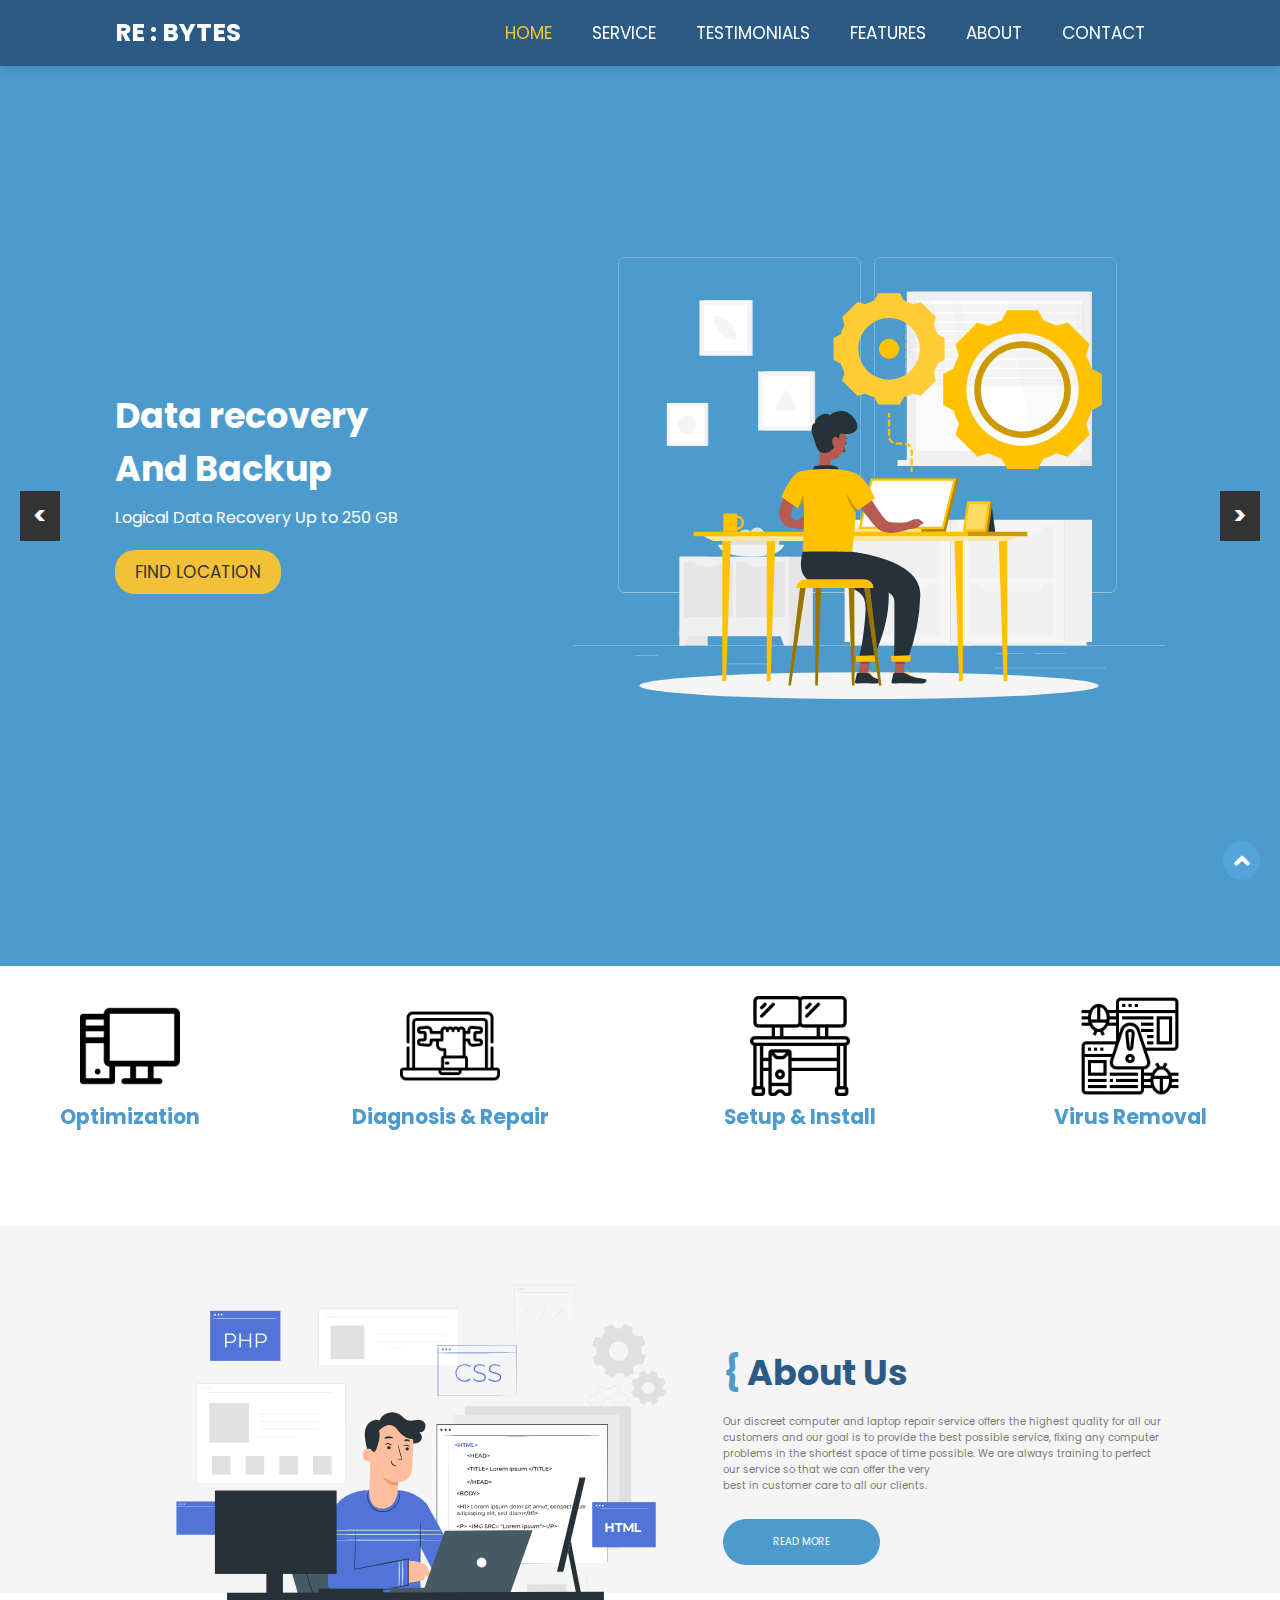
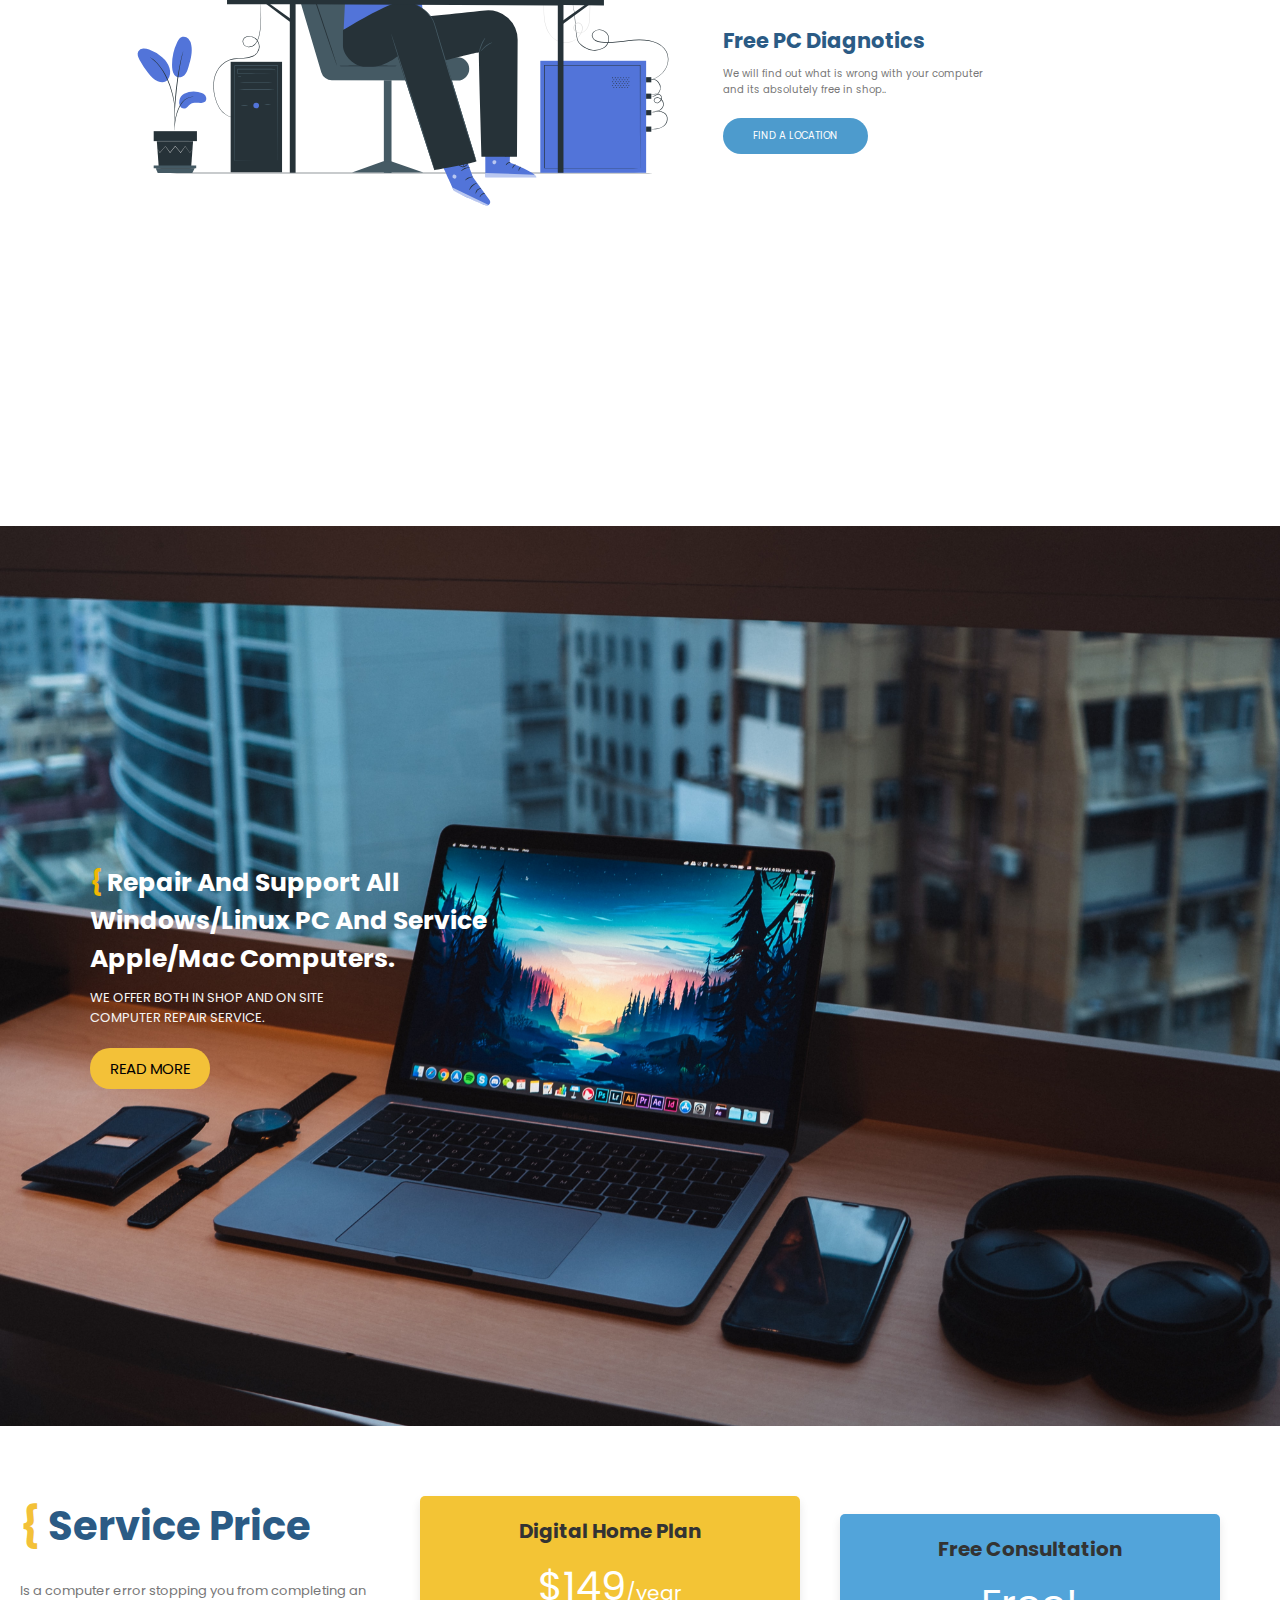
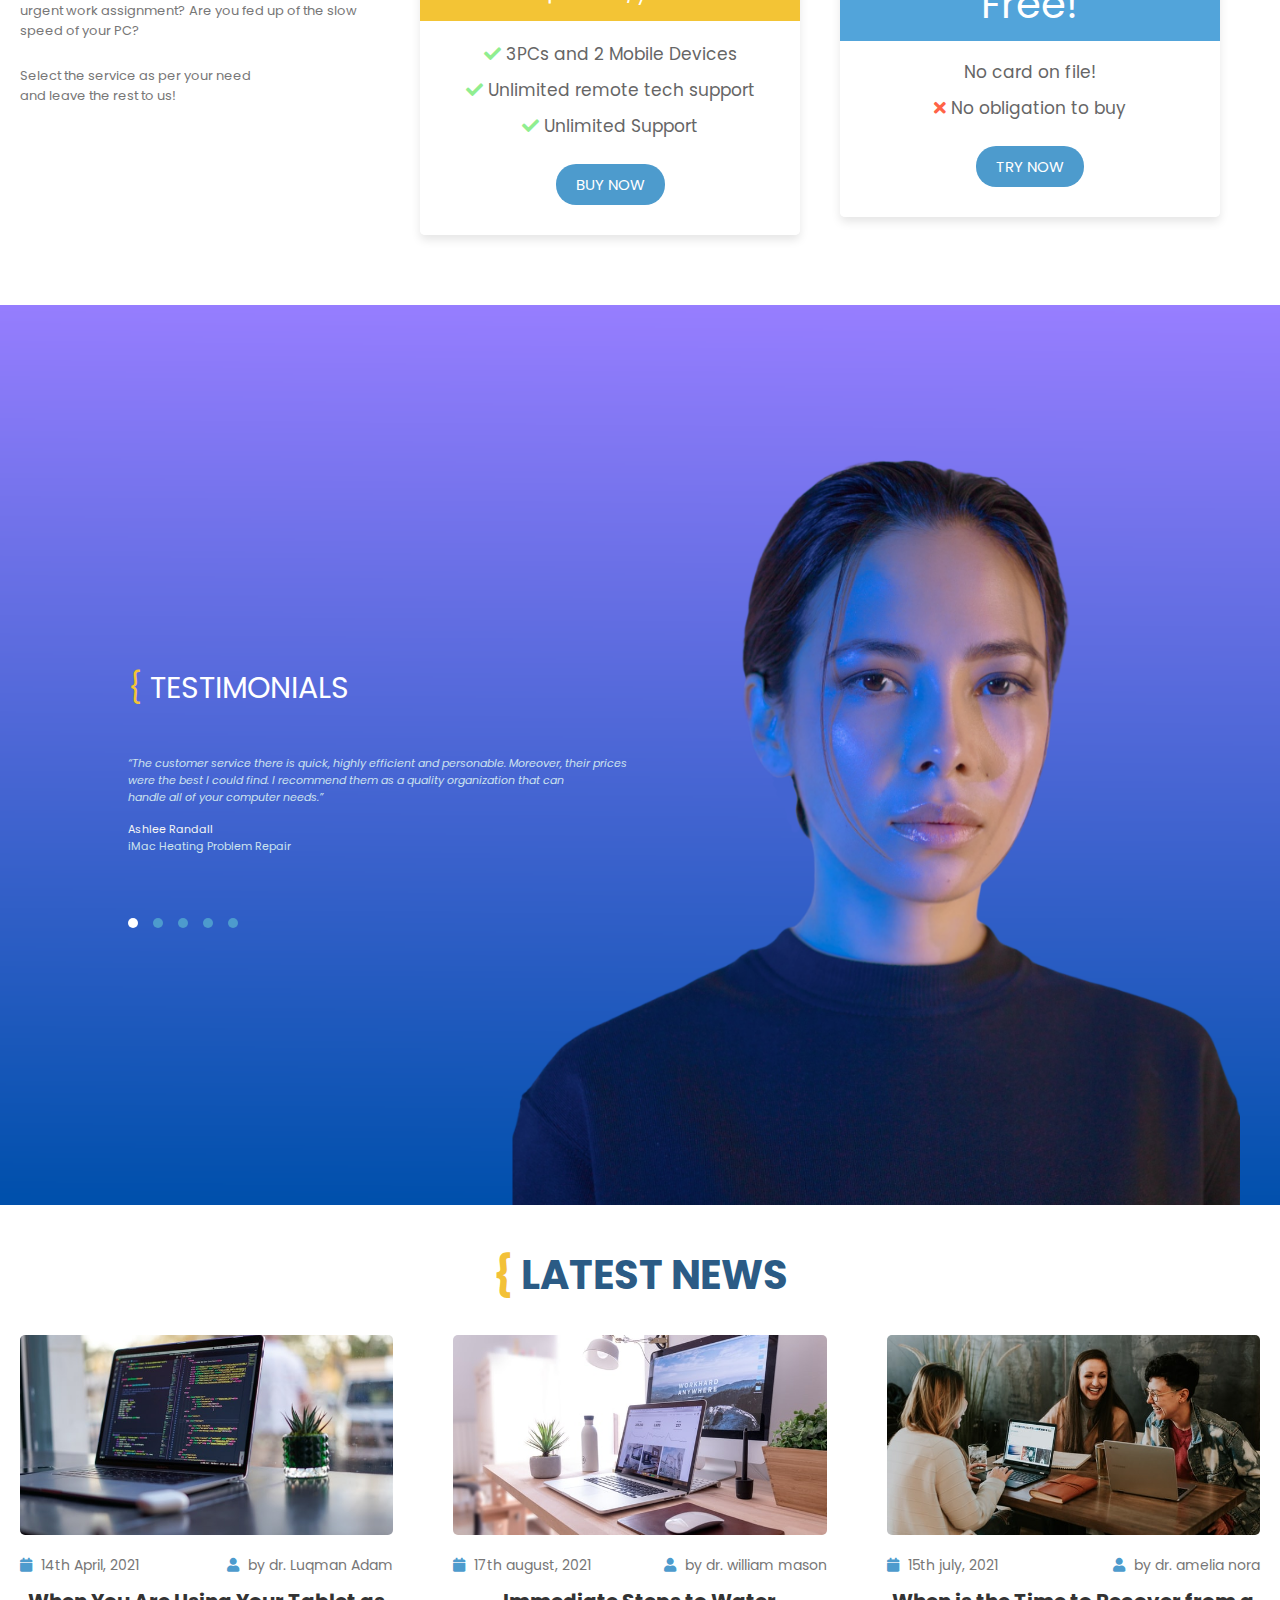
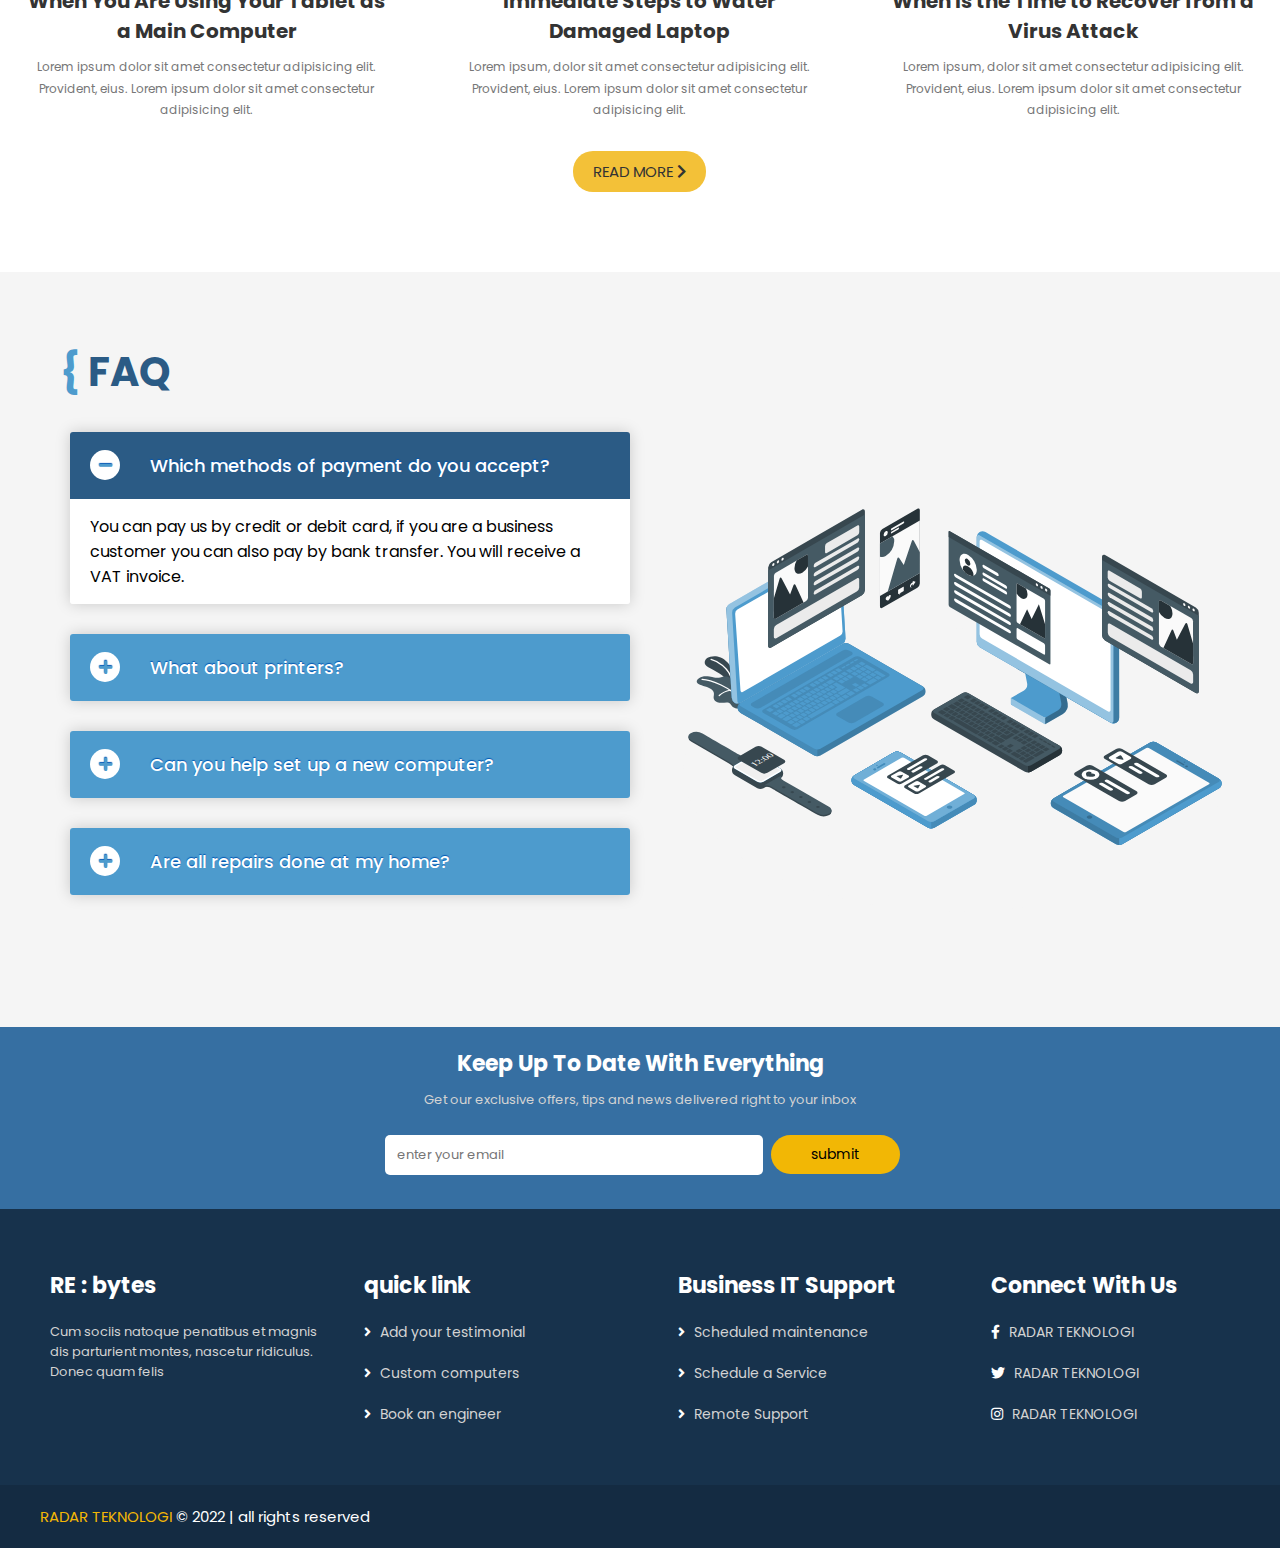
<file: index.html>
<!DOCTYPE html>
<html lang="en">

<head>
    <meta charset="UTF-8">
    <meta http-equiv="X-UA-Compatible" content="IE=edge">
    <meta name="viewport" content="width=device-width, initial-scale=1.0">
    <title>Project PKL</title>
    <link rel="stylesheet" href="css/style.css">
    <!-- custom js file link  -->
    <script src="js/script.js" defer></script>
    <!-- font awesome cdn link  -->
    <link rel="stylesheet" href="https://cdnjs.cloudflare.com/ajax/libs/font-awesome/5.15.4/css/all.min.css">
    <link rel="stylesheet" href="https://cdnjs.cloudflare.com/ajax/libs/font-awesome/5.15.3/css/all.min.css" />
</head>

<body>

    <!-- Back To Top starts -->
    <div class="arrow">
        <a href="#" title="Back to Top"><span class="fas fa-angle-up"></span></a>
    </div>
    <!-- Back To Top ends -->



    <!-- Header section starts  -->
    <header class="header">

        <a href="#" class="logo"> RE : BYTES </a>

        <nav class="navbar">
            <ul>
                <li><a href="#" style="color: #F3C435;">HOME</a>
                    <ul>
                        <li><a href="#" style="color: #F3C435;">HOME 1</a></li>
                        <li><a href="#">HOME 2</a></li>
                        <li><a href="#">HOME 3 BOXED</a></li>
                    </ul>
                </li>
                <li><a href="service.html">SERVICE</a></li>
                <li><a href="testimonial.html">TESTIMONIALS</a></li>
                <li><a href="#">FEATURES</a>
                    <ul>
                        <li><a href="#">PAGES</a></li>
                        <li><a href="#">TOOLS</a></li>
                        <li><a href="#">SERVICE PLUS</a></li>
                        <li><a href="#">PRIVACY POLICY</a></li>
                    </ul>
                </li>
                <li><a href="#">ABOUT</a>
                    <ul>
                        <li><a href="about-1.html">ABOUT 1</a></li>
                        <li><a href="about-2.html">ABOUT 2</a></li>
                    </ul>
                </li>
                <li><a href="contact.html">CONTACT</a></li>
            </ul>
        </nav>

        <div class="icons">
            <div id="menu-btn" class="fas fa-bars"></div>
        </div>

    </header>
    <!-- Header section ends -->

    <!-- Slide-show section starts -->
    <div class="container">

        <div class="slide-container active">
            <div class="slide">
                <div class="content">
                    <h3>Data recovery<br>And Backup</h3>
                    <p>Logical Data Recovery Up to 250 GB</p>
                    <a href="#" class="btn">FIND LOCATION</a>
                </div>
                <div class="image">
                    <img src="images/Working-rafiki.svg" alt="">
                </div>
            </div>
        </div>

        <div class="slide-container">
            <div class="slide">
                <div class="content">
                    <h3>Computer Repair<br>And Support</h3>
                    <p>Fast, Affordable And Same Day</p>
                    <a href="#" class="btn">FIND LOCATION</a>
                </div>
                <div class="image">
                    <img src="images/Under construction-amico.svg" alt="">
                </div>
            </div>
        </div>

        <div class="slide-container">
            <div class="slide">
                <div class="content">
                    <h3>Leading Computer<br>Service Provider</h3>
                    <p>Troubleshooting, And Repair Solutions</p>
                    <a href="#" class="btn">FIND LOCATION</a>
                </div>
                <div class="image">
                    <img src="images/Digital presentation-pana.svg" alt="">
                </div>
            </div>
        </div>

        <div id="prev" onclick="prev()">
            < </div> <div id="next" onclick="next()"> >
        </div>

    </div>
    <!-- Slide-show section ends -->

    <!-- Flip-card section starts -->
    <div class="flip-card1" style="position: relative; top: 30px; left: 30px;">
        <div class="flip-card-inner1">
            <div class="flip-card-front1">
                <img src="images/computer.png" alt="Avatar" style="width:100px;height:100px;">
                <h2>Optimization</h2>
            </div>
            <div class="flip-card-back1">
                <p style="position: relative; top: 30px;">Lorem ipsum dolor <br> sit amet consectetur, adipisicing elit.
                </p>
                <a href="#" class="btn">FIND LOCATION</a>
            </div>
        </div>
    </div>
    <div class="flip-card1" style="position: relative; bottom: 35px; left: 350px;">
        <div class="flip-card-inner1">
            <div class="flip-card-front1">
                <img src="images/repair.png" alt="Avatar" style="width:100px;height:100px;">
                <h2>Diagnosis & Repair</h2>
            </div>
            <div class="flip-card-back1">
                <p style="position: relative; top: 30px;">Lorem ipsum dolor <br> sit amet consectetur, adipisicing elit.
                </p>
                <a href="#" class="btn">FIND LOCATION</a>
            </div>
        </div>
    </div>
    <div class="flip-card1" style="position: relative; bottom: 100px; left: 700px;">
        <div class="flip-card-inner1">
            <div class="flip-card-front1">
                <img src="images/settings.png" alt="Avatar" style="width:100px;height:100px;">
                <h2>Setup & Install</h2>
            </div>
            <div class="flip-card-back1">
                <p style="position: relative; top: 30px;">Lorem ipsum dolor <br> sit amet consectetur, adipisicing elit.
                </p>
                <a href="#" class="btn">FIND LOCATION</a>
            </div>
        </div>
    </div>
    <div class="flip-card1" style="position: relative; bottom: 165px; left: 1030px;">
        <div class="flip-card-inner1">
            <div class="flip-card-front1">
                <img src="images/malware.png" alt="Avatar" style="width:100px;height:100px;">
                <h2>Virus Removal</h2>
            </div>
            <div class="flip-card-back1">
                <p style="position: relative; top: 30px;">Lorem ipsum dolor <br> sit amet consectetur, adipisicing elit.
                </p>
                <a href="#" class="btn">FIND LOCATION</a>
            </div>
        </div>
    </div>
    <!-- Flip-card section ends -->

    <!-- About section starts -->
    <div class="about">

        <div class="about-container">
            <div class="slider">
                <div class="image">
                    <img src="images/Programming-pana.svg" alt="">
                </div>
                <div class="konten">
                    <h3 style="position: relative; bottom: 20px;"><span>{</span> About Us</h3>
                    <p style="position: relative; bottom: 20px;">Our discreet computer and laptop repair service offers
                        the highest quality for all our customers and our goal is to provide the best possible service,
                        fixing any computer problems in the shortest space of time possible. We are always training to
                        perfect our service so that we can offer the very <br>
                        best in customer care to all our clients.</p>
                    <a style="position: relative; bottom: 20px;" href="#" class="btn">READ MORE</a>

                    <h3 style="position: relative; top: 40px; font-size: 2.1rem;">Free PC Diagnotics</h3>
                    <p style="position: relative; top: 35px;">We will find out what is wrong with
                        your computer <br> and its absolutely free in shop..</p>
                    <a style="position: relative; top: 30px; padding: 10px 30px;" href="#" class="btn">FIND A
                        LOCATION</a>
                </div>
            </div>
        </div>

    </div>
    <!-- About section ends -->

    <!-- Articles section starts -->
    <section class="home">

        <div class="slide-gambar" style="background: url(images/gambar-1.jpg) no-repeat;">
            <div class="content-gambar">
                <h1> <span style="color: #F2B705;">{</span> Repair And Support All <br>
                    Windows/Linux PC And Service <br> Apple/Mac Computers.</h1>
                <p>We offer both in shop and on site <br>
                    computer repair service.</p>
                <a href="#" class="btn-gambar">READ MORE</a>
            </div>
        </div>

    </section>
    <!-- Articles section ends -->

    <!-- pricing section starts -->
    <section class="pricing" id="pricing">

        <h1 class="heading"> </h1>

        <div class="box-container">

            <div class="box-huruf">
                <h2 class="title"><span> { </span> Service Price </h2>
                <p>Is a computer error stopping you from completing an urgent work assignment? Are you fed up of the
                    slow speed of your PC?</p>

                <p> Select the service as per your need <br>
                    and leave the rest to us!</p>
            </div>

            <div class="box" style="background:linear-gradient(180deg, #F3C435 37%, white 37%);">
                <h3 class="title">Digital Home Plan</h3>
                <div class="price">$149<span>/year</span></div>
                <ul>
                    <li> <i class="fas fa-check"></i> 3PCs and 2 Mobile Devices </li>
                    <li> <i class="fas fa-check"></i> Unlimited remote tech support </li>
                    <li> <i class="fas fa-check"></i> Unlimited Support </li>
                </ul>
                <a href="#" class="btn">BUY NOW</a>
            </div>

            <div class="box" style="background:linear-gradient(180deg, #52A4DA 42%, white 42%);">
                <h3 class="title">Free Consultation</h3>
                <div class="price">Free!</div>
                <ul>
                    <li> <i class="fa-solid fa-arrows-spin"></i> No card on file! </li>
                    <li> <i class="fas fa-times"></i> No obligation to buy </li>
                </ul>
                <a href="#" class="btn">TRY NOW</a>
            </div>

        </div>

    </section>
    <!-- pricing section ends -->

    <!-- Testimonials section starts -->
    <div class="slideshow-container">

        <div class="testimoni"> <span style="color: #F3C435;">{</span> TESTIMONIALS</div>

        <!-- Full-width slides/quotes -->
        <div class="mySlides">
            <q>The customer service there is quick, highly efficient and personable. Moreover, their prices <br> were
                the
                best I could find. I recommend them as a quality organization that can <br> handle all of your computer
                needs.</q>
            <p class="author"> Ashlee Randall <br> <span style="color: #CCE2EE;">iMac Heating Problem Repair</span> </p>
        </div>

        <div class="mySlides">
            <q>What a great service! The company staff explained everything to me and answered all of <br> my questions.
                They are so patient and understanding, a delight to work with and <br> extremely knowledgeable.
            </q>
            <p class="author"> Josh Blake <br> <span style="color: #CCE2EE;">iMac Heating Problem Repair</span> </p>
        </div>

        <div class="mySlides">
            <q>My computer crashed and it looked like I wouldn't be able to get my reports done on <br> time, but one
                quick
                call to Re:Bytes solved everything. Thoroughly recommend them to <br> anyone who needs fast, quality
                repair
                work!</q>
            <p class="author"> Adam Collins <br> <span style="color: #CCE2EE;">iMac Heating Problem Repair</span> </p>
        </div>

        <div class="mySlides">
            <q>I have been going to Re:Bytes now for about 5 years. I have worked with them on several <br> occasions
                and I
                can't be more impressed with their service. The value, quality, and follow- <br> up are outstanding.</q>
            <p class="author"> Alicia Green <br> <span style="color: #CCE2EE;">iMac Heating Problem Repair</span> </p>
        </div>

        <div class="mySlides">
            <q>I trust this company to maintain our business computers. I am totally satisfied with <br> professional
                business services they provide to our company. Highly recommend Re:Bytes <br> and their staff. You won't
                be
                disappointed.</q>
            <p class="author"> Edward Jenkins <br> <span style="color: #CCE2EE;">iMac Heating Problem Repair</span> </p>
        </div>

        <div class="dot-container">
            <span class="dot" onclick="currentSlide(1)"></span>
            <span class="dot" onclick="currentSlide(2)"></span>
            <span class="dot" onclick="currentSlide(3)"></span>
            <span class="dot" onclick="currentSlide(4)"></span>
            <span class="dot" onclick="currentSlide(5)"></span>
        </div>

    </div>
    <!-- Testimonials section starts -->

    <!-- Blogs section starts -->
    <section class="blogs" id="blogs">

        <h1 class="heading"> { <span>Latest News</span> </h1>

        <div class="box-container">

            <div class="box">
                <div class="image">
                    <a href="">
                        <img src="images/blog-1.jpg" alt="">
                    </a>
                </div>
                <div class="content">
                    <div class="icon">
                        <a> <i class="fas fa-calendar"></i> 14th April, 2021 </a>
                        <a href="https://instagram.com/luqman_lk8"> <i class="fas fa-user"></i> by dr. Luqman Adam
                        </a>
                    </div>
                    <a href="">
                        <h3>When You Are Using Your Tablet as a Main Computer</h3>
                    </a>
                    <p>Lorem ipsum dolor sit amet consectetur adipisicing elit. Provident, eius. Lorem ipsum dolor sit
                        amet consectetur adipisicing elit. </p>
                </div>
            </div>

            <div class="box">
                <div class="image">
                    <a href="">
                        <img src="images/blog-2.jpg" alt="">
                    </a>
                </div>
                <div class="content">
                    <div class="icon">
                        <a> <i class="fas fa-calendar"></i> 17th august, 2021 </a>
                        <a href="https://instagram.com/luqman_lk8"> <i class="fas fa-user"></i> by dr. william mason</a>
                    </div>
                    <a href="">
                        <h3>Immediate Steps to Water Damaged Laptop</h3>
                    </a>
                    <p>Lorem ipsum, dolor sit amet consectetur adipisicing elit. Provident, eius. Lorem ipsum dolor sit
                        amet consectetur adipisicing elit. </p>
                    <a href="https://careandcost.com/" class="btn"> READ MORE <span class="fas fa-chevron-right"></span>
                    </a>
                </div>
            </div>

            <div class="box">
                <div class="image">
                    <a href="">
                        <img src="images/blog-3.jpg" alt="">
                    </a>
                </div>
                <div class="content">
                    <div class="icon">
                        <a> <i class="fas fa-calendar"></i> 15th july, 2021 </a>
                        <a href="#https://instagram.com/luqman_lk8"> <i class="fas fa-user"></i> by dr. amelia nora </a>
                    </div>
                    <a href="">
                        <h3>When is the Time to Recover from a Virus Attack</h3>
                    </a>
                    <p>Lorem ipsum, dolor sit amet consectetur adipisicing elit. Provident, eius. Lorem ipsum dolor sit
                        amet consectetur adipisicing elit. </p>
                </div>
            </div>

        </div>

    </section>
    <!-- Blogs section ends -->

    <!-- Accordion section starts -->
    <div class="faq">

        <div class="faq-container">
            <div class="slider">
                <div class="konten">
                    <div class="accordion">

                        <h1 class="heading"> { <span>FAQ</span> </h1>

                        <div class="wrapper">
                            <!-- Accordion Heading One -->
                            <div class="parent-tab">
                                <input type="radio" name="tab" id="tab-1" checked>
                                <label for="tab-1">
                                    <div class="icon"><i class="fas fa-plus"></i></div>
                                    <span>Which methods of payment do you accept?</span>
                                </label>
                                <div class="content">
                                    <p>You can pay us by credit or
                                        debit card, if you are a business customer you can
                                        also pay by bank transfer. You will receive a VAT invoice.</p>
                                </div>
                            </div>
                            <!-- Accordion Heading Two -->
                            <div class="parent-tab">
                                <input type="radio" name="tab" id="tab-2">
                                <label for="tab-2">
                                    <div class="icon"><i class="fas fa-plus"></i></div>
                                    <span>What about printers?</span>
                                </label>
                                <div class="content">
                                    <p>Orci dictum tortor feugiat, donec est vestibulum lorem posuere nulla sit. Mauris
                                        suspendisse et lobortis id. Enim non nibh luctus et, integer quos. Fermentum
                                        convallis fringilla. Diam pede, est a, integer consectetuer amet dis penatibus,
                                        ut odio justo eget a ac sem, nec et lorem. Ipsum ultricies orci massa.</p>
                                </div>
                            </div>
                            <!-- Accordion Heading Three -->
                            <div class="parent-tab">
                                <input type="radio" name="tab" id="tab-3">
                                <label for="tab-3">
                                    <div class="icon"><i class="fas fa-plus"></i></div>
                                    <span>Can you help set up a new computer?</span>
                                </label>
                                <div class="content">
                                    <p>Enim non nibh luctus et, integer quos. Fermentum convallis fringilla. Diam pede,
                                        est a, integer consectetuer amet dis penatibus, ut odio justo eget a ac sem, nec
                                        et lorem. Ipsum ultricies orci massa.</p>
                                </div>
                            </div>
                            <!-- Accordion Heading Four -->
                            <div class="parent-tab">
                                <input type="radio" name="tab" id="tab-4">
                                <label for="tab-4">
                                    <div class="icon"><i class="fas fa-plus"></i></div>
                                    <span>Are all repairs done at my home?</span>
                                </label>
                                <div class="content">
                                    <p>Orci dictum tortor feugiat, donec est vestibulum lorem posuere nulla sit. Mauris
                                        suspendisse et lobortis id. Enim non nibh luctus et, integer quos. Fermentum
                                        convallis fringilla.</p>
                                </div>
                            </div>
                        </div>
                    </div>
                </div>
                <div class="image">
                    <img src="images/Devices-amico.svg" alt="">
                </div>
            </div>
        </div>

    </div>
    <!-- Accordion section ends -->

    <!-- Footer section starts -->
    <section class="footer">

        <div class="surat">
            <h3>Keep Up To Date With Everything</h3>
            <p>Get our exclusive offers, tips and news delivered right to your inbox</p>
            <form action="">
                <input type="email" placeholder="enter your email">
                <input type="submit" value="submit" class="btn">
            </form>
        </div>

        <div class="box-container">

            <div class="box">
                <h3>RE : bytes </h3>
                <p>Cum sociis natoque penatibus et magnis <br> dis parturient montes, nascetur ridiculus. <br>
                    Donec quam felis</p>

            </div>

            <div class="box">
                <h3>quick link</h3>
                <a href="#"> <i class="fas fa-angle-right"></i> Add your testimonial</a>
                <a href="#"> <i class="fas fa-angle-right"></i> Custom computers </a>
                <a href="#"> <i class="fas fa-angle-right"></i> Book an engineer </a>
            </div>

            <div class="box">
                <h3>Business IT Support</h3>
                <a href="#"> <i class="fas fa-angle-right"></i> Scheduled maintenance</a>
                <a href="#"> <i class="fas fa-angle-right"></i> Schedule a Service </a>
                <a href="#"> <i class="fas fa-angle-right"></i> Remote Support </a>
            </div>

            <div class="box">
                <h3>Connect With Us</h3>
                <a href="#"> <i class="fab fa-facebook-f"></i> RADAR TEKNOLOGI </a>
                <a href="#"> <i class="fab fa-twitter"></i> RADAR TEKNOLOGI </a>
                <a href="#"> <i class="fab fa-instagram"></i> RADAR TEKNOLOGI </a>
            </div>


        </div>

        <div class="credit"> <span> RADAR TEKNOLOGI </span> © 2022 | all rights reserved </div>

    </section>

    <!-- Footer section ends -->
</body>

</html>
</file>
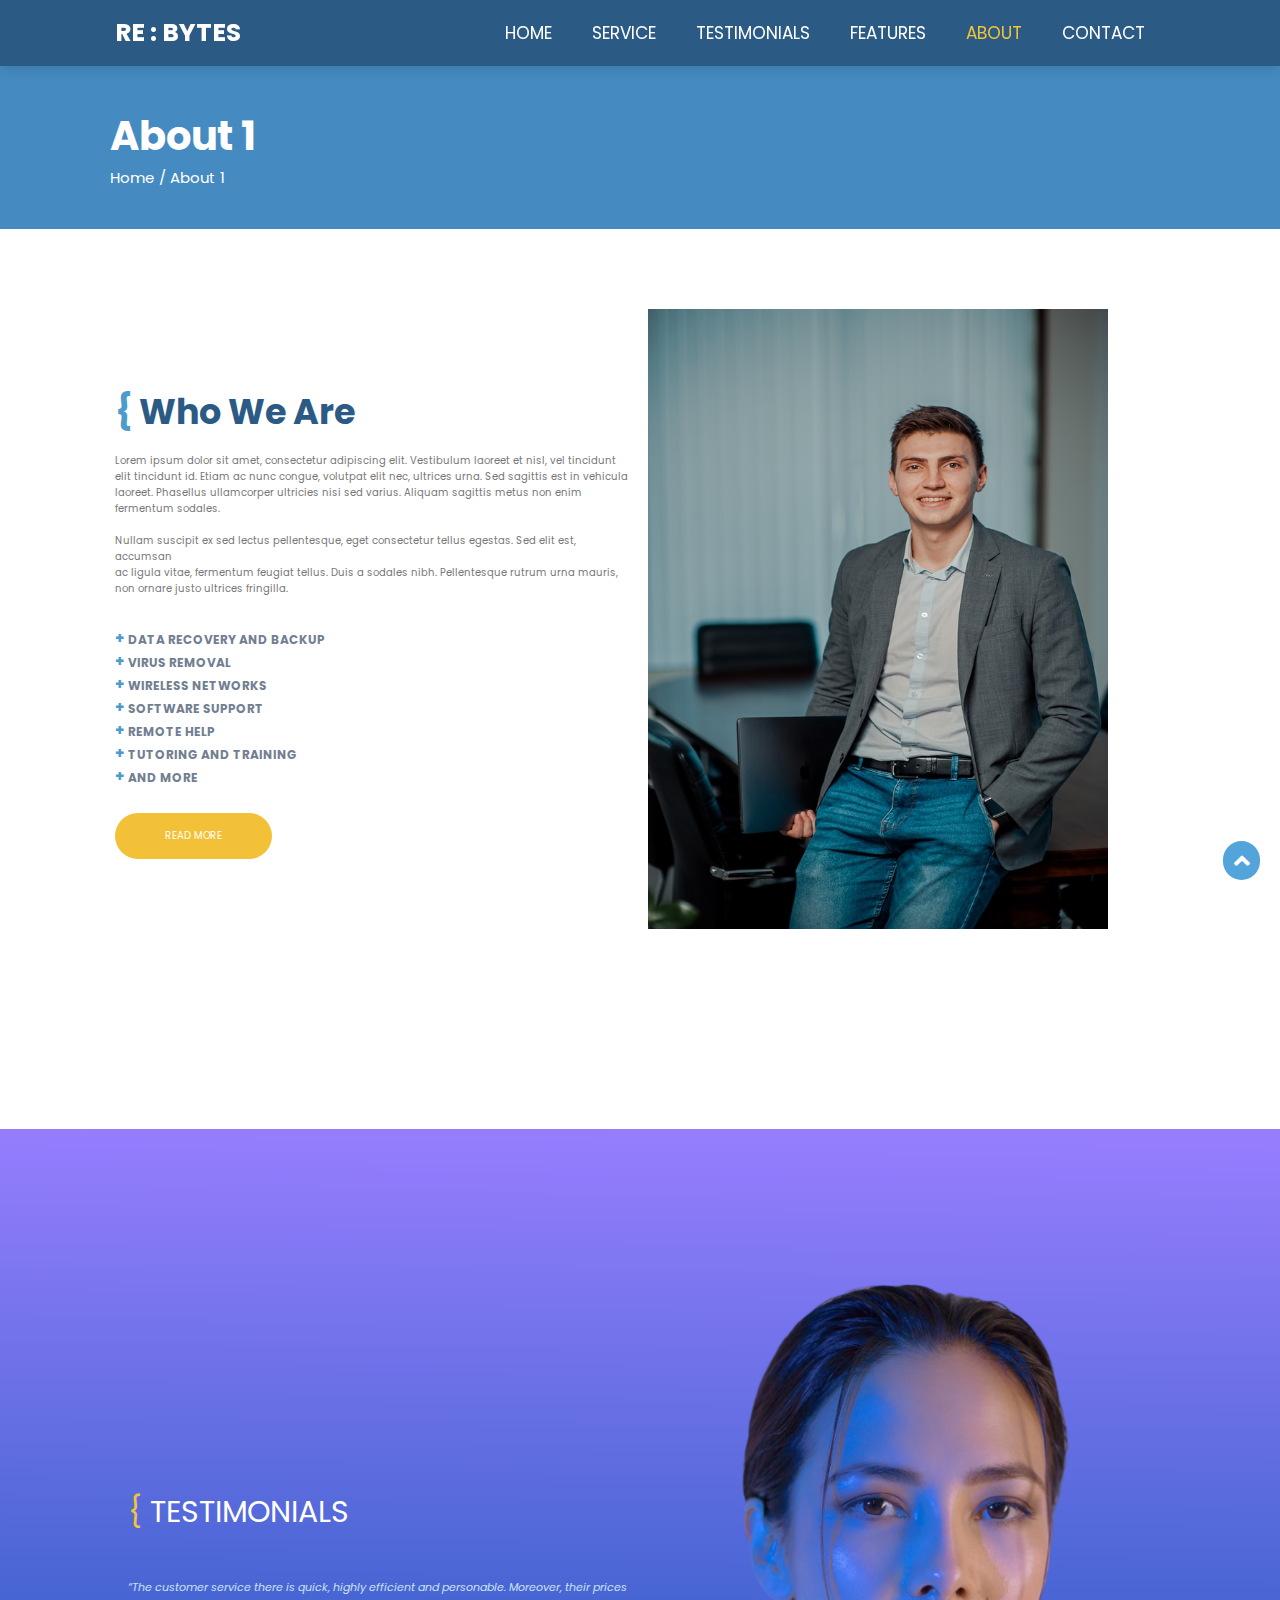
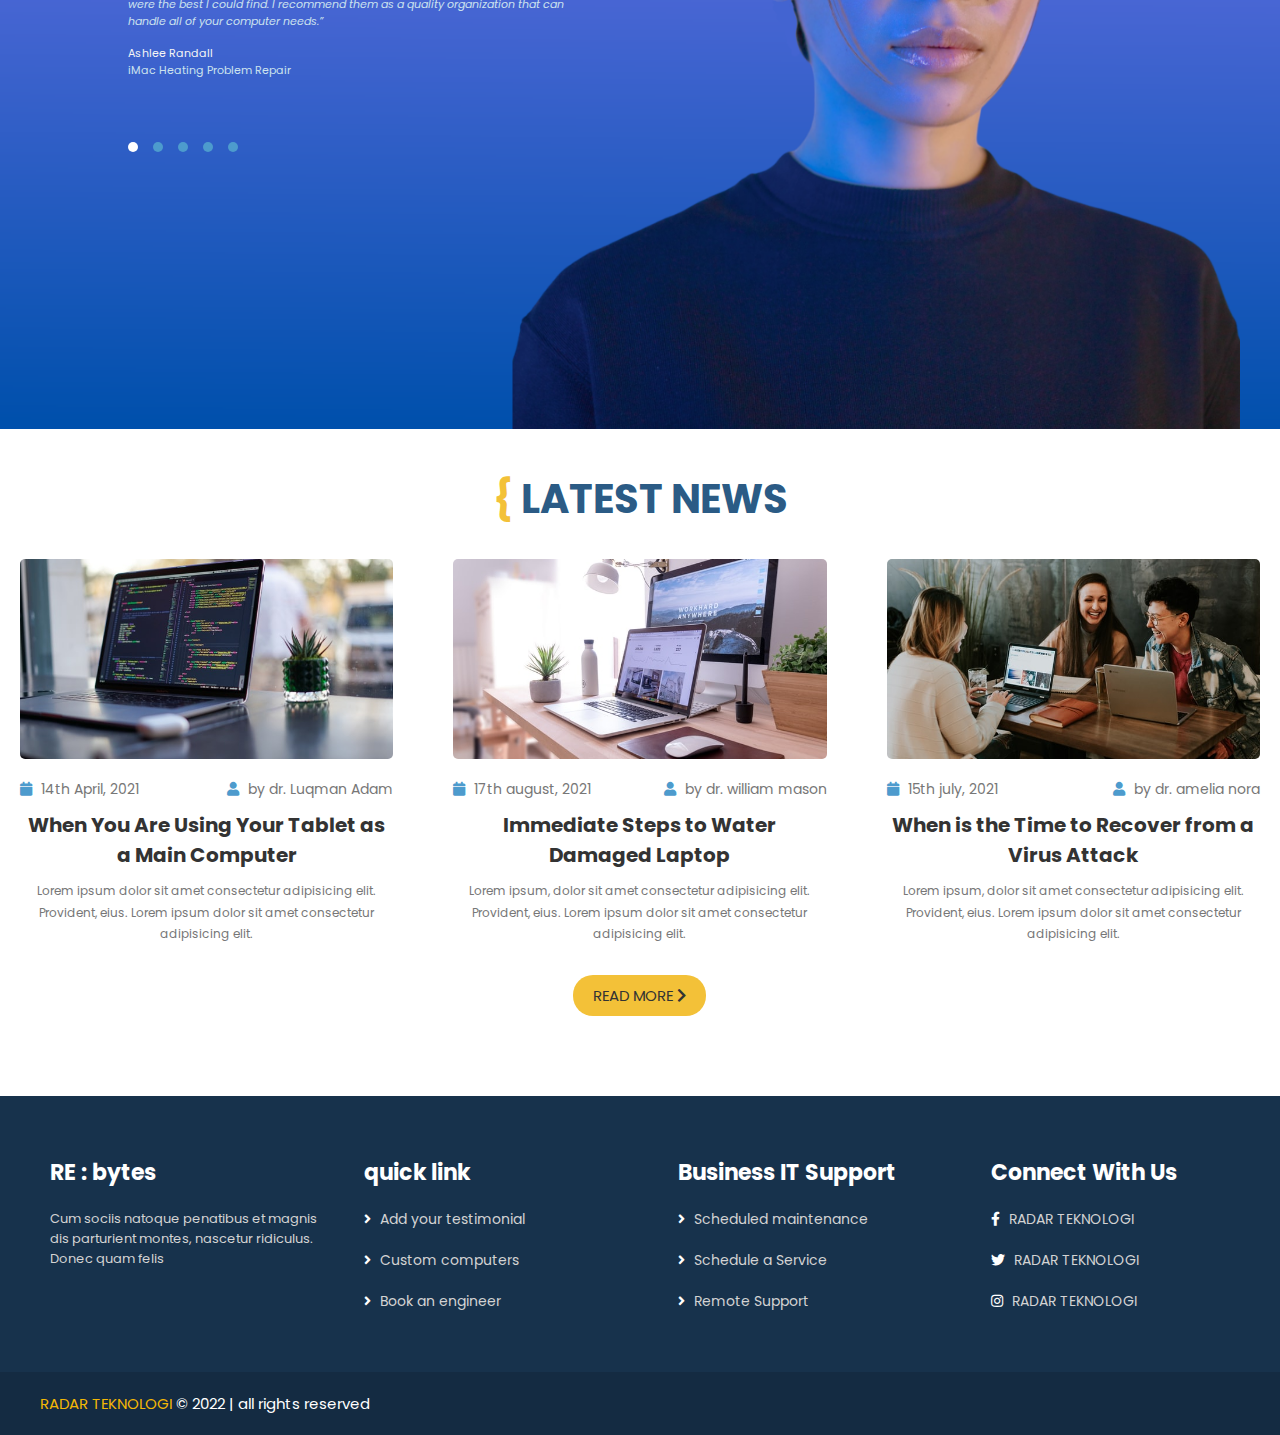
<file: about-1.html>
<!DOCTYPE html>
<html lang="en">

<head>
    <meta charset="UTF-8">
    <meta http-equiv="X-UA-Compatible" content="IE=edge">
    <meta name="viewport" content="width=device-width, initial-scale=1.0">
    <title>Project PKL</title>
    <link rel="stylesheet" href="css/style.css">
    <!-- custom js file link  -->
    <script src="js/script.js" defer></script>
    <!-- font awesome cdn link  -->
    <link rel="stylesheet" href="https://cdnjs.cloudflare.com/ajax/libs/font-awesome/5.15.4/css/all.min.css">
    <link rel="stylesheet" href="https://cdnjs.cloudflare.com/ajax/libs/font-awesome/5.15.3/css/all.min.css" />
</head>

<body>
    <!-- Back To Top starts-->
    <div class="arrow">
        <a href="#" title="Back to Top"><span class="fas fa-angle-up"></span></a>
    </div>
    <!-- Back To Top ends -->

    <!-- header section starts  -->
    <header class="header">

        <a href="#" class="logo"> RE : BYTES </a>

        <nav class="navbar">
            <ul>
                <li><a href="#">HOME</a>
                    <ul>
                        <li><a href="index.html">HOME 1</a></li>
                        <li><a href="#">HOME 2</a></li>
                        <li><a href="#">HOME 3 BOXED</a></li>
                    </ul>
                </li>
                <li><a href="service.html">SERVICE</a></li>
                <li><a href="testimonial.html">TESTIMONIALS</a></li>
                <li><a href="#">FEATURES</a>
                    <ul>
                        <li><a href="#">PAGES</a></li>
                        <li><a href="#">TOOLS</a></li>
                        <li><a href="#">SERVICE PLUS</a></li>
                        <li><a href="#">PRIVACY POLICY</a></li>
                    </ul>
                </li>
                <li><a href="#" style="color: #F3C435;">ABOUT</a>
                    <ul>
                        <li><a href="#" style="color: #F3C435;">ABOUT 1</a></li>
                        <li><a href="about-2.html">ABOUT 2</a></li>
                    </ul>
                </li>
                <li><a href="contact.html">CONTACT</a></li>
            </ul>
        </nav>

        <div class="icons">
            <div id="menu-btn" class="fas fa-bars"></div>
        </div>

    </header>
    <!-- header section ends -->

    <!-- label section starts -->
    <section class="label">
        <div class="service">
            <h1>About 1</h1>
            <p>Home / About 1</p>
        </div>
    </section>
    <!-- Label section ends  -->

    <!-- About 1 section starts -->
    <div class="about-1">

        <div class="about-1-container">
            <div class="slider-1">
                <div class="konten-1">
                    <h3><span style="font-size: 3.5rem;">{</span> Who We Are </h3>
                    <p>Lorem ipsum dolor sit amet, consectetur adipiscing elit. Vestibulum laoreet et nisl, vel
                        tincidunt <br> elit tincidunt id. Etiam ac nunc congue, volutpat elit nec, ultrices urna. Sed
                        sagittis est in vehicula laoreet. Phasellus ullamcorper ultricies nisi sed varius. Aliquam
                        sagittis metus non enim <br> fermentum sodales. <br><br>

                        Nullam suscipit ex sed lectus pellentesque, eget consectetur tellus egestas. Sed elit est,
                        accumsan <br> ac ligula vitae, fermentum feugiat tellus. Duis a sodales nibh. Pellentesque
                        rutrum
                        urna mauris,<br> non ornare justo ultrices fringilla.</p>
                    <h4>
                        <span>+</span> DATA RECOVERY AND BACKUP <br>
                        <span>+</span> VIRUS REMOVAL <br>
                        <span>+</span> WIRELESS NETWORKS <br>
                        <span>+</span> SOFTWARE SUPPORT <br>
                        <span>+</span> REMOTE HELP <br>
                        <span>+</span> TUTORING AND TRAINING <br>
                        <span>+</span> AND MORE
                    </h4>
                    <a href="#" class="btn">READ MORE</a>
                </div>
                <div class="image-1">
                    <img src="images/about-1.jpg" alt="">
                </div>
            </div>
        </div>

    </div>
    <!-- About section ends -->

    <!-- Slideshow section starts  -->
    <div class="slideshow-container">

        <div class="testimoni"> <span style="color: #F3C435;">{</span> TESTIMONIALS</div>

        <!-- Full-width slides/quotes -->
        <div class="mySlides">
            <q>The customer service there is quick, highly efficient and personable. Moreover, their prices <br> were
                the
                best I could find. I recommend them as a quality organization that can <br> handle all of your computer
                needs.</q>
            <p class="author"> Ashlee Randall <br> <span style="color: #CCE2EE;">iMac Heating Problem Repair</span> </p>
        </div>

        <div class="mySlides">
            <q>What a great service! The company staff explained everything to me and answered all of <br> my questions.
                They are so patient and understanding, a delight to work with and <br> extremely knowledgeable.
            </q>
            <p class="author"> Josh Blake <br> <span style="color: #CCE2EE;">iMac Heating Problem Repair</span> </p>
        </div>

        <div class="mySlides">
            <q>My computer crashed and it looked like I wouldn't be able to get my reports done on <br> time, but one
                quick
                call to Re:Bytes solved everything. Thoroughly recommend them to <br> anyone who needs fast, quality
                repair
                work!</q>
            <p class="author"> Adam Collins <br> <span style="color: #CCE2EE;">iMac Heating Problem Repair</span> </p>
        </div>

        <div class="mySlides">
            <q>I have been going to Re:Bytes now for about 5 years. I have worked with them on several <br> occasions
                and I
                can't be more impressed with their service. The value, quality, and follow- <br> up are outstanding.</q>
            <p class="author"> Alicia Green <br> <span style="color: #CCE2EE;">iMac Heating Problem Repair</span> </p>
        </div>

        <div class="mySlides">
            <q>I trust this company to maintain our business computers. I am totally satisfied with <br> professional
                business services they provide to our company. Highly recommend Re:Bytes <br> and their staff. You won't
                be
                disappointed.</q>
            <p class="author"> Edward Jenkins <br> <span style="color: #CCE2EE;">iMac Heating Problem Repair</span> </p>
        </div>

        <div class="dot-container">
            <span class="dot" onclick="currentSlide(1)"></span>
            <span class="dot" onclick="currentSlide(2)"></span>
            <span class="dot" onclick="currentSlide(3)"></span>
            <span class="dot" onclick="currentSlide(4)"></span>
            <span class="dot" onclick="currentSlide(5)"></span>
        </div>

    </div>
    <!-- Slideshow section ends -->

    <!-- blogs section starts  -->
    <section class="blogs" id="blogs">

        <h1 class="heading"> { <span>Latest News</span> </h1>

        <div class="box-container">

            <div class="box">
                <div class="image">
                    <a href="">
                        <img src="images/blog-1.jpg" alt="">
                    </a>
                </div>
                <div class="content">
                    <div class="icon">
                        <a> <i class="fas fa-calendar"></i> 14th April, 2021 </a>
                        <a href="https://instagram.com/luqman_lk8"> <i class="fas fa-user"></i> by dr. Luqman Adam
                        </a>
                    </div>
                    <a href="">
                        <h3>When You Are Using Your Tablet as a Main Computer</h3>
                    </a>
                    <p>Lorem ipsum dolor sit amet consectetur adipisicing elit. Provident, eius. Lorem ipsum dolor sit
                        amet consectetur adipisicing elit. </p>
                </div>
            </div>

            <div class="box">
                <div class="image">
                    <a href="">
                        <img src="images/blog-2.jpg" alt="">
                    </a>
                </div>
                <div class="content">
                    <div class="icon">
                        <a> <i class="fas fa-calendar"></i> 17th august, 2021 </a>
                        <a href="https://instagram.com/luqman_lk8"> <i class="fas fa-user"></i> by dr. william mason</a>
                    </div>
                    <a href="">
                        <h3>Immediate Steps to Water Damaged Laptop</h3>
                    </a>
                    <p>Lorem ipsum, dolor sit amet consectetur adipisicing elit. Provident, eius. Lorem ipsum dolor sit
                        amet consectetur adipisicing elit. </p>
                    <a href="https://careandcost.com/" class="btn"> READ MORE <span class="fas fa-chevron-right"></span>
                    </a>
                </div>
            </div>

            <div class="box">
                <div class="image">
                    <a href="">
                        <img src="images/blog-3.jpg" alt="">
                    </a>
                </div>
                <div class="content">
                    <div class="icon">
                        <a> <i class="fas fa-calendar"></i> 15th july, 2021 </a>
                        <a href="#https://instagram.com/luqman_lk8"> <i class="fas fa-user"></i> by dr. amelia nora </a>
                    </div>
                    <a href="">
                        <h3>When is the Time to Recover from a Virus Attack</h3>
                    </a>
                    <p>Lorem ipsum, dolor sit amet consectetur adipisicing elit. Provident, eius. Lorem ipsum dolor sit
                        amet consectetur adipisicing elit. </p>
                </div>
            </div>

        </div>

    </section>
    <!-- blogs section ends -->

    <!-- footer section starts  -->
    <section class="footer">

        <div class="box-container">

            <div class="box">
                <h3>RE : bytes </h3>
                <p>Cum sociis natoque penatibus et magnis <br> dis parturient montes, nascetur ridiculus. <br>
                    Donec quam felis</p>

            </div>

            <div class="box">
                <h3>quick link</h3>
                <a href="#"> <i class="fas fa-angle-right"></i> Add your testimonial</a>
                <a href="#"> <i class="fas fa-angle-right"></i> Custom computers </a>
                <a href="#"> <i class="fas fa-angle-right"></i> Book an engineer </a>
            </div>

            <div class="box">
                <h3>Business IT Support</h3>
                <a href="#"> <i class="fas fa-angle-right"></i> Scheduled maintenance</a>
                <a href="#"> <i class="fas fa-angle-right"></i> Schedule a Service </a>
                <a href="#"> <i class="fas fa-angle-right"></i> Remote Support </a>
            </div>

            <div class="box">
                <h3>Connect With Us</h3>
                <a href="#"> <i class="fab fa-facebook-f"></i> RADAR TEKNOLOGI </a>
                <a href="#"> <i class="fab fa-twitter"></i> RADAR TEKNOLOGI </a>
                <a href="#"> <i class="fab fa-instagram"></i> RADAR TEKNOLOGI </a>
            </div>


        </div>

        <div class="credit"> <span> RADAR TEKNOLOGI </span> © 2022 | all rights reserved </div>

    </section>
    <!-- footer section ends -->

</body>

</html>
</file>
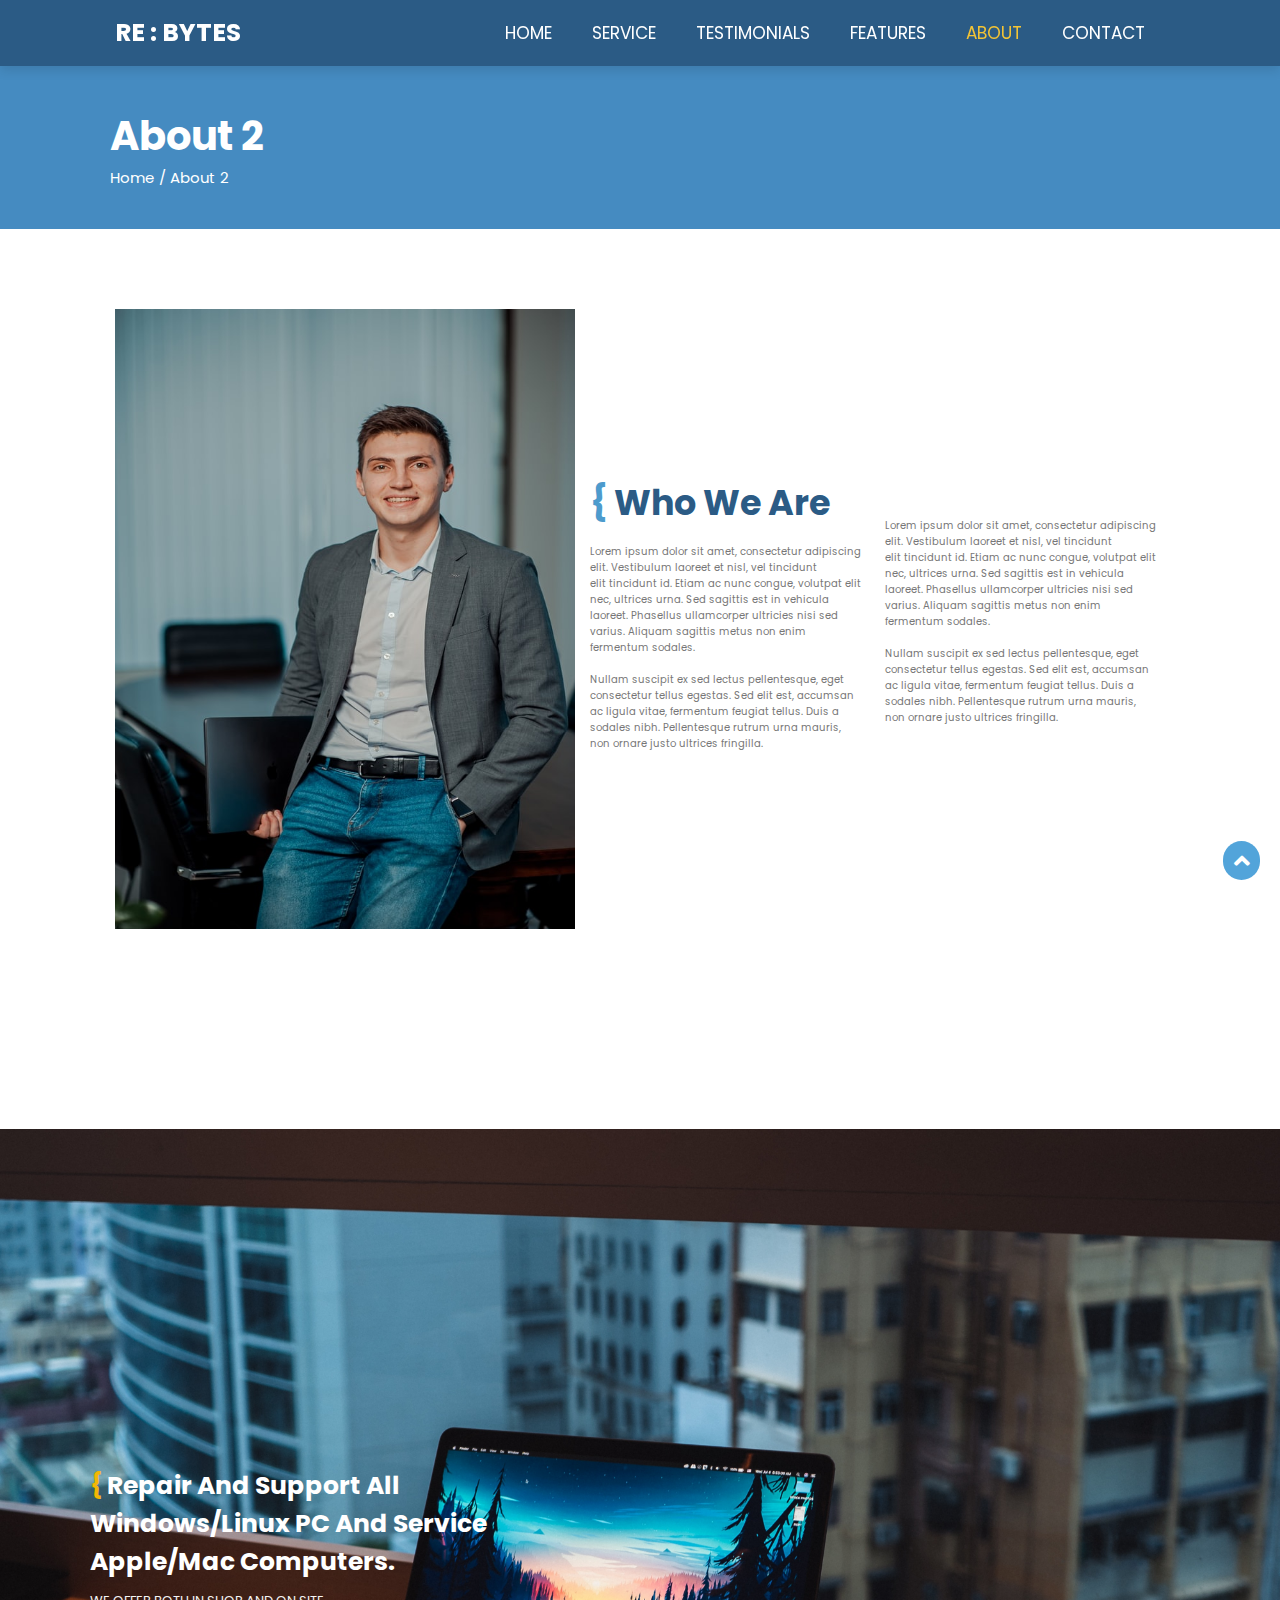
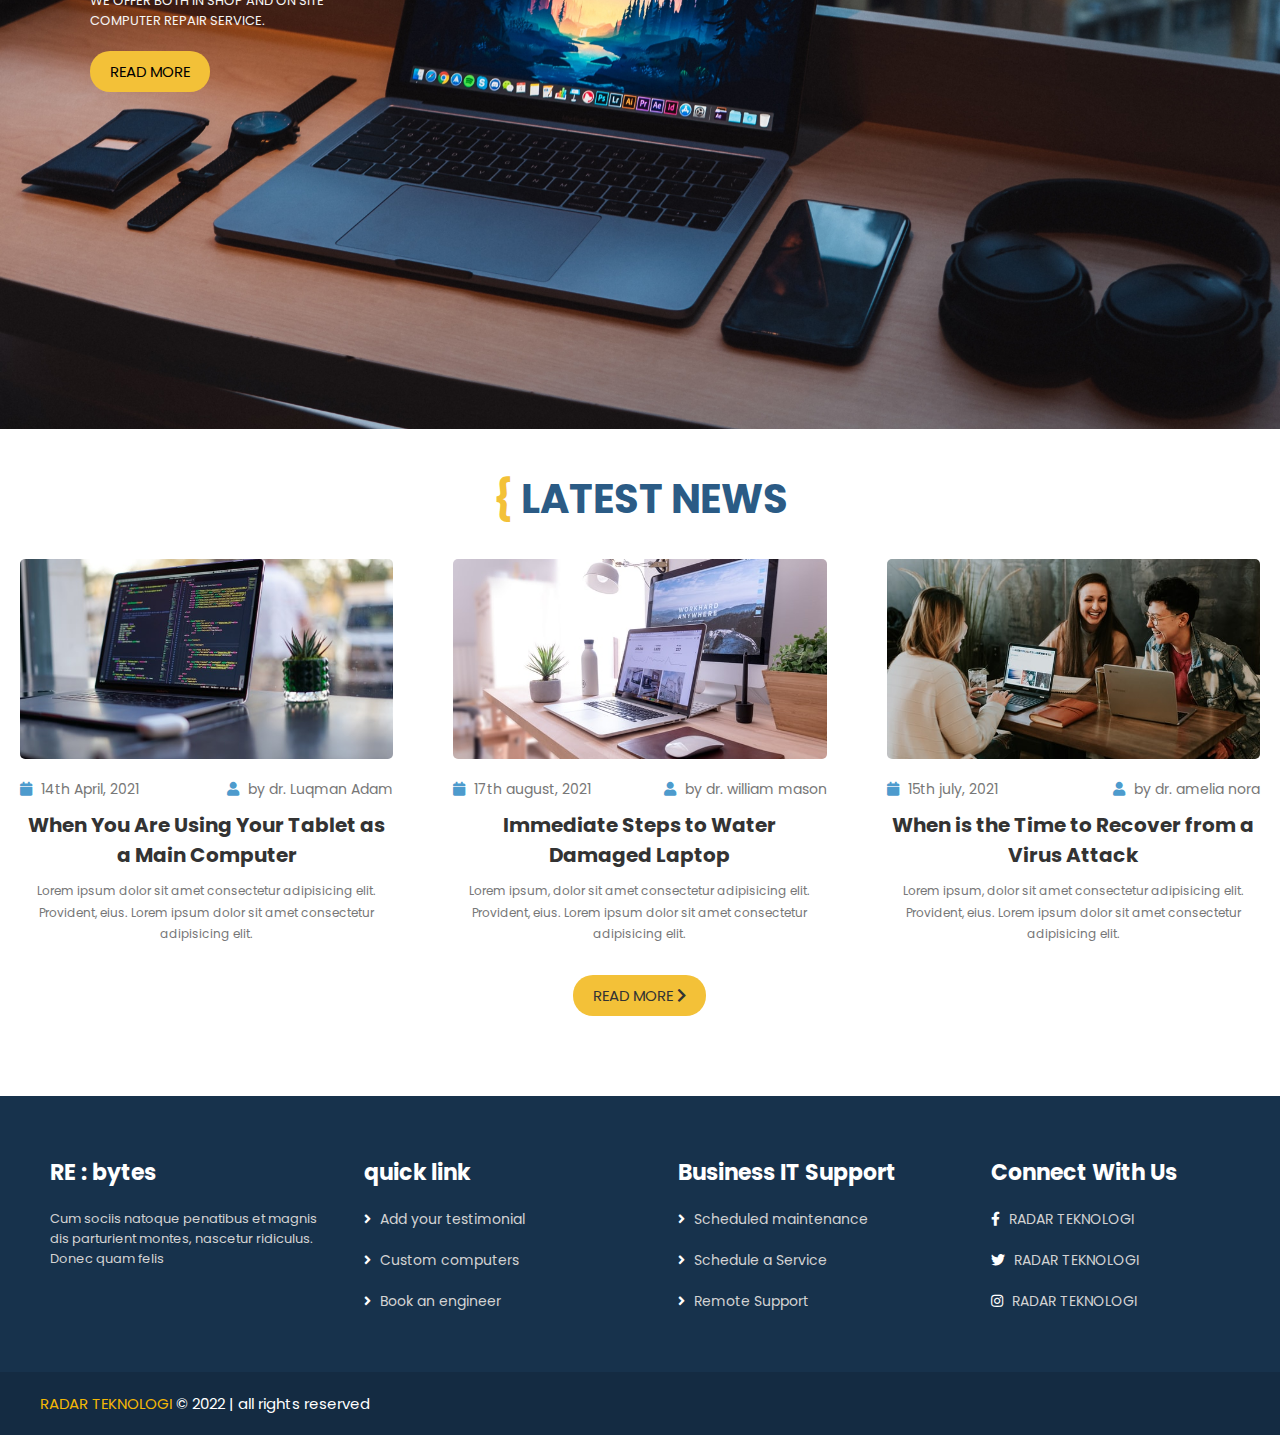
<file: about-2.html>
<!DOCTYPE html>
<html lang="en">

<head>
    <meta charset="UTF-8">
    <meta http-equiv="X-UA-Compatible" content="IE=edge">
    <meta name="viewport" content="width=device-width, initial-scale=1.0">
    <title>Project PKL</title>
    <link rel="stylesheet" href="css/style.css">
    <!-- custom js file link  -->
    <script src="js/script.js" defer></script>
    <!-- font awesome cdn link  -->
    <link rel="stylesheet" href="https://cdnjs.cloudflare.com/ajax/libs/font-awesome/5.15.4/css/all.min.css">
    <link rel="stylesheet" href="https://cdnjs.cloudflare.com/ajax/libs/font-awesome/5.15.3/css/all.min.css" />
</head>

<body>
    <!-- Back To Top starts-->
    <div class="arrow">
        <a href="#" title="Back to Top"><span class="fas fa-angle-up"></span></a>
    </div>
    <!-- Back To Top ends -->

    <!-- header section starts  -->

    <header class="header">

        <a href="#" class="logo"> RE : BYTES </a>

        <nav class="navbar">
            <ul>
                <li><a href="#">HOME</a>
                    <ul>
                        <li><a href="index.html">HOME 1</a></li>
                        <li><a href="#">HOME 2</a></li>
                        <li><a href="#">HOME 3 BOXED</a></li>
                    </ul>
                </li>
                <li><a href="service.html">SERVICE</a></li>
                <li><a href="testimonial.html">TESTIMONIALS</a></li>
                <li><a href="#">FEATURES</a>
                    <ul>
                        <li><a href="#">PAGES</a></li>
                        <li><a href="#">TOOLS</a></li>
                        <li><a href="#">SERVICE PLUS</a></li>
                        <li><a href="#">PRIVACY POLICY</a></li>
                    </ul>
                </li>
                <li><a href="#" style="color: #F3C435;">ABOUT</a>
                    <ul>
                        <li><a href="about-1.html">ABOUT 1</a></li>
                        <li><a href="#" style="color: #F3C435;">ABOUT 2</a></li>
                    </ul>
                </li>
                <li><a href="contact.html">CONTACT</a></li>
            </ul>
        </nav>

        <div class="icons">
            <div id="menu-btn" class="fas fa-bars"></div>
        </div>

    </header>

    <!-- header section ends -->

    <!-- label -->
    <section class="label">
        <div class="service">
            <h1>About 2</h1>
            <p>Home / About 2</p>
        </div>
    </section>

    <!-- About 1 section starts -->
    <div class="about-2">

        <div class="about-2-container">
            <div class="slider-2">
                <div class="image-2">
                    <img src="images/about-1.jpg" alt="">
                </div>
                <div class="konten-2">
                    <h3><span style="font-size: 3.5rem;">{</span> Who We Are </h3>
                    <p>Lorem ipsum dolor sit amet, consectetur adipiscing elit. Vestibulum laoreet et nisl, vel
                        tincidunt <br> elit tincidunt id. Etiam ac nunc congue, volutpat elit nec, ultrices urna. Sed
                        sagittis est in vehicula laoreet. Phasellus ullamcorper ultricies nisi sed varius. Aliquam
                        sagittis metus non enim <br> fermentum sodales. <br><br>

                        Nullam suscipit ex sed lectus pellentesque, eget consectetur tellus egestas. Sed elit est,
                        accumsan <br> ac ligula vitae, fermentum feugiat tellus. Duis a sodales nibh. Pellentesque
                        rutrum
                        urna mauris,<br> non ornare justo ultrices fringilla.</p>
                </div>
                <div class="konten-4">
                    <p>Lorem ipsum dolor sit amet, consectetur adipiscing elit. Vestibulum laoreet et nisl, vel
                        tincidunt <br> elit tincidunt id. Etiam ac nunc congue, volutpat elit nec, ultrices urna. Sed
                        sagittis est in vehicula laoreet. Phasellus ullamcorper ultricies nisi sed varius. Aliquam
                        sagittis metus non enim <br> fermentum sodales. <br><br>

                        Nullam suscipit ex sed lectus pellentesque, eget consectetur tellus egestas. Sed elit est,
                        accumsan <br> ac ligula vitae, fermentum feugiat tellus. Duis a sodales nibh. Pellentesque
                        rutrum
                        urna mauris,<br> non ornare justo ultrices fringilla.</p>
                </div>
            </div>
        </div>

    </div>
    <!-- About section ends -->

    <!-- Articles section starts      -->

    <section class="home">

        <div class="slide-gambar" style="background: url(images/gambar-1.jpg) no-repeat;">
            <div class="content-gambar">
                <h1> <span style="color: #F2B705;">{</span> Repair And Support All <br>
                    Windows/Linux PC And Service <br> Apple/Mac Computers.</h1>
                <p>We offer both in shop and on site <br>
                    computer repair service.</p>
                <a href="#" class="btn-gambar">READ MORE</a>
            </div>
        </div>

    </section>

    <!-- Articles section ends     -->

    <!-- blogs section starts  -->

    <section class="blogs" id="blogs">

        <h1 class="heading"> { <span>Latest News</span> </h1>

        <div class="box-container">

            <div class="box">
                <div class="image">
                    <a href="">
                        <img src="images/blog-1.jpg" alt="">
                    </a>
                </div>
                <div class="content">
                    <div class="icon">
                        <a> <i class="fas fa-calendar"></i> 14th April, 2021 </a>
                        <a href="https://instagram.com/luqman_lk8"> <i class="fas fa-user"></i> by dr. Luqman Adam
                        </a>
                    </div>
                    <a href="">
                        <h3>When You Are Using Your Tablet as a Main Computer</h3>
                    </a>
                    <p>Lorem ipsum dolor sit amet consectetur adipisicing elit. Provident, eius. Lorem ipsum dolor sit
                        amet consectetur adipisicing elit. </p>
                </div>
            </div>

            <div class="box">
                <div class="image">
                    <a href="">
                        <img src="images/blog-2.jpg" alt="">
                    </a>
                </div>
                <div class="content">
                    <div class="icon">
                        <a> <i class="fas fa-calendar"></i> 17th august, 2021 </a>
                        <a href="https://instagram.com/luqman_lk8"> <i class="fas fa-user"></i> by dr. william mason</a>
                    </div>
                    <a href="">
                        <h3>Immediate Steps to Water Damaged Laptop</h3>
                    </a>
                    <p>Lorem ipsum, dolor sit amet consectetur adipisicing elit. Provident, eius. Lorem ipsum dolor sit
                        amet consectetur adipisicing elit. </p>
                    <a href="https://careandcost.com/" class="btn"> READ MORE <span class="fas fa-chevron-right"></span>
                    </a>
                </div>
            </div>

            <div class="box">
                <div class="image">
                    <a href="">
                        <img src="images/blog-3.jpg" alt="">
                    </a>
                </div>
                <div class="content">
                    <div class="icon">
                        <a> <i class="fas fa-calendar"></i> 15th july, 2021 </a>
                        <a href="#https://instagram.com/luqman_lk8"> <i class="fas fa-user"></i> by dr. amelia nora </a>
                    </div>
                    <a href="">
                        <h3>When is the Time to Recover from a Virus Attack</h3>
                    </a>
                    <p>Lorem ipsum, dolor sit amet consectetur adipisicing elit. Provident, eius. Lorem ipsum dolor sit
                        amet consectetur adipisicing elit. </p>
                </div>
            </div>

        </div>

    </section>

    <!-- blogs section ends -->

    <!-- footer section starts  -->

    <section class="footer">

        <div class="box-container">

            <div class="box">
                <h3>RE : bytes </h3>
                <p>Cum sociis natoque penatibus et magnis <br> dis parturient montes, nascetur ridiculus. <br>
                    Donec quam felis</p>

            </div>

            <div class="box">
                <h3>quick link</h3>
                <a href="#"> <i class="fas fa-angle-right"></i> Add your testimonial</a>
                <a href="#"> <i class="fas fa-angle-right"></i> Custom computers </a>
                <a href="#"> <i class="fas fa-angle-right"></i> Book an engineer </a>
            </div>

            <div class="box">
                <h3>Business IT Support</h3>
                <a href="#"> <i class="fas fa-angle-right"></i> Scheduled maintenance</a>
                <a href="#"> <i class="fas fa-angle-right"></i> Schedule a Service </a>
                <a href="#"> <i class="fas fa-angle-right"></i> Remote Support </a>
            </div>

            <div class="box">
                <h3>Connect With Us</h3>
                <a href="#"> <i class="fab fa-facebook-f"></i> RADAR TEKNOLOGI </a>
                <a href="#"> <i class="fab fa-twitter"></i> RADAR TEKNOLOGI </a>
                <a href="#"> <i class="fab fa-instagram"></i> RADAR TEKNOLOGI </a>
            </div>


        </div>

        <div class="credit"> <span> RADAR TEKNOLOGI </span> © 2022 | all rights reserved </div>

    </section>

    <!-- footer section ends -->
</body>

</html>
</file>
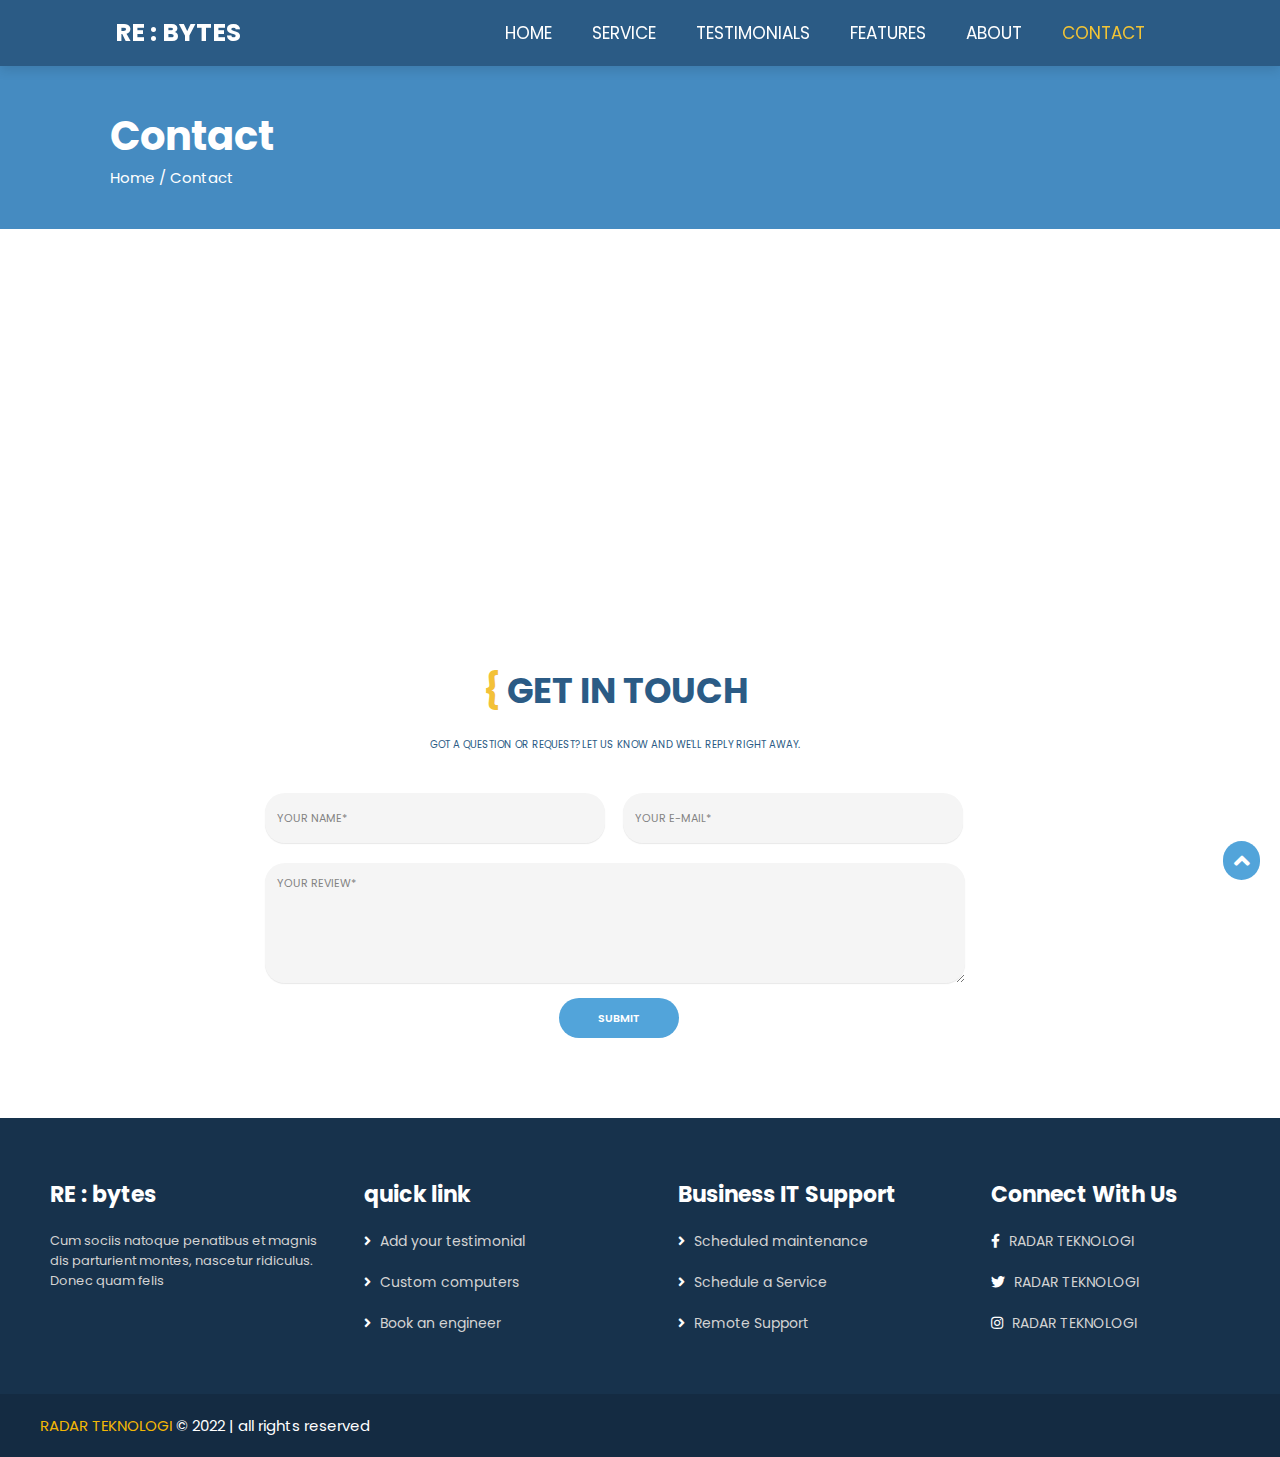
<file: contact.html>
<!DOCTYPE html>
<html lang="en">

<head>
    <meta charset="UTF-8">
    <meta http-equiv="X-UA-Compatible" content="IE=edge">
    <meta name="viewport" content="width=device-width, initial-scale=1.0">
    <title>Project PKL</title>
    <link rel="stylesheet" href="css/style.css">
    <!-- custom js file link  -->
    <script src="js/script.js" defer></script>
    <!-- font awesome cdn link  -->
    <link rel="stylesheet" href="https://cdnjs.cloudflare.com/ajax/libs/font-awesome/5.15.4/css/all.min.css">
    <link rel="stylesheet" href="https://cdnjs.cloudflare.com/ajax/libs/font-awesome/5.15.3/css/all.min.css" />
</head>

<body>

    <!-- Back To Top starts -->
    <div class="arrow">
        <a href="#" title="Back to Top"><span class="fas fa-angle-up"></span></a>
    </div>
    <!-- Back To Top ends -->

    <!-- Header section starts  -->
    <header class="header">

        <a href="#" class="logo"> RE : BYTES </a>

        <nav class="navbar">
            <ul>
                <li><a href="#">HOME</a>
                    <ul>
                        <li><a href="index.html">HOME 1</a></li>
                        <li><a href="#">HOME 2</a></li>
                        <li><a href="#">HOME 3 BOXED</a></li>
                    </ul>
                </li>
                <li><a href="service.html">SERVICE</a></li>
                <li><a href="testimonial.html">TESTIMONIALS</a></li>
                <li><a href="#">FEATURES</a>
                    <ul>
                        <li><a href="#">PAGES</a></li>
                        <li><a href="#">TOOLS</a></li>
                        <li><a href="#">SERVICE PLUS</a></li>
                        <li><a href="#">PRIVACY POLICY</a></li>
                    </ul>
                </li>
                <li><a href="#">ABOUT</a>
                    <ul>
                        <li><a href="about-1.html">ABOUT 1</a></li>
                        <li><a href="about-2.html">ABOUT 2</a></li>
                    </ul>
                </li>
                <li><a href="#" style="color: #F3C435;">CONTACT</a></li>
            </ul>
        </nav>

        <div class="icons">
            <div id="menu-btn" class="fas fa-bars"></div>
        </div>

    </header>
    <!-- Header section ends -->

    <!-- Label section starts -->
    <section class="label">
        <div class="service">
            <h1>Contact</h1>
            <p>Home / Contact</p>
        </div>
    </section>
    <!-- Label section ends -->

    <!-- Map section starts -->
    <div class="container">
        <iframe
            src="https://www.google.com/maps/embed?pb=!1m18!1m12!1m3!1d3966.4247841560764!2d106.65873501476904!3d-6.20756729550624!2m3!1f0!2f0!3f0!3m2!1i1024!2i768!4f13.1!3m3!1m2!1s0x2e69f9fcf5b93df3%3A0xfd0505c4a6abc10!2sPusat%20Layanan%20Komputer%20CSC%20Tangerang!5e0!3m2!1sid!2sid!4v1650439764084!5m2!1sid!2sid"
            width="100%" height="350" frameborder="0" style="border:0;" allowfullscreen="" aria-hidden="false"
            tabindex="0"></iframe>
    </div>
    <!-- Map section starts -->

    <!--Contact section start-->
    <div class="contact-section">
        <div class="contact-form">
            <h2> <span style="color: #F3C138;">{</span> Get In Touch</h2>
            <p>Got a question or request? Let us know and we'll reply right away.</p>
            <form class="contact" action="" method="post">
                <input type="text" name="name" class="text-box" placeholder="Your Name*" required>
                <input type="email" name="email" class="text-box" placeholder="Your E-mail*" required>

                <textarea class="text" name="message" placeholder="Your Review*" id="" rows="5"></textarea>
                <input type="submit" name="submit" class="send-btn" value="submit">
            </form>
        </div>
    </div>
    <!--Contact section end-->

    <!-- Footer section starts  -->
    <section class="footer">

        <div class="box-container">

            <div class="box">
                <h3>RE : bytes </h3>
                <p>Cum sociis natoque penatibus et magnis <br> dis parturient montes, nascetur ridiculus. <br>
                    Donec quam felis</p>

            </div>

            <div class="box">
                <h3>quick link</h3>
                <a href="#"> <i class="fas fa-angle-right"></i> Add your testimonial</a>
                <a href="#"> <i class="fas fa-angle-right"></i> Custom computers </a>
                <a href="#"> <i class="fas fa-angle-right"></i> Book an engineer </a>
            </div>

            <div class="box">
                <h3>Business IT Support</h3>
                <a href="#"> <i class="fas fa-angle-right"></i> Scheduled maintenance</a>
                <a href="#"> <i class="fas fa-angle-right"></i> Schedule a Service </a>
                <a href="#"> <i class="fas fa-angle-right"></i> Remote Support </a>
            </div>

            <div class="box">
                <h3>Connect With Us</h3>
                <a href="#"> <i class="fab fa-facebook-f"></i> RADAR TEKNOLOGI </a>
                <a href="#"> <i class="fab fa-twitter"></i> RADAR TEKNOLOGI </a>
                <a href="#"> <i class="fab fa-instagram"></i> RADAR TEKNOLOGI </a>
            </div>


        </div>

        <div class="credit"> <span> RADAR TEKNOLOGI </span> © 2022 | all rights reserved </div>

    </section>
    <!-- Footer section ends -->

</body>

</html>
</file>
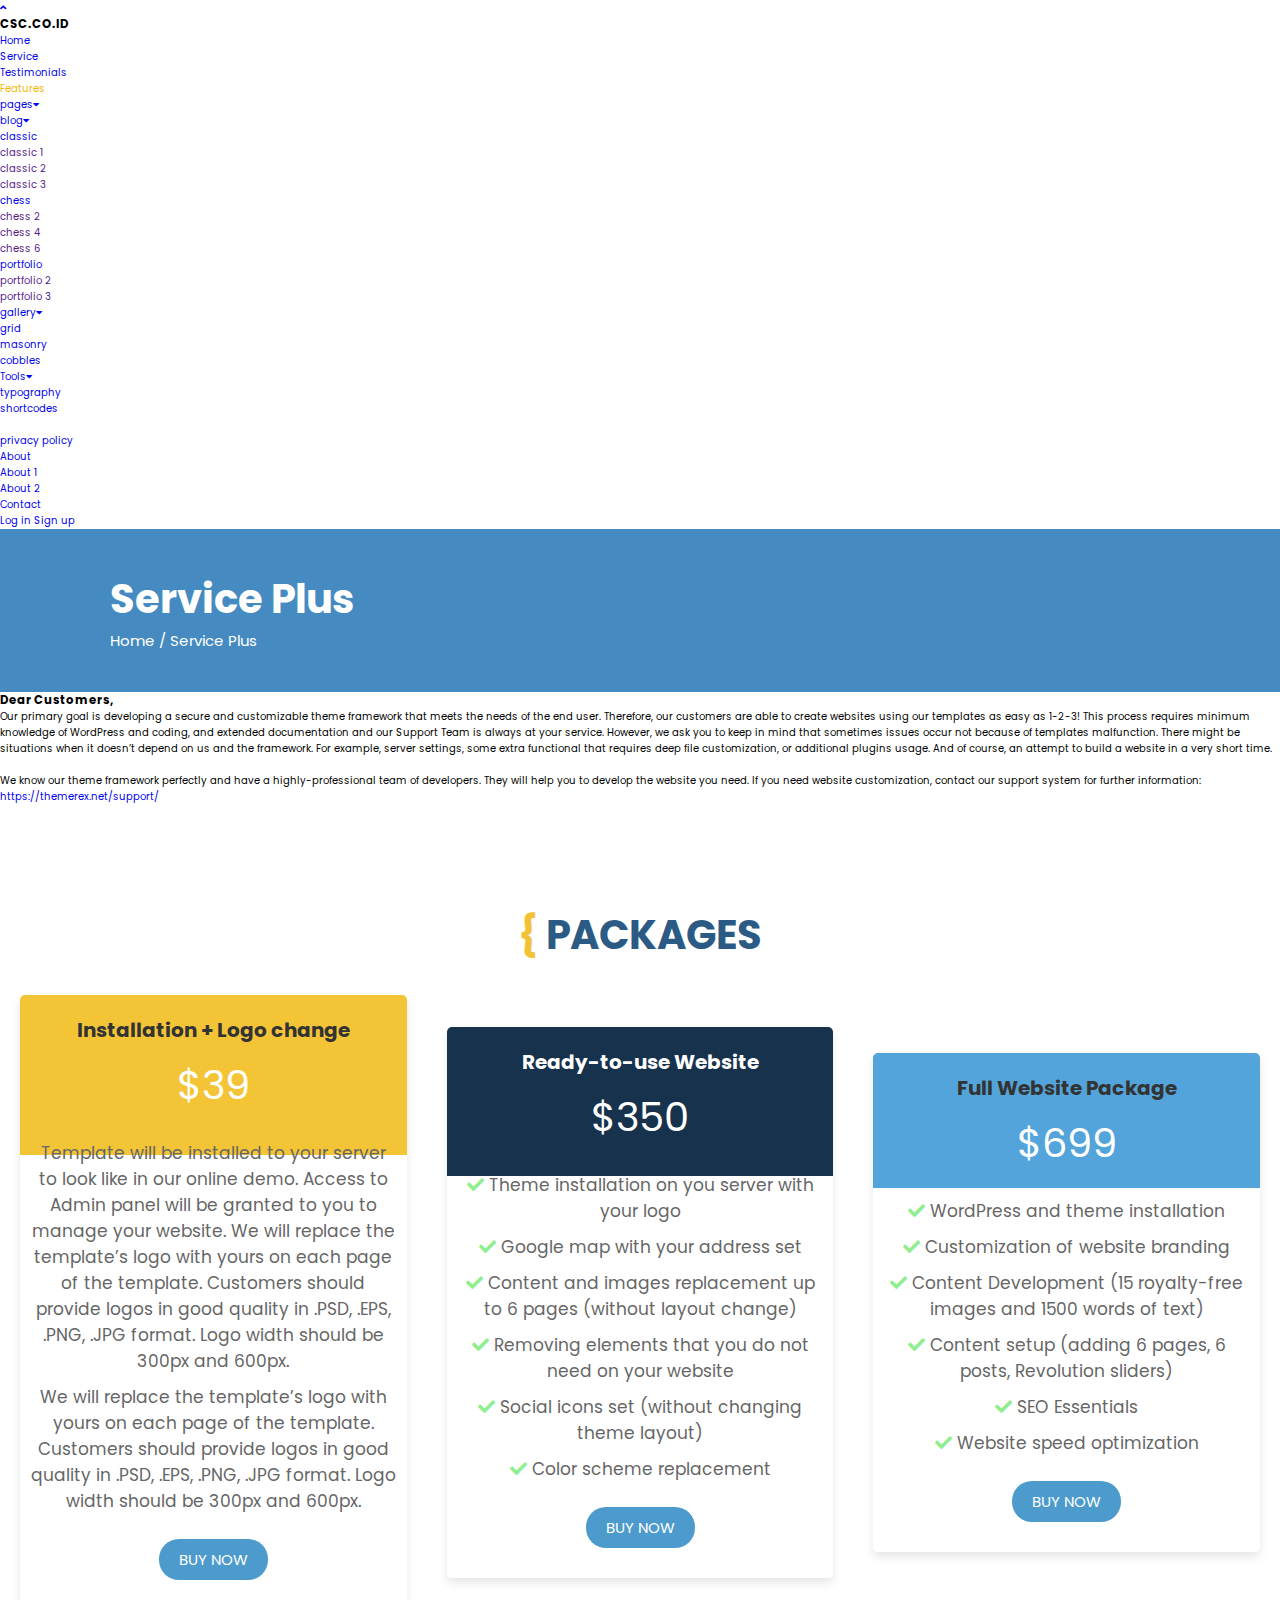
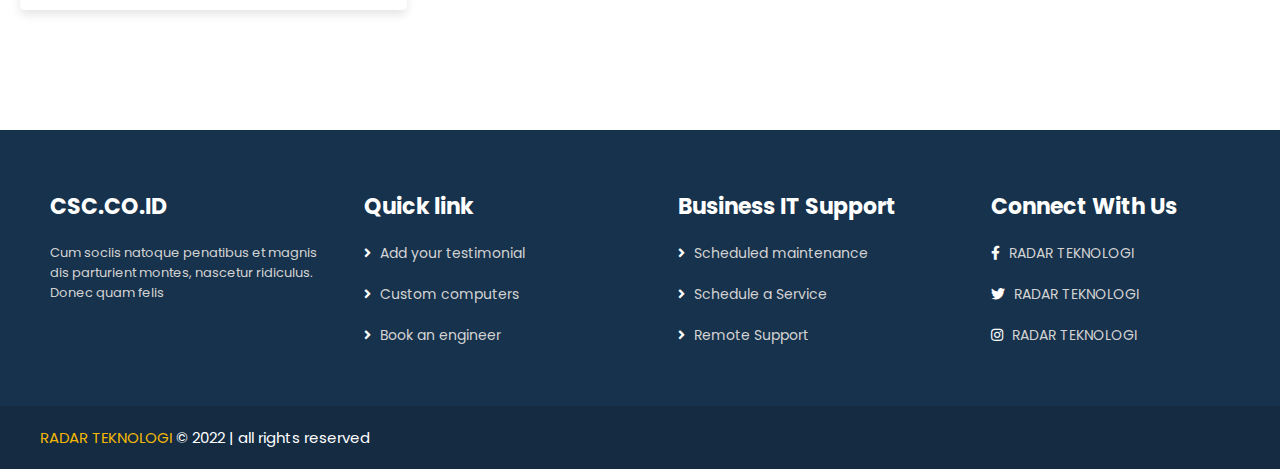
<file: service-plus.html>
<!DOCTYPE html>
<html lang="en">
<meta charset="UTF-8">
<meta http-equiv="X-UA-Compatible" content="IE=edge">
<meta name="viewport" content="width=device-width, initial-scale=1.0">
<title>Project PKL</title>
<link rel="stylesheet" href="css/service.css">
<!-- custom js file link  -->
<script src="js/script.js" defer></script>
<!-- font awesome cdn link  -->
<link rel="stylesheet" href="https://cdnjs.cloudflare.com/ajax/libs/font-awesome/5.15.4/css/all.min.css">
</head>

<body>

    <!-- Back To Top starts-->
    <div class="panah">
        <a href="#" title="Back to Top"><span class="fas fa-angle-up"></span></a>
    </div>
    <!-- Back To Top ends -->

    <!-- Header section starts  -->
    <header>
        <div class="header-container">
            <input type="checkbox" name="" id="check">

            <div class="logo-container">
                <h3 class="logo">CSC<span>.CO.ID</span></h3>
            </div>

            <div class="nav-btn">
                <div class="nav-links">
                    <ul>
                        <li class="nav-link" style="--i: .20s">
                            <a href="index.html">Home</a>
                        </li>
                        <li class="nav-link" style="--i: .40s">
                            <a href="service.html">Service</a>
                        </li>
                        <li class="nav-link" style="--i: .60s">
                            <a href="testimonial.html">Testimonials</a>
                        </li>
                        <li class="nav-link" style="--i: .80s">
                            <a style="color: #F2B705" href="#">Features</a>
                            <div class="dropdown">
                                <ul>
                                    <li class="dropdown-link">
                                        <a href="#">pages<i class="fas fa-caret-down"></i></a>
                                        <div class="dropdown second">
                                            <ul>
                                                <li class="dropdown-link">
                                                    <a href="#">blog<i class="fas fa-caret-down"></i></a>
                                                    <div class="dropdown second">
                                                        <ul>
                                                            <li class="dropdown-link">
                                                                <a href="#">classic</a>
                                                                <div class="dropdown second">
                                                                    <ul>
                                                                        <li class="dropdown-link">
                                                                            <a href="">classic 1</a>
                                                                        </li>
                                                                        <li class="dropdown-link">
                                                                            <a href="">classic 2</a>
                                                                        </li>
                                                                        <li class="dropdown-link">
                                                                            <a href="">classic 3</a>
                                                                        </li>
                                                                    </ul>
                                                                </div>
                                                            </li>
                                                            <li class="dropdown-link">
                                                                <a href="#">chess</a>
                                                                <div class="dropdown second">
                                                                    <ul>
                                                                        <li class="dropdown-link">
                                                                            <a href="">chess 2</a>
                                                                        </li>
                                                                        <li class="dropdown-link">
                                                                            <a href="">chess 4</a>
                                                                        </li>
                                                                        <li class="dropdown-link">
                                                                            <a href="">chess 6</a>
                                                                        </li>
                                                                    </ul>
                                                                </div>
                                                            </li>
                                                            <li class="dropdown-link">
                                                                <a href="#">portfolio</a>
                                                                <div class="dropdown second">
                                                                    <ul>
                                                                        <li class="dropdown-link">
                                                                            <a href="">portfolio 2</a>
                                                                        </li>
                                                                        <li class="dropdown-link">
                                                                            <a href="">portfolio 3</a>
                                                                        </li>
                                                                    </ul>
                                                                </div>
                                                            </li>
                                                            <div class="arrow"></div>
                                                        </ul>
                                                    </div>
                                                </li>
                                                <li class="dropdown-link">
                                                    <a href="#">gallery<i class="fas fa-caret-down"></i></a>
                                                    <div class="dropdown second">
                                                        <ul>
                                                            <li class="dropdown-link">
                                                                <a href="#">grid</a>
                                                            </li>
                                                            <li class="dropdown-link">
                                                                <a href="#">masonry</a>
                                                            </li>
                                                            <li class="dropdown-link">
                                                                <a href="#">cobbles</a>
                                                            </li>
                                                            <div class="arrow"></div>
                                                        </ul>
                                                    </div>
                                                </li>
                                                <div class="arrow"></div>
                                            </ul>
                                        </div>
                                    </li>
                                    <li class="dropdown-link">
                                        <a href="#">Tools<i class="fas fa-caret-down"></i></a>
                                        <div class="dropdown second">
                                            <ul>
                                                <li class="dropdown-link">
                                                    <a href="#">typography</a>
                                                </li>
                                                <li class="dropdown-link">
                                                    <a href="#">shortcodes</a>
                                                </li>
                                                <div class="arrow"></div>
                                            </ul>
                                        </div>
                                    </li>
                                    <li class="dropdown-link">
                                        <a style="color: #fff" href="#">service plus</a>
                                    </li>
                                    <li class="dropdown-link">
                                        <a href="#">privacy policy</a>
                                    </li>
                                    <div class="arrow"></div>
                                </ul>
                            </div>
                        </li>
                        <li class="nav-link" style="--i: 1s">
                            <a href="#">About</a>
                            <div class="dropdown">
                                <ul>
                                    <li class="dropdown-link">
                                        <a href="about-1.html">About 1</a>
                                    </li>
                                    <li class="dropdown-link">
                                        <a href="about-2.html">About 2</a>
                                    </li>
                                    <div class="arrow"></div>
                                </ul>
                            </div>
                        </li>
                        <li class="nav-link" style="--i: 1.20s">
                            <a href="contact.html">Contact</a>
                        </li>
                    </ul>
                </div>

                <div class="log-sign" style="--i: 1.50s">
                    <a href="#" class="btn-header transparent">Log in</a>
                    <a href="#" class="btn-header solid">Sign up</a>
                </div>
            </div>

            <div class="hamburger-menu-container">
                <div class="hamburger-menu">
                    <div></div>
                </div>
            </div>
        </div>
        <div class="icons">
            <div id="menu-btn"></div>
        </div>
    </header>
    <!-- Header section ends -->

    <!-- label section starts -->
    <section class="label">
        <div class="service">
            <h1>Service Plus</h1>
            <p>Home / Service Plus</p>
        </div>
    </section>
    <!-- label section ends -->

    <!-- About section starts -->
    <div class="about-plus">

        <div class="about-container-plus">
            <div class="slider-plus">
                <div class="konten-plus">
                    <h3> Dear Customers<span>,</span> </h3>
                    <p>Our primary goal is developing a secure and customizable theme framework that meets the needs of
                        the end user. Therefore, our customers are able to create websites using our templates as easy
                        as 1-2-3! This process requires minimum knowledge of WordPress and coding, and extended
                        documentation and our Support Team is always at your service. However, we ask you to keep in
                        mind that sometimes issues occur not because of templates malfunction. There might be situations
                        when it doesn’t depend on us and the framework. For example, server settings, some extra
                        functional that requires deep file customization, or additional plugins usage. And of course, an
                        attempt to build a website in a very short time. <br><br>

                        We know our theme framework perfectly and have a highly-professional team of developers. They
                        will help you to develop the website you need. If you need website customization, contact our
                        support system for further information: <a
                            href="https://themerex.net/support/">https://themerex.net/support/</a>

                    </p>
                </div>
            </div>
        </div>

    </div>
    <!-- About section ends -->

    <!-- Pricing section starts -->
    <section class="pricing" id="pricing">

        <h1 class="heading"> <span> { </span> Packages </h1>

        <div class="box-container">

            <div class="box" style="background:linear-gradient(180deg, #F3C435 26%, white 26%);">
                <h3 class="title">Installation + Logo change</h3>
                <div class="price">$39</div>
                <ul>
                    <li> Template will be installed to your server to look like in our
                        online demo. Access to Admin panel will be granted to you to manage your website.

                        We will replace the template’s logo with yours on each page of the template. Customers should
                        provide logos in good quality in .PSD, .EPS, .PNG, .JPG format. Logo width should be 300px and
                        600px. </li>
                    <li>We will replace the template’s logo with yours on each page of the
                        template. Customers should
                        provide logos in good quality in .PSD, .EPS, .PNG, .JPG format. Logo width should be 300px and
                        600px.</li>
                </ul>
                <a href="#" class="btn">BUY NOW</a>
            </div>

            <div class="box" style="background:linear-gradient(180deg, #17324C 27%, white 27%);">
                <h3 class="judul"> Ready-to-use Website </h3>
                <div class="price">$350</div>
                <ul>
                    <li> <i class="fas fa-check"></i> Theme installation on you server with your logo </li>
                    <li> <i class="fas fa-check"></i> Google map with your address set </li>
                    <li> <i class="fas fa-check"></i> Content and images replacement up to 6 pages (without layout
                        change) </li>
                    <li> <i class="fas fa-check"></i> Removing elements that you do not need on your website </li>
                    <li> <i class="fas fa-check"></i> Social icons set (without changing theme layout) </li>
                    <li> <i class="fas fa-check"></i> Color scheme replacement </li>
                </ul>
                <a href="#" class="btn">BUY NOW</a>
            </div>

            <div class="box" style="background:linear-gradient(180deg, #52A4DA 27%, white 27%);">
                <h3 class="title">Full Website Package</h3>
                <div class="price">$699</div>
                <ul>
                    <li> <i class="fas fa-check"></i> WordPress and theme installation </li>
                    <li> <i class="fas fa-check"></i> Customization of website branding </li>
                    <li> <i class="fas fa-check"></i> Content Development (15 royalty-free images and 1500 words of
                        text) </li>
                    <li> <i class="fas fa-check"></i> Content setup (adding 6 pages, 6 posts, Revolution sliders) </li>
                    <li> <i class="fas fa-check"></i> SEO Essentials </li>
                    <li> <i class="fas fa-check"></i> Website speed optimization </li>
                </ul>
                <a href="#" class="btn">BUY NOW</a>
            </div>

        </div>

    </section>
    <!-- Pricing section ends -->

    <!-- Footer section starts -->
    <section class="footer">

        <div class="box-container">

            <div class="box">
                <h3> CSC.CO.ID </h3>
                <p>Cum sociis natoque penatibus et magnis <br> dis parturient montes, nascetur ridiculus. <br>
                    Donec quam felis</p>

            </div>

            <div class="box">
                <h3>Quick link</h3>
                <a href="#"> <i class="fas fa-angle-right"></i> Add your testimonial</a>
                <a href="#"> <i class="fas fa-angle-right"></i> Custom computers </a>
                <a href="#"> <i class="fas fa-angle-right"></i> Book an engineer </a>
            </div>

            <div class="box">
                <h3>Business IT Support</h3>
                <a href="#"> <i class="fas fa-angle-right"></i> Scheduled maintenance</a>
                <a href="#"> <i class="fas fa-angle-right"></i> Schedule a Service </a>
                <a href="#"> <i class="fas fa-angle-right"></i> Remote Support </a>
            </div>

            <div class="box">
                <h3>Connect With Us</h3>
                <a href="#"> <i class="fab fa-facebook-f"></i> RADAR TEKNOLOGI </a>
                <a href="#"> <i class="fab fa-twitter"></i> RADAR TEKNOLOGI </a>
                <a href="#"> <i class="fab fa-instagram"></i> RADAR TEKNOLOGI </a>
            </div>


        </div>

        <div class="credit"> <span> RADAR TEKNOLOGI </span> © 2022 | all rights reserved </div>

    </section>

    <!-- Footer section ends -->

</body>

</html>
</file>
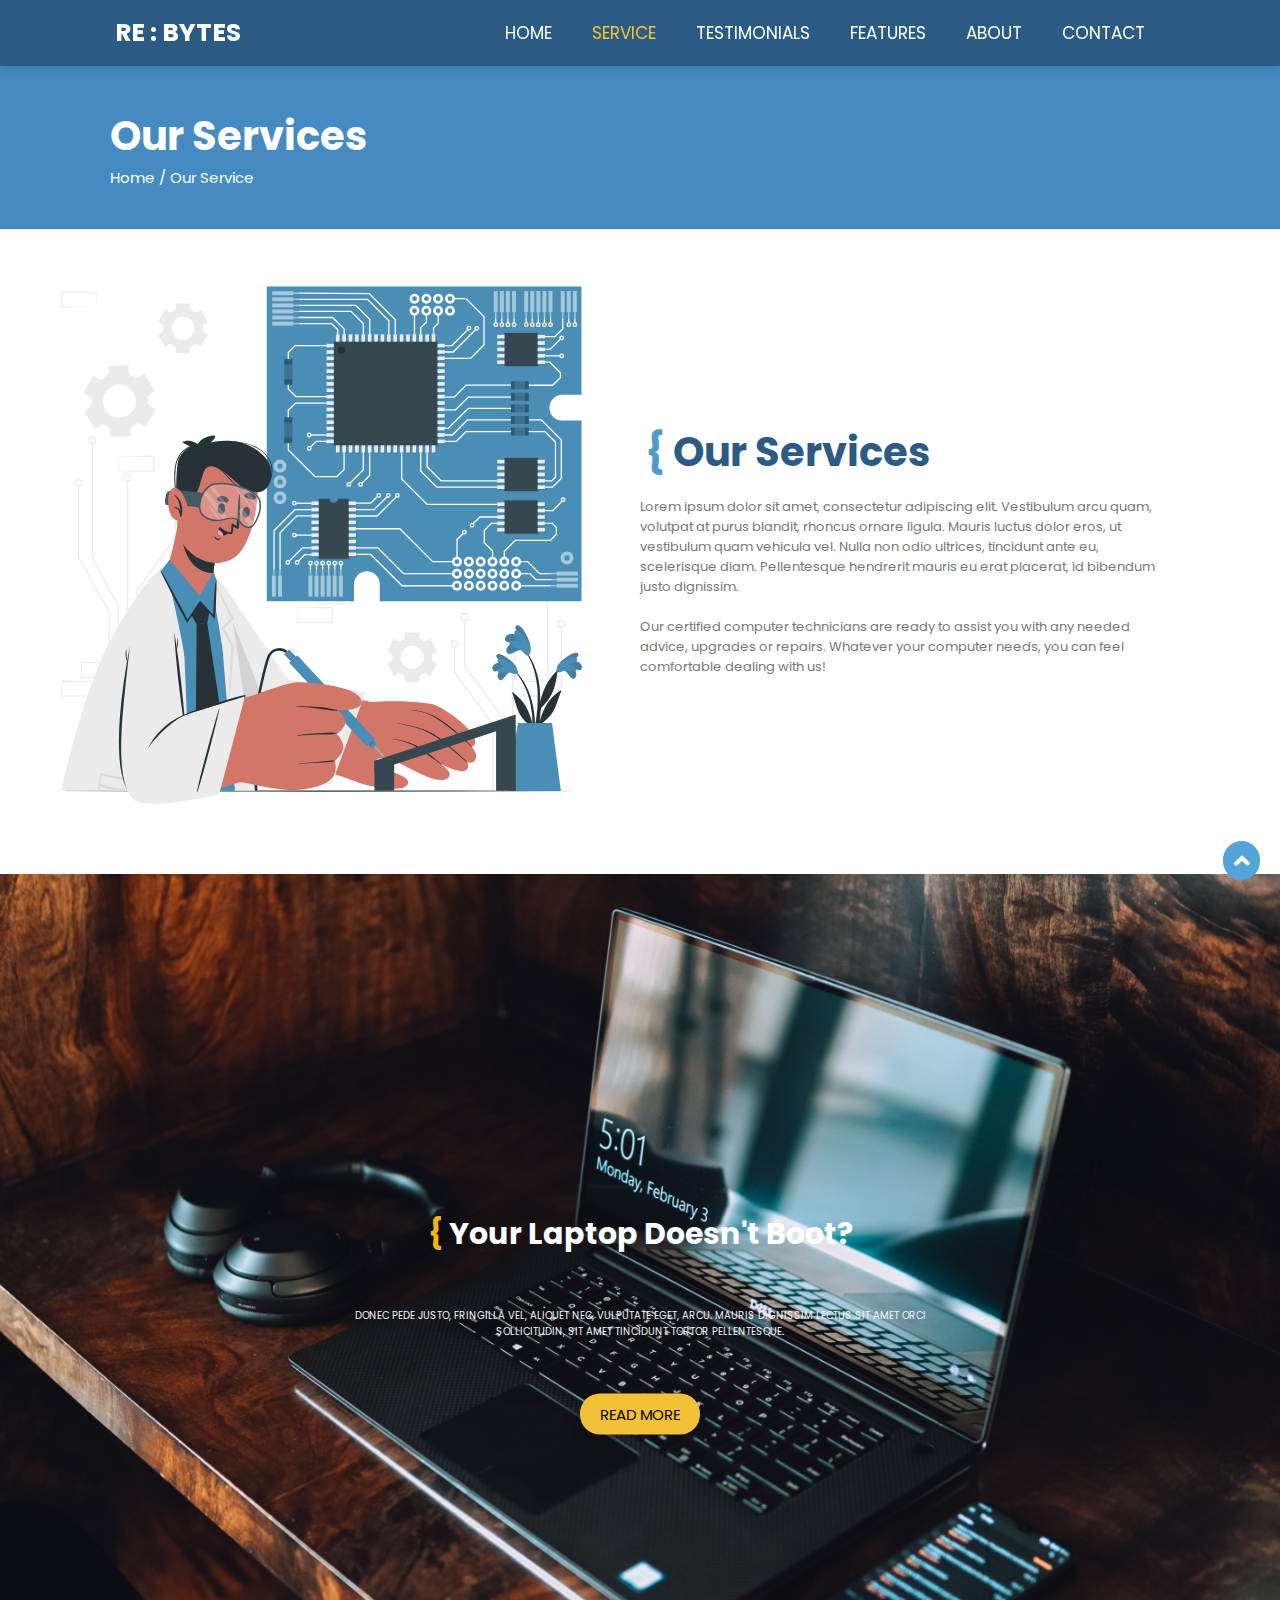
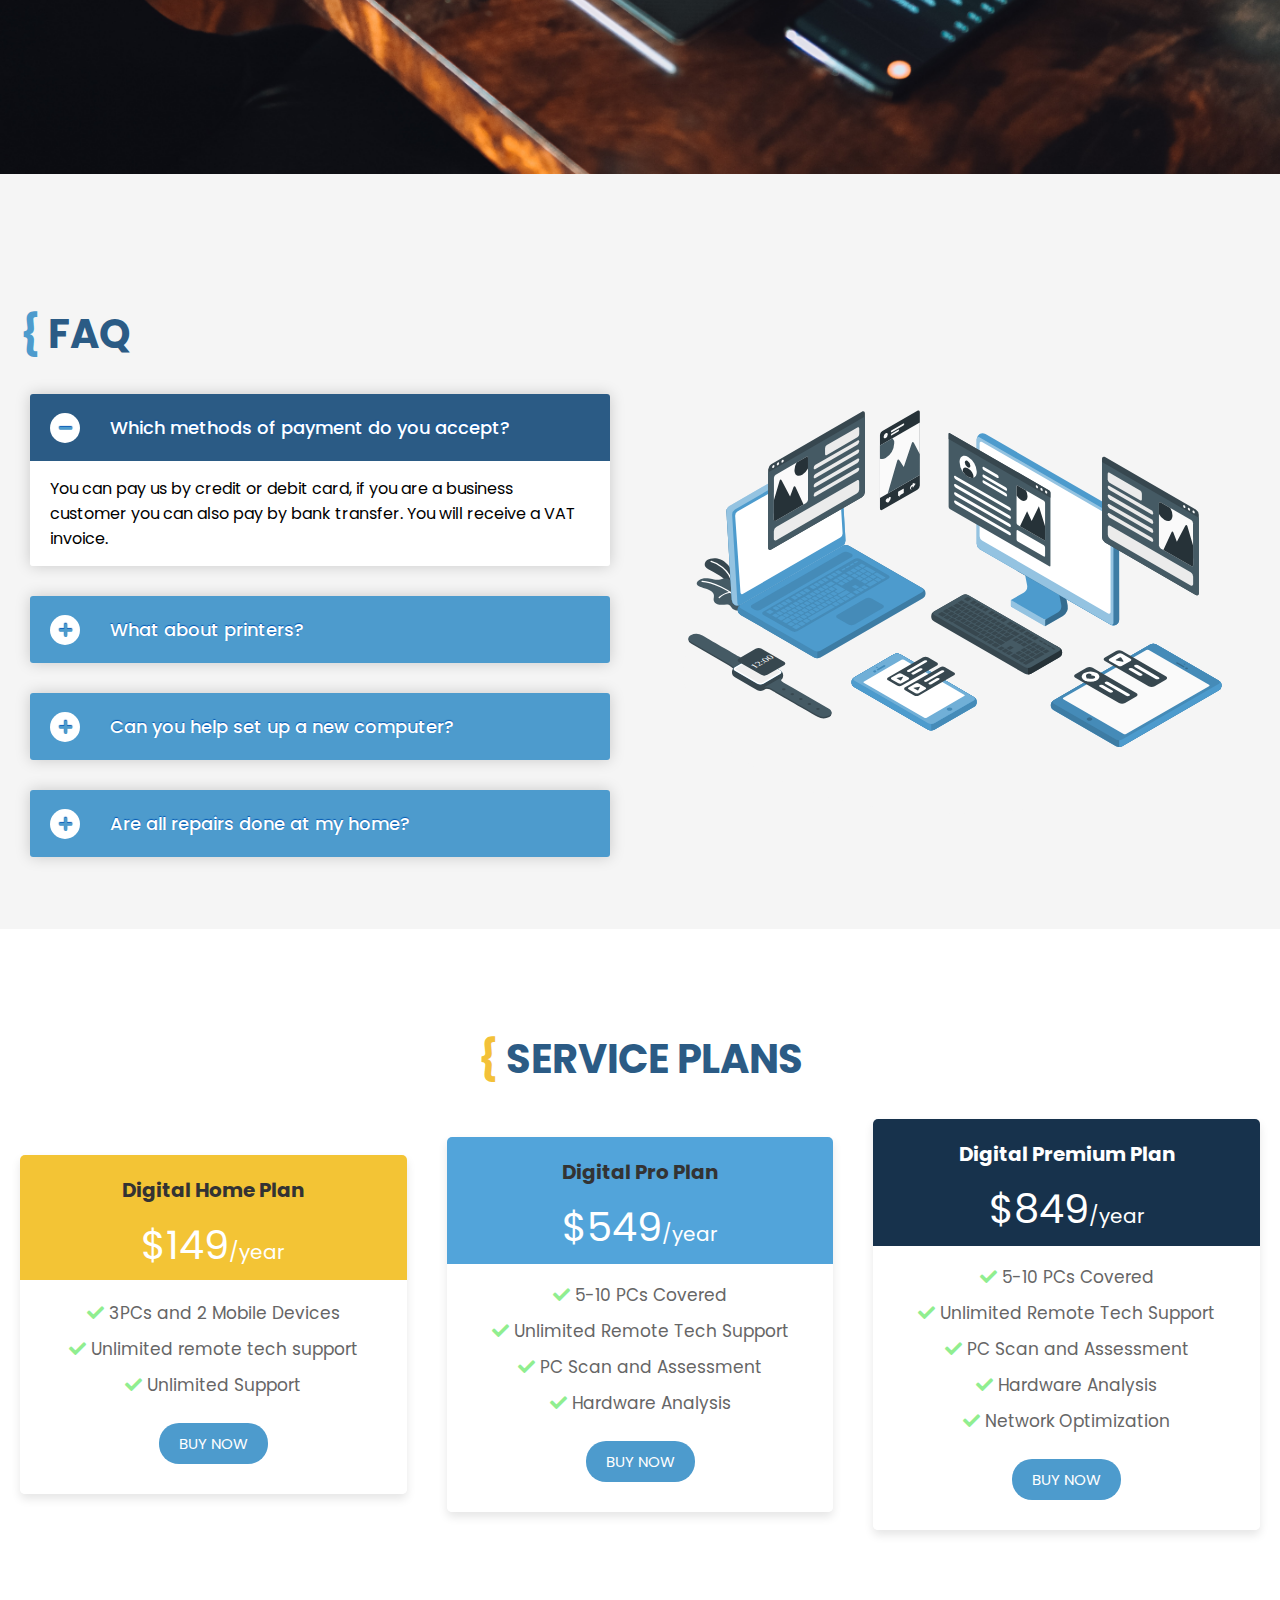
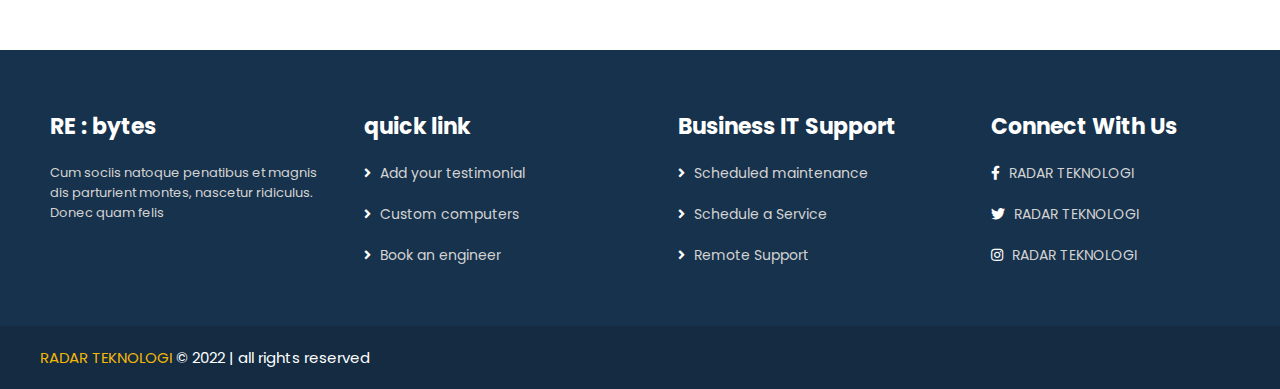
<file: service.html>
<!DOCTYPE html>
<html lang="en">
<meta charset="UTF-8">
<meta http-equiv="X-UA-Compatible" content="IE=edge">
<meta name="viewport" content="width=device-width, initial-scale=1.0">
<title>Project PKL</title>
<link rel="stylesheet" href="css/service.css">
<!-- custom js file link  -->
<script src="js/script.js" defer></script>
<!-- font awesome cdn link  -->
<link rel="stylesheet" href="https://cdnjs.cloudflare.com/ajax/libs/font-awesome/5.15.4/css/all.min.css">
</head>

<body>

    <!-- Back To Top starts-->
    <div class="arrow">
        <a href="#" title="Back to Top"><span class="fas fa-angle-up"></span></a>
    </div>
    <!-- Back To Top ends -->

    <!-- Header section starts  -->
    <header class="header">

        <a href="#" class="logo"> RE : BYTES </a>

        <nav class="navbar">
            <ul>
                <li><a href="#">HOME</a>
                    <ul>
                        <li><a href="index.html">HOME 1</a></li>
                        <li><a href="#">HOME 2</a></li>
                        <li><a href="#">HOME 3 BOXED</a></li>
                    </ul>
                </li>
                <li><a href="#" style="color: #F3C435;">SERVICE</a></li>
                <li><a href="testimonial.html">TESTIMONIALS</a></li>
                <li><a href="#">FEATURES</a>
                    <ul>
                        <li><a href="#">PAGES</a></li>
                        <li><a href="#">TOOLS</a></li>
                        <li><a href="#">SERVICE PLUS</a></li>
                        <li><a href="#">PRIVACY POLICY</a></li>
                    </ul>
                </li>
                <li><a href="#">ABOUT</a>
                    <ul>
                        <li><a href="about-1.html">ABOUT 1</a></li>
                        <li><a href="about-2.html">ABOUT 2</a></li>
                    </ul>
                </li>
                <li><a href="contact.html">CONTACT</a></li>
            </ul>
        </nav>

        <div class="icons">
            <div id="menu-btn" class="fas fa-bars"></div>
        </div>

    </header>
    <!-- Header section ends -->

    <!-- label section starts -->
    <section class="label">
        <div class="service">
            <h1>Our Services</h1>
            <p>Home / Our Service</p>
        </div>
    </section>
    <!-- label section ends -->

    <!-- About section starts -->
    <div class="about">

        <div class="about-container">
            <div class="slider">
                <div class="image">
                    <img src="images/Printed circuit board-cuate.svg" alt="">
                </div>
                <div class="konten">
                    <h3><span>{</span> Our Services</h3>
                    <p>Lorem ipsum dolor sit amet, consectetur adipiscing elit. Vestibulum arcu quam, <br> volutpat at
                        purus
                        blandit, rhoncus ornare ligula. Mauris luctus dolor eros, ut <br> vestibulum quam vehicula vel.
                        Nulla
                        non odio ultrices, tincidunt ante eu, <br> scelerisque diam. Pellentesque hendrerit mauris eu
                        erat
                        placerat, id bibendum <br> justo dignissim. <br><br>

                        Our certified computer technicians are ready to assist you with any needed <br> advice, upgrades
                        or
                        repairs. Whatever your computer needs, you can feel <br> comfortable dealing with us!</p>
                </div>
            </div>
        </div>

    </div>
    <!-- About section ends -->

    <!-- Articles section starts -->
    <section class="home">

        <div class="slide-gambar" style="background: url(images/gambar-3.jpg) no-repeat;">
            <div class="content-gambar">
                <h1> <span style="color: #F2B705;">{</span> Your Laptop Doesn't Boot? </h1>
                <p>Donec pede justo, fringilla vel, aliquet nec, vulputate eget, arcu. Mauris dignissim lectus sit amet
                    orci <br>
                    sollicitudin, sit amet tincidunt tortor pellentesque.</p>
                <a href="#" class="btn-gambar">READ MORE</a>
            </div>
        </div>

    </section>

    <!-- Articles section ends -->

    <!-- Accordion section starts -->
    <div class="faq">

        <div class="faq-container">
            <div class="slider">
                <div class="konten">
                    <div class="accordion">

                        <h1 class="heading"> { <span>FAQ</span> </h1>

                        <div class="wrapper">
                            <!-- Accordion Heading One -->
                            <div class="parent-tab">
                                <input type="radio" name="tab" id="tab-1" checked>
                                <label for="tab-1">
                                    <div class="icon"><i class="fas fa-plus"></i></div>
                                    <span>Which methods of payment do you accept?</span>
                                </label>
                                <div class="content">
                                    <p>You can pay us by credit or
                                        debit card, if you are a business customer you can
                                        also pay by bank transfer. You will receive a VAT invoice.</p>
                                </div>
                            </div>
                            <!-- Accordion Heading Two -->
                            <div class="parent-tab">
                                <input type="radio" name="tab" id="tab-2">
                                <label for="tab-2">
                                    <div class="icon"><i class="fas fa-plus"></i></div>
                                    <span>What about printers?</span>
                                </label>
                                <div class="content">
                                    <p>Orci dictum tortor feugiat, donec est vestibulum lorem posuere nulla sit. Mauris
                                        suspendisse et lobortis id. Enim non nibh luctus et, integer quos. Fermentum
                                        convallis fringilla. Diam pede, est a, integer consectetuer amet dis penatibus,
                                        ut odio justo eget a ac sem, nec et lorem. Ipsum ultricies orci massa.</p>
                                </div>
                            </div>
                            <!-- Accordion Heading Three -->
                            <div class="parent-tab">
                                <input type="radio" name="tab" id="tab-3">
                                <label for="tab-3">
                                    <div class="icon"><i class="fas fa-plus"></i></div>
                                    <span>Can you help set up a new computer?</span>
                                </label>
                                <div class="content">
                                    <p>Enim non nibh luctus et, integer quos. Fermentum convallis fringilla. Diam pede,
                                        est a, integer consectetuer amet dis penatibus, ut odio justo eget a ac sem, nec
                                        et lorem. Ipsum ultricies orci massa.</p>
                                </div>
                            </div>
                            <!-- Accordion Heading Four -->
                            <div class="parent-tab">
                                <input type="radio" name="tab" id="tab-4">
                                <label for="tab-4">
                                    <div class="icon"><i class="fas fa-plus"></i></div>
                                    <span>Are all repairs done at my home?</span>
                                </label>
                                <div class="content">
                                    <p>Orci dictum tortor feugiat, donec est vestibulum lorem posuere nulla sit. Mauris
                                        suspendisse et lobortis id. Enim non nibh luctus et, integer quos. Fermentum
                                        convallis fringilla.</p>
                                </div>
                            </div>
                        </div>
                    </div>
                </div>
                <div class="image">
                    <img src="images/Devices-amico.svg" alt="">
                </div>
            </div>
        </div>

    </div>
    <!-- Accordion section ends -->

    <!-- Pricing section starts -->
    <section class="pricing" id="pricing">

        <h1 class="heading"> <span> { </span> Service Plans </h1>

        <div class="box-container">

            <div class="box" style="background:linear-gradient(180deg, #F3C435 37%, white 37%);">
                <h3 class="title">Digital Home Plan</h3>
                <div class="price">$149<span>/year</span></div>
                <ul>
                    <li> <i class="fas fa-check"></i> 3PCs and 2 Mobile Devices </li>
                    <li> <i class="fas fa-check"></i> Unlimited remote tech support </li>
                    <li> <i class="fas fa-check"></i> Unlimited Support </li>
                </ul>
                <a href="#" class="btn">BUY NOW</a>
            </div>

            <div class="box" style="background:linear-gradient(180deg, #52A4DA 34%, white 34%);">
                <h3 class="title"> Digital Pro Plan </h3>
                <div class="price">$549<span>/year</span></div>
                <ul>
                    <li> <i class="fas fa-check"></i> 5-10 PCs Covered </li>
                    <li> <i class="fas fa-check"></i> Unlimited Remote Tech Support </li>
                    <li> <i class="fas fa-check"></i> PC Scan and Assessment </li>
                    <li> <i class="fas fa-check"></i> Hardware Analysis </li>
                </ul>
                <a href="#" class="btn">BUY NOW</a>
            </div>

            <div class="box" style="background:linear-gradient(180deg, #17324C 31%, white 30%);">
                <h3 class="judul">Digital Premium Plan</h3>
                <div class="price">$849<span>/year</span></div>
                <ul>
                    <li> <i class="fas fa-check"></i> 5-10 PCs Covered </li>
                    <li> <i class="fas fa-check"></i> Unlimited Remote Tech Support </li>
                    <li> <i class="fas fa-check"></i> PC Scan and Assessment </li>
                    <li> <i class="fas fa-check"></i> Hardware Analysis </li>
                    <li> <i class="fas fa-check"></i> Network Optimization </li>
                </ul>
                <a href="#" class="btn">BUY NOW</a>
            </div>

        </div>

    </section>
    <!-- Pricing section ends -->

    <!-- Footer section starts -->
    <section class="footer">

        <div class="box-container">

            <div class="box">
                <h3>RE : bytes </h3>
                <p>Cum sociis natoque penatibus et magnis <br> dis parturient montes, nascetur ridiculus. <br>
                    Donec quam felis</p>

            </div>

            <div class="box">
                <h3>quick link</h3>
                <a href="#"> <i class="fas fa-angle-right"></i> Add your testimonial</a>
                <a href="#"> <i class="fas fa-angle-right"></i> Custom computers </a>
                <a href="#"> <i class="fas fa-angle-right"></i> Book an engineer </a>
            </div>

            <div class="box">
                <h3>Business IT Support</h3>
                <a href="#"> <i class="fas fa-angle-right"></i> Scheduled maintenance</a>
                <a href="#"> <i class="fas fa-angle-right"></i> Schedule a Service </a>
                <a href="#"> <i class="fas fa-angle-right"></i> Remote Support </a>
            </div>

            <div class="box">
                <h3>Connect With Us</h3>
                <a href="#"> <i class="fab fa-facebook-f"></i> RADAR TEKNOLOGI </a>
                <a href="#"> <i class="fab fa-twitter"></i> RADAR TEKNOLOGI </a>
                <a href="#"> <i class="fab fa-instagram"></i> RADAR TEKNOLOGI </a>
            </div>


        </div>

        <div class="credit"> <span> RADAR TEKNOLOGI </span> © 2022 | all rights reserved </div>

    </section>

    <!-- Footer section ends -->

</body>

</html>
</file>
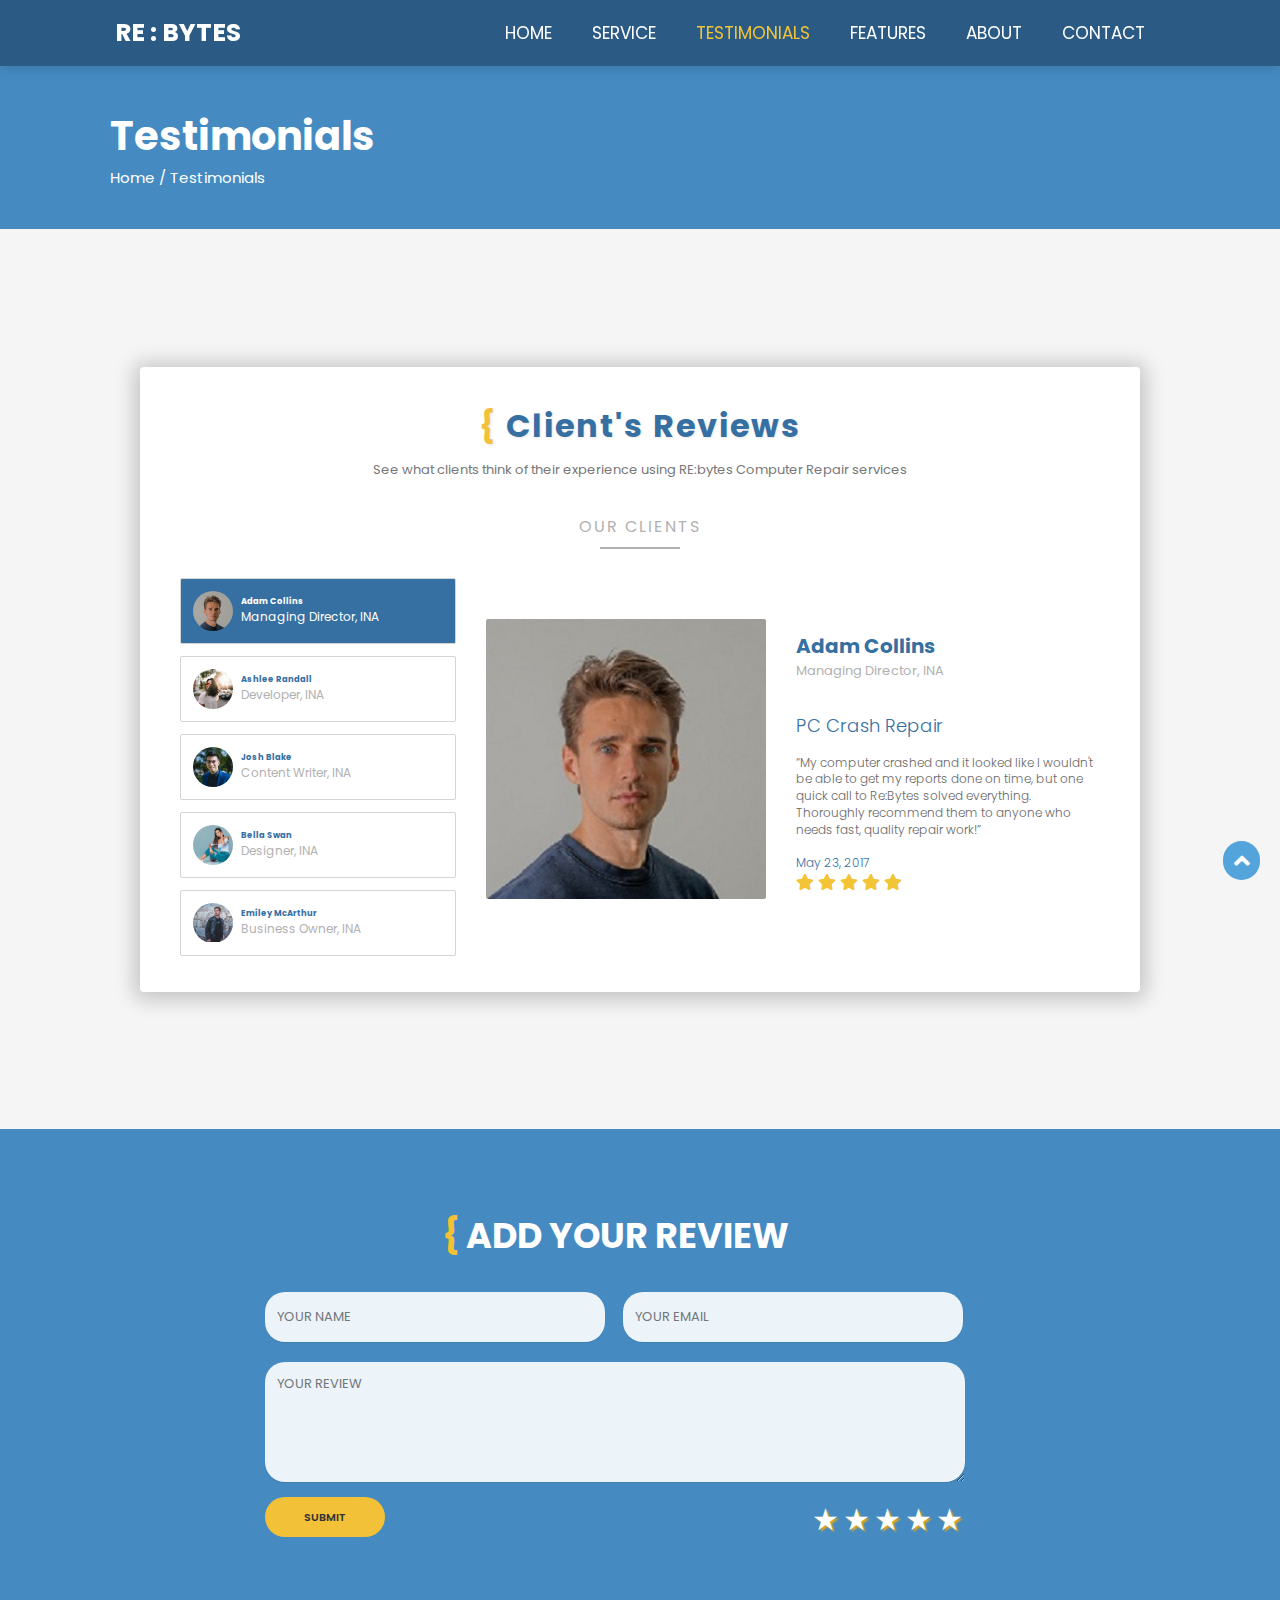
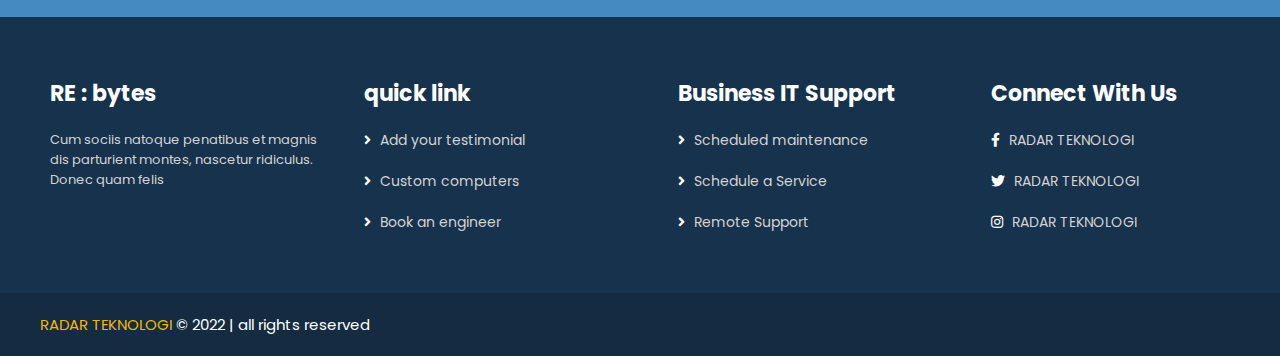
<file: testimonial.html>
<!DOCTYPE html>
<html lang="en" dir="ltr">

<head>
    <meta charset="UTF-8">
    <meta http-equiv="X-UA-Compatible" content="IE=edge">
    <meta name="viewport" content="width=device-width, initial-scale=1.0">
    <title>Project PKL</title>
    <link rel="stylesheet" href="css/testimonials.css">
    <!-- custom js file link  -->
    <script src="js/script.js" defer></script>
    <!-- font awesome cdn link  -->
    <link rel="stylesheet" href="https://cdnjs.cloudflare.com/ajax/libs/font-awesome/5.15.4/css/all.min.css">
</head>

<body>
    <!-- Back To Top starts-->
    <div class="arrow">
        <a href="#" title="Back to Top"><span class="fas fa-angle-up"></span></a>
    </div>
    <!-- Back To Top ends -->

    <!-- Header section starts -->
    <header class="header">

        <a href="#" class="logo"> RE : BYTES </a>

        <nav class="navbar">
            <ul>
                <li><a href="#">HOME</a>
                    <ul>
                        <li><a href="index.html">HOME 1</a></li>
                        <li><a href="#">HOME 2</a></li>
                        <li><a href="#">HOME 3 BOXED</a></li>
                    </ul>
                </li>
                <li><a href="service.html">SERVICE</a></li>
                <li><a href="#" style="color: #F3C435;">TESTIMONIALS</a></li>
                <li><a href="#">FEATURES</a>
                    <ul>
                        <li><a href="#">PAGES</a></li>
                        <li><a href="#">TOOLS</a></li>
                        <li><a href="#">SERVICE PLUS</a></li>
                        <li><a href="#">PRIVACY POLICY</a></li>
                    </ul>
                </li>
                <li><a href="#">ABOUT</a>
                    <ul>
                        <li><a href="about-1.html">ABOUT 1</a></li>
                        <li><a href="about-2.html">ABOUT 2</a></li>
                    </ul>
                </li>
                <li><a href="contact.html">CONTACT</a></li>
            </ul>
        </nav>

        <div class="icons">
            <div id="menu-btn" class="fas fa-bars"></div>
        </div>

    </header>
    <!-- Header section ends -->

    <!-- label section starts -->
    <section class="label">
        <div class="service">
            <h1>Testimonials</h1>
            <p>Home / Testimonials </p>
        </div>
    </section>
    <!-- label section ends -->

    <!-- Testimonials section starts -->
    <div class="wrapper">
        <div class="testimonials">
            <div class="title">
                <h2><span>{</span> Client's Reviews</h2>
                <p>See what clients think of their experience using RE:bytes Computer Repair services</p>
                <h3>Our Clients</h3>
            </div>

            <div class="content">
                <div class="clients-list">
                    <div class="clients-tabs">
                        <!-- item -->
                        <div class="client-item">
                            <div class="client-thumbnail">
                                <img src="images/pic-1.png" alt="">
                            </div>
                            <div class="client-intro">
                                <h5 class="client-name">Adam Collins</h5>
                                <small class="client-designation">Managing Director, INA</small>
                                <p class="client-description">
                                    <span style="color: #366FA2; font-size: large;">PC
                                        Crash Repair</span>
                                    <br><br>
                                    “My computer crashed
                                    and
                                    it looked like I wouldn't be
                                    able to get my reports done on time, but one quick call to Re:Bytes solved
                                    everything. Thoroughly recommend them to anyone who needs fast, quality repair
                                    work!”<br><br><span style="color: #366FA2;">
                                        May 23, 2017</span> <br><span style="color: #F3C435; font-size: medium;">
                                        <i class="fas fa-star"></i>
                                        <i class="fas fa-star"></i>
                                        <i class="fas fa-star"></i>
                                        <i class="fas fa-star"></i>
                                        <i class="fas fa-star"></i>
                                    </span>
                                </p>
                            </div>
                        </div>
                        <!-- end of item  -->

                        <!-- item -->
                        <div class="client-item">
                            <div class="client-thumbnail">
                                <img src="images/pic-2.png" alt="">
                            </div>
                            <div class="client-intro">
                                <h5 class="client-name">Ashlee Randall</h5>
                                <small class="client-designation">Developer, INA</small>
                                <p class="client-description">
                                    <span style="color: #366FA2; font-size: large;">iMac Heating Problem
                                        Repair</span>
                                    <br><br> “The customer service there is excellent and personable. Their repair
                                    service was effective and fast. Moreover, their prices were the best I could
                                    find. Overall, a first class service. I'm one happy customer.”
                                    <br><br><span style="color: #366FA2;">
                                        May 23, 2017</span> <br><span style="color: #F3C435; font-size: medium;">
                                        <i class="fas fa-star"></i>
                                        <i class="fas fa-star"></i>
                                        <i class="fas fa-star"></i>
                                        <i class="fas fa-star"></i>
                                        <i class="fas fa-star"></i>
                                    </span></p>
                            </div>
                        </div>
                        <!-- end of item  -->

                        <!-- item -->
                        <div class="client-item">
                            <div class="client-thumbnail">
                                <img src="images/pic-3.png" alt="">
                            </div>
                            <div class="client-intro">
                                <h5 class="client-name">Josh Blake</h5>
                                <small class="client-designation">Content Writer, INA</small>
                                <p class="client-description">
                                    <span style="color: #366FA2; font-size: large;">iMac Desktop Repair</span>
                                    <br><br>“What a great service! The company staff explained everything to me and
                                    answered all of my questions. They are so patient and understanding, a delight
                                    to work with and extremely knowledgeable.”
                                    <br><br><span style="color: #366FA2;">
                                        May 23, 2017</span> <br><span style="color: #F3C435; font-size: medium;">
                                        <i class="fas fa-star"></i>
                                        <i class="fas fa-star"></i>
                                        <i class="fas fa-star"></i>
                                        <i class="fas fa-star"></i>
                                        <i class="fas fa-star"></i>
                                    </span></p>
                            </div>
                        </div>
                        <!-- end of item  -->

                        <!-- item -->
                        <div class="client-item">
                            <div class="client-thumbnail">
                                <img src="images/pic-4.png" alt="">
                            </div>
                            <div class="client-intro">
                                <h5 class="client-name">Bella Swan</h5>
                                <small class="client-designation">Designer, INA</small>
                                <p class="client-description">
                                    <span style="color: #366FA2; font-size: large;">Data Recovery</span>
                                    <br><br>“Morbi tristique porttitor ipsum ac placerat. Vestibulum eu lacus nisl.
                                    Praesent quis lacus elit. Integer facilisis, turpis venenatis sagittis
                                    fringilla, mauris nisl interdum leo, ac pretium mauris magna ut ante.”
                                    <br><br><span style="color: #366FA2;">
                                        May 23, 2017</span> <br><span style="color: #F3C435; font-size: medium;">
                                        <i class="fas fa-star"></i>
                                        <i class="fas fa-star"></i>
                                        <i class="fas fa-star"></i>
                                        <i class="fas fa-star"></i>
                                        <i class="fas fa-star"></i>
                                    </span></p>
                            </div>
                        </div>
                        <!-- end of item  -->

                        <!-- item -->
                        <div class="client-item">
                            <div class="client-thumbnail">
                                <img src="images/pic-5.png" alt="">
                            </div>
                            <div class="client-intro">
                                <h5 class="client-name">Emiley McArthur</h5>
                                <small class="client-designation">Business Owner, INA</small>
                                <p class="client-description">
                                    <span style="color: #366FA2; font-size: large;">New PC Set Up</span>
                                    <br><br>“Morbi tristique porttitor ipsum ac placerat. Vestibulum eu lacus nisl.
                                    Praesent quis lacus elit. Integer facilisis, turpis venenatis sagittis
                                    fringilla, mauris nisl interdum leo, ac pretium mauris magna ut ante.”
                                    <br><br><span style="color: #366FA2;">
                                        May 23, 2017</span> <br><span style="color: #F3C435; font-size: medium;">
                                        <i class="fas fa-star"></i>
                                        <i class="fas fa-star"></i>
                                        <i class="fas fa-star"></i>
                                        <i class="fas fa-star"></i>
                                        <i class="fas fa-star"></i>
                                    </span></p>
                            </div>
                        </div>
                        <!-- end of item  -->
                    </div>
                </div>

                <div class="show-info">
                    <div class="show-img">
                        <img src="" alt="client image">
                    </div>

                    <div class="show-text">
                        <div>
                            <h4 class="show-name">
                                <!--Erick Jones-->
                            </h4>
                            <small class="show-designation" style="font-size: small;">
                                <!--Managing Director--></small>
                        </div>
                        <p class="show-description" style="font-size: larger;">
                            <!-- Lorem ipsum dolor, sit amet consectetur adipisicing elit. -->
                        </p>
                    </div>
                </div>
            </div>
        </div>
    </div>
    <!-- Testimonials section ends -->

    <!-- Contact section starts -->
    <div class="contact-section">
        <div class="contact-form">
            <h2> <span style="color: #F3C138;">{</span> ADD YOUR REVIEW</h2>
            <form class="contact" action="" method="post">
                <input type="text" name="name" class="text-box" placeholder="Your Name" required>
                <input type="email" name="email" class="text-box" placeholder="Your Email" required>

                <textarea class="text" name="message" placeholder="Your Review" id="" rows="5"></textarea>
                <input type="submit" name="submit" class="send-btn" value="submit">
                <div class="stars">
                    <input type="radio" id="five" name="rate" value="5">
                    <label for="five"></label>
                    <input type="radio" id="four" name="rate" value="4">
                    <label for="four"></label>
                    <input type="radio" id="three" name="rate" value="3">
                    <label for="three"></label>
                    <input type="radio" id="two" name="rate" value="2">
                    <label for="two"></label>
                    <input type="radio" id="one" name="rate" value="1">
                    <label for="one"></label>
                    <span class="result"></span>
                </div>
            </form>
        </div>
    </div>
    <!-- Contact section ends -->

    <!-- Footer section starts -->
    <section class="footer">


        <div class="box-container">

            <div class="box">
                <h3>RE : bytes </h3>
                <p>Cum sociis natoque penatibus et magnis <br> dis parturient montes, nascetur ridiculus. <br>
                    Donec quam felis</p>

            </div>

            <div class="box">
                <h3>quick link</h3>
                <a href="#"> <i class="fas fa-angle-right"></i> Add your testimonial</a>
                <a href="#"> <i class="fas fa-angle-right"></i> Custom computers </a>
                <a href="#"> <i class="fas fa-angle-right"></i> Book an engineer </a>
            </div>

            <div class="box">
                <h3>Business IT Support</h3>
                <a href="#"> <i class="fas fa-angle-right"></i> Scheduled maintenance</a>
                <a href="#"> <i class="fas fa-angle-right"></i> Schedule a Service </a>
                <a href="#"> <i class="fas fa-angle-right"></i> Remote Support </a>
            </div>

            <div class="box">
                <h3>Connect With Us</h3>
                <a href="#"> <i class="fab fa-facebook-f"></i> RADAR TEKNOLOGI </a>
                <a href="#"> <i class="fab fa-twitter"></i> RADAR TEKNOLOGI </a>
                <a href="#"> <i class="fab fa-instagram"></i> RADAR TEKNOLOGI </a>
            </div>


        </div>

        <div class="credit"> <span> RADAR TEKNOLOGI </span> © 2022 | all rights reserved </div>

    </section>
    <!-- Footer section ends -->

    <!-- Testimonials script starts -->
    <script>
        const clientTabItems = document.querySelectorAll('.client-item');
        const showDiv = document.querySelector('.show-info');

        clientTabItems.forEach((item) => {
            item.addEventListener('click', () => {
                showInfo(item);
            });
        });

        function showInfo(item) {
            showDiv.querySelector('.show-img img').src = item.querySelector('.client-thumbnail img').src;
            showDiv.querySelector('.show-name').innerHTML = item.querySelector('.client-name').innerHTML;
            showDiv.querySelector('.show-designation').innerHTML = item.querySelector('.client-designation')
                .innerHTML;
            showDiv.querySelector('.show-description').innerHTML = item.querySelector('.client-description')
                .innerHTML;
            setActiveTab(item);
        }

        function setActiveTab(item) {
            clientTabItems.forEach((item) => {
                item.classList.remove('active'); // resetting active tab
            });
            item.classList.add('active');
        }

        showInfo(clientTabItems[0]); // default active tab
    </script>
    <!-- Testimonials script starts -->

</body>

</html>
</file>
<file: css/style.css>
@import url('https://fonts.googleapis.com/css2?family=Nunito:wght@400;700&family=Roboto:wght@100&display=swap');
@import url("https://fonts.googleapis.com/css2?family=Poppins:wght@100;300;400;500;600&display=swap");
* {
font-family: 'Poppins', sans-serif;
margin: 0;
padding: 0;
-webkit-box-sizing: border-box;
        box-sizing: border-box;
text-decoration: none;
outline: none;
border: none;
text-transform: none;
-webkit-transition: all .2s linear;
transition: all .2s linear;
}

html {
    font-size: 62.5%;
    overflow-x: hidden;
    scroll-behavior: smooth;
}

/* Back To Top section starts */
.arrow{
    position: fixed;
    bottom: 20px;
    right: 20px;
    z-index: 9;
}
.arrow a{
    height: 39px;
    width: 37px;
    text-align: center;
    background: #52A4DA;
    display: block;
    border-radius: 20px;
}
.arrow a span{
    color: white;
    font-size: 25px;
    line-height: 39px;
    cursor: pointer;
}
/* Back To Top section ends */

/* Header section starts */
.header {
    position: -webkit-sticky;
    position: sticky;
    top: 0;
    left: 0;
    right: 0;
    z-index: 1000;
    background: #2B5B85;
    -webkit-box-shadow: 0 0.5rem 1rem rgba(0, 0, 0, 0.1);
        box-shadow: 0 0.5rem 1rem rgba(0, 0, 0, 0.1);
    display: -webkit-box;
    display: -ms-flexbox;
    display: flex;
    -webkit-box-align: center;
    -ms-flex-align: center;
        align-items: center;
    padding: 0 9%;
}

.header .navbar ul li a:hover {
    color: #F3C138;
    }

.header .logo {
    font-size: 2.5rem;
    color: #fff;
    font-weight: bolder;
    margin-right: auto;
}

.header .navbar ul {
    list-style: none;
}

.header .navbar ul li {
    position: relative;
    float: left;
}

.header .navbar ul li:hover ul {
    display: block;
}

.header .navbar ul li a {
    font-size: 1.7rem;
    color: #fff;
    background-color: #2B5B85;
    padding: 2rem;
    display: block;
}

.header .navbar ul li ul {
    position: absolute;
    left: 0;
    width: 18rem;
    background: #1438A6;
    display: none;
}

.header .navbar ul li ul li {
    width: 100%;
}

.header .icons div,
.header .icons a {
    font-size: 2.5rem;
    color: #fff;
    cursor: pointer;
    margin-left: 2rem;
}

#menu-btn {
    display: none;
}
/* Header section ends */

/* Slide-show section starts */
.container{
    position: relative;
}

.container .slide-container .slide{
    min-height: 100vh;
    display: flex;
    align-items: center;
    flex-wrap: wrap;
    gap: 15px;
    padding: 20px 9%;
    padding-bottom: 70px;
}

.container{
    position: relative;
}

.container .slide-container .slide{
    min-height: 100vh;
    display: flex;
    align-items: center;
    flex-wrap: wrap;
    gap: 15px;
    padding: 20px 9%;
    padding-bottom: 70px;
}

.container .slide-container .slide .content{
    flex: 1 1 350px;
    animation:slideContent .4s linear .6s backwards;
}

@keyframes slideContent {
    0%{
        opacity: 0;
        transform: translateX(-50px);

    }
}

.container .slide-container .slide .image{
    flex: 1 1 500px;
}

.container .slide-container .slide .image img{
    width: 100%;
    animation:slideImage .4s linear;
}

@keyframes slideImage {
    0%{
        opacity: 0;
        transform: translateY(-50px);

    }
}

.container .slide-container .slide .content h3{
    font-size: 35px;
    color: #fff;
}

.container .slide-container .slide .content p{
    font-size: 16px;
    color: white;
    padding: 10px 0;
}

.container .slide-container .slide .content .btn{
    margin-top: 10px;
    border-radius: 20px;
    display: inline-block;
    background: #F3C138;
    color: #333;
    font-size: 17px;
    padding: 9px 20px;
}

.container .slide-container .slide .content .btn:hover{
    color: #F3C138;
    background-color: #333;
}

.container .slide-container{
    display: none;
}

.container .slide-container.active{
    display: block;
}

.container .slide-container:nth-child(1) .slide{
    background:linear-gradient(90deg, #4D9BCD 70%, #4D9BCD 30.1%);
}
.container .slide-container:nth-child(2) .slide{
    background:linear-gradient(90deg, #4D9BCD 70%, #4D9BCD 30.1%);
}
.container .slide-container:nth-child(3) .slide{
    background:linear-gradient(90deg, #4D9BCD 70%, #4D9BCD 30.1%);
}

.container #prev,
.container #next{
    position: absolute;
    top: 50%;
    transform: translateY(-50%);
    color: #fff;
    background: #333;
    height: 50px;
    width: 40px;
    line-height: 50px;
    font-size: 25px;
    text-align: center;
    cursor: pointer;
    font-weight: bolder;
}

.container #prev:hover,
.container #next:hover{
    background: #666;
}

.container #prev{
    left: 20px;
}

.container #next{
    right: 20px;
}

@media (max-width:500px){
    .container #prev {
        left: 0px;
        top: 60%;
    }
    .container #next {
        right: 0px;
        top: 60%;
    }
}
/* Slideshow section ends */

/* Flip-card section stars */
.flip-card1 {
    font-size: 13.5px;
    position: absolute;
    background-color: transparent;
    width: 200px;
    height: 65px;
    perspective: 2000px;
}

.flip-card-inner1 {
    position: relative;
    width: 200px;
    height: 200px;
    text-align: center;
    transition: transform 0.6s;
    transform-style: preserve-3d;
}

.flip-card1:hover .flip-card-inner1 {
    transform: rotateY(180deg);
}

.flip-card-front1, .flip-card-back1 {
    position: absolute;
    width: 100%;
    height: 100%;
    -webkit-backface-visibility: hidden;
    backface-visibility: hidden;
}

.flip-card-front1 {
    background-color: white;
    color: #4D9BCD;
}

.flip-card-back1 {
    background-color: #4D9BCD;
    color: white;
    transform: rotateY(180deg);
}

.flip-card1 .flip-card-inner1 .flip-card-back1 .btn{
    margin-top: 60px;
    border-radius: 20px;
    display: inline-block;
    background: #F3C138;
    color: black;
    font-size: 10px;
    padding: 9px 20px;
}

.flip-card1 .flip-card-inner1 .flip-card-back1 .btn:hover{
    color: #F2B705;
    background-color: #333;
}
/* Flip-card section e */

/* About section stars */
.about{
    min-height: 100vh;
    position: relative;
    padding: 0;
}

.about .about-container .slider{
    display: flex;
    align-items: center;
    flex-wrap: wrap;
    gap: 15px;
    padding: 20px 9%;
    padding-bottom: 50px;
    background:linear-gradient(180deg, whitesmoke 55%, white 55%);
}

.about .about-container .slider .image{
    flex: 1 1 500px;
}

.about .about-container .slider .image img{
    width: 100%;
}

.about .about-container .slider .konten{
    flex: 1 1 350px;
    animation:slideContent .4s linear .6s backwards;
}

.about .about-container .slider .konten h3{
    font-size: 3.5rem;
    color: #2B5B85;
}

.about .about-container .slider .konten span{
    color: #4D9BCD;
}

.about .about-container .slider .konten p{
    text-align: left;
    font-size: 1rem;
    color: #777;
    padding: 15px 0;
}

.about .about-container .slider .konten .btn{
    margin-top: 10px;
    border-radius: 30px;
    display: inline-block;
    background: #4D9BCD;
    color: #fff;
    font-size: 10px;
    padding: 15px 50px;
}

.about .about-container .slider .konten .btn:hover{
    color: white;
    background-color: #F3C138;
}
/* About section ends */

/* Articles section starts */
.home {
    padding: 0;
    position: relative;
}

.home .slide-gambar {
    display: -webkit-box;
    display: -ms-flexbox;
    display: flex;
    min-height: 100vh;
    padding: 1rem 7%;
    background-size: cover !important;
    background-position: center !important;
    display: flex;
    -webkit-box-align: center;
        -ms-flex-align: center;
        align-items: center;
    display: none;
}

.home .slide-gambar {
    display: -webkit-box;
    display: -ms-flexbox;
    display: flex;
}

.home .slide-gambar .content-gambar h1 {
    color: #fff;
    display: block;
    font-size: 2.5rem;
    -webkit-animation: fadeIn .4s linear .2s backwards;
        animation: fadeIn .4s linear .2s backwards;
}

.home .slide-gambar .content-gambar p {
    color: whitesmoke;
    text-transform: uppercase;
    padding: 1rem 0;
    font-size: 1.3rem;
    -webkit-animation: fadeIn .4s linear .4s backwards;
        animation: fadeIn .4s linear .4s backwards;
}

.home .slide-gambar .content-gambar .btn-gambar {
    -webkit-animation: fadeIn .4s linear .6s backwards;
        animation: fadeIn .4s linear .6s backwards;
}

.btn-gambar {
    margin-top: 10px;
    border-radius: 20px;
    display: inline-block;
    background: #F3C138;
    color: black;
    font-size: 1.5rem;
    padding: 9px 20px;
}

.btn-gambar:hover {
    color: black;
    background-color: white;
}

#menu-btn {
    display: none;
}

@-webkit-keyframes fadeIn {
    0% {
    -webkit-transform: translateY(3rem);
            transform: translateY(3rem);
    opacity: 0;
    }
}

@keyframes fadeIn {
    0% {
    -webkit-transform: translateY(3rem);
            transform: translateY(3rem);
    opacity: 0;
    }
}
/* Articles section ends */

/* Pricing section starts */
:root{
    --blue:#4D9BCD;
    --yellow:#F3C138;
    --gradient:linear-gradient(90deg, var(--blue), var(--yellow));
}

*::selection{
    background:var(--yellow);
    color:#fff;
}

.pricing .box-container{
    display: flex;
    align-items: center;
    justify-content: center;
    flex-wrap: wrap;
    margin-bottom: 50px;
    padding-right: 40px;
}

.pricing .box-container .box .btn{
    margin-top: 10px;
    border-radius: 20px;
    display: inline-block;
    background: var(--blue);
    color: #fff;
    font-size: 1.5rem;
    padding: 9px 20px;
}

.pricing .box-container .box:hover .btn{
    color: black;
    background-color: var(--yellow);
}

.pricing .box-container .box{
    flex:1 1 27rem;
    margin:2rem;
    padding:1rem;
    box-shadow: 0 .5rem 1rem rgba(0,0,0,.1);
    border-radius: .5rem;
    text-align: center;
    padding-bottom: 3rem;
}

.pricing .box-container .box-huruf{
    flex:1 1 27rem;
    margin:1rem;
    padding:1rem;
    background:#fff;
    border-radius: .5rem;
    text-align: center;
    padding-bottom: 3rem;
}

.pricing .box-container .box .title{
    color:#333;
    font-size: 2rem;
    padding-top: 1rem;
}

.pricing .box-container .box:hover .title{
    color:white;
}

.pricing .box-container .box-huruf .title{
    position: relative;
    bottom: 6rem;
    text-align: left;
    color:#2B5B85;
    font-size: 4rem;
    padding-top: 1rem;
}

.pricing .box-container .box-huruf span{
    color:#F3C138;
    font-size: 4rem;
}

.pricing .box-container .box-huruf p{
    position: relative;
    bottom: 6rem;
    text-align: left;
    color:#777;
    font-size: 1.3rem;
    padding-top: 2.5rem;
}

.pricing .box-container .box .price{
    font-size: 4rem;
    color:white;
    padding:1rem 0;
}

.pricing .box-container .box .price span{
    font-size: 2rem;
}

.pricing .box-container .box ul{
    padding:1rem 0;
    list-style: none;
}

.pricing .box-container .box ul li{
    font-size: 1.7rem;
    color:#666;
    padding:.5rem 0;
}

.pricing .box-container .box ul li .fa-check{
    color:lightgreen;
}

.pricing .box-container .box ul li .fa-times{
    color:tomato;
}
/* Pricing section ends */

/* Testimonials section starts */
.slideshow-container{
    width: 100%;
    height: 100vh;
    background-image: url('../images/gambar-2.png');
    background-position: center;
    background-size: cover;
    position: relative;
}

.testimoni{
    font-size: 3em;
    text-align: left;
    position: absolute;
    left: 10%;
    top: 40%;
    color: white;
}

.mySlides{
    text-align: left;
    position: absolute;
    left: 10%;
    top: 50%;
    font-size: 1.1rem;
    color: #CCE2EE;
}

  /* The dots/bullets/indicators */

.dot-container{
    position: absolute;
    left: 9.5%;
    top: 68%;
}

.dot {
    cursor: pointer;
    height: 10px;
    width: 10px;
    margin: 0 6px;
    background-color: #4D9BCD;
    border-radius: 50%;
    display: inline-block;
    transition: background-color 0.6s ease;
}

/* Add a background color to the active dot/circle */
.active, .dot:hover {
    background-color: white;
}

/* Add an italic font style to all quotes */
q {font-style: italic;}

/* Add a blue color to the author */
.author {color: whitesmoke;
    padding-top: 1.5rem;
}
/* Testimonials section ends */

/* Blogs section starts */
.heading{
    margin-top: 40px;
    text-align: center;
    padding-bottom: 1rem;
    text-transform: uppercase;
    color:#F3C138;
    font-size: 4rem;
}

.heading span{
    text-transform: uppercase;
    color:#2B5B85;
}

.blogs .box-container{
    display: grid;
    grid-template-columns: repeat(auto-fit, minmax(30rem, 1fr));
    gap:2rem;
}

.blogs .box-container .box{
    --box-shadow:.5rem .5rem 0 rgba(22, 160, 133, .2);
    border-radius: 1rem;
    padding: 2rem;
    color: #fff;
}

.blogs .box-container .box .image{
    height: 20rem;
    overflow:hidden;
    border-radius: .5rem;
}

.blogs .box-container .box .image img{
    height: 100%;
    width: 100%;
    object-fit: cover;
}

.blogs .box-container .box .image:hover img{
    transform:scale(1.2);
}

.blogs .box-container .box .content{
    padding-top: 1rem;
}

.blogs .box-container .box .content .icon{
    padding: 1rem 0;
    display: flex;
    align-items: center;
    justify-content: space-between;
}

.blogs .box-container .box .content .icon a{
    font-size: 1.4rem;
    color: #777;
}

.blogs .box-container .box .content .icon a:hover{
    color:#F3C138;
}

.blogs .box-container .box .content .icon a i{
    padding-right: .5rem;
    color: #4D9BCD;
}

.blogs .box-container .box .content h3{
    text-align: center;
    color:#333;
    font-size: 2rem;
}

.blogs .box-container .box .content h3:hover{
    color: #4D9BCD;
}

.blogs .box-container .box .content p{
    text-align: center;
    color:#777;
    font-size: 1.2rem;
    line-height: 1.8;
    padding:1rem 0;
}

.blogs .box-container .box .content .btn{
    margin-top: 20px;
    margin-bottom: 60px;
    border-radius: 20px;
    display: inline-block;
    background: #F3C138;
    color: #333;
    font-size: 15px;
    padding: 9px 20px;
    position: relative;
    left: 32%;
}

.blogs .box-container .box .content .btn:hover{
    color: white;
    background-color: #4D9BCD;
}
/* Blogs section ends */

/* Accordion section starts */
.faq{
    padding-top: 40px;
    position: relative;
    background-color: whitesmoke;
}

.faq .faq-container .slider .konten .accordion .heading{
    position: relative;
    bottom: 10px;
    text-align: left;
    padding-bottom: 2rem;
    text-transform: uppercase;
    color:#4D9BCD;
    font-size: 4rem;
}

.faq .faq-container .slider .konten .accordion .heading span{
    text-transform: uppercase;
    color:#2B5B85;
}

.faq .faq-container .slider{
    display: flex;
    flex-wrap: wrap;
}

.faq .faq-container .slider .image{
    flex: 1 1 500px;
    padding-top: 80px;
    padding-right: 10px;
}

.faq .faq-container .slider .image img{
    width: 100%;
}

.faq .faq-container .slider .konten{
    padding-left: 60px;
    flex: 1 1 500px;
}

::selection{
    background: rgb(0,123,255,0.3);
}

.wrapper{
    max-width: 600px;
    padding: 0 10px;
    padding-bottom: 10px;
}
.wrapper .parent-tab,
.wrapper .child-tab{
    margin-bottom: 30px;
    border-radius: 3px;
    box-shadow: 0px 0px 15px rgba(0,0,0,0.18);
}
.wrapper .parent-tab label,
.wrapper .child-tab label{
    background: #4D9BCD;
    padding: 10px 20px;
    display: flex;
    align-items: center;
    cursor: pointer;
    border-radius: 3px;
    position: relative;
    z-index: 99;
    transition: all 0.3s ease;
}
.wrapper .parent-tab label:hover{
    background: #2B5B85;
}

.parent-tab input:checked ~ label,
.child-tab input:checked ~ label{
    border-radius: 3px 3px 0 0;
    background: #2B5B85;
}
.wrapper label span{
    color: #fff;
    font-size: 18px;
    font-weight: 500;
    text-shadow: 0 -1px 1px #0056b3;
    padding: 10px;
    padding-left: 30px;

}
.wrapper .child-tab label span{
    font-size: 17px;
}
.parent-tab label .icon{
    position: relative;
    height: 30px;
    width: 30px;
    font-size: 15px;
    color: #4D9BCD;
    display: block;
    background: #fff;
    border-radius: 50%;
    text-shadow: 0 -1px 1px #0056b3;
}
.wrapper .child-tab label .icon{
    height: 27px;
    width: 27px;
}
.parent-tab label .icon i{
    position: absolute;
    top: 50%;
    left: 50%;
    transform: translate(-50%, -50%);
}
.parent-tab input:checked ~ label .icon i:before,
.child-tab input:checked ~ label .icon i:before{
    content: '\f068';
}
.wrapper .parent-tab .content,
.wrapper .child-tab .sub-content{
    max-height: 0px;
    overflow: hidden;
    background: #fff;
    border-radius: 0 0 3px 3px;
    transition: all 0.4s ease;
}
.parent-tab input:checked ~ .content,
.child-tab input:checked ~ .sub-content{
    max-height: 100vh;
}
.tab-3 input:checked ~ .content{
    padding: 15px 20px;
}
.parent-tab .content p,
.child-tab .sub-content p{
    padding: 15px 20px;
    font-size: 16px;
}
.child-tab .sub-content p{
    font-size: 15px;
}
input[type="radio"],
input[type="checkbox"]{
    display: none;
}
/* Accordion section ends */

/* Footer section starts */
.footer{
    padding: 0;
    position: relative;
}

.footer .surat{
    background-color: #366FA2;
}

.footer .surat h3{
    text-align: center;
    width: 100%;
    font-size: 2.2rem;
    color: #fff;;
    padding-top: 2rem;
}

.footer .surat p{
    padding: 1rem;
    text-align: center;
    font-size: 1.3rem;
    color: lightgrey;

}

.footer .surat form{
    text-align: center;
    padding: 1rem;
    
    
}

.footer .surat form input[type="email"] {
    width: 30%;
    padding: 1rem 1.2rem;
    border-radius: .5rem;
    background: #fff;
    font-size: 1.3rem;
    text-transform: none;
    margin: .5rem;
}

.footer .surat .btn{
    text-align: left;
    border-radius: 20px;
    display: inline-block;
    background: #F2B705;
    color: black;
    font-size: 14px;
    padding: 9px 40px;
    margin-bottom: 25px;
}

.footer .surat .btn:hover{
    color: #F2B705;
    background: #333;
}


.footer .box-container {
    display: -ms-grid;
    display: grid;
    -ms-grid-columns: (minmax(25rem, 1fr)) [auto-fit];
        grid-template-columns: repeat(auto-fit, minmax(25rem, 1fr));
    gap: 1.5rem;
    padding-left: 40px;
    padding-top: 50px;
    padding-bottom: 50px;
    background: #17324C;
    }

.footer .box-container .box h3{
    font-size: 2.2rem;
    color: #fff;
    padding: 1rem;
    }

.footer .box-container .box a {
    display: block;
    font-size: 1.4rem;
    color: lightgrey;
    padding: 1rem;
}

.footer .box-container .box a:hover {
    color: #F2B705;
}

.footer .box-container .box a:hover i {
    padding-right: 2rem;
}

.footer .box-container .box a i {
    color: #fff;
    padding-right: .5rem;
}

.footer .box-container .box p {
    font-size: 1.3rem;
    color:lightgrey;
    margin-bottom: 1rem;
    padding: 1rem;
}

.footer .credit {
    padding-left: 40px;
    padding-top: 2rem;
    padding-bottom: 2rem;
    font-size: 1.5rem;
    color: #fff;
    background: #142B42;
}

.footer .credit span {
    color: #F2B705;
}

@media (max-width: 1200px) {
    html {
    font-size: 55%;
    }
    .header {
    padding: 0 2rem;
    }
    section {
    padding: 2rem;
    }
}

@media (max-width: 768px) {
    #menu-btn {
    display: inline-block;
    }
    .header {
    padding: 2rem;
    }
    .header .navbar {
    position: absolute;
    top: 99%;
    left: 0;
    right: 0;
    background: #fff;
    -webkit-clip-path: polygon(0 0, 100% 0, 100% 0, 0 0);
    clip-path: polygon(0 0, 100% 0, 100% 0, 0 0);
    }
    .header .navbar.active {
    -webkit-clip-path: polygon(0 0, 100% 0, 100% 100%, 0 100%);
    clip-path: polygon(0 0, 100% 0, 100% 100%, 0 100%);
    }
    .header .navbar ul li {
    width: 100%;
    }
    .header .navbar ul li ul {
    position: relative;
    width: 100%;
    }
    .header .navbar ul li ul li a {
    padding-left: 4rem;
    }
    }
/* Footer section ends */




/* Different */




/* Label section starts */
    .label {
        position: relative;
        padding: 0;
        margin: 0;
        background-color: rgb(69,139,193);
        color: #fff;
    }
    .label .service {
        padding: 4rem;
    }
    
    .label .service h1{
        font-size: 4rem;
    }
    
    .label .service p{
        font-size: 1.5rem;
    }
    
    .label .service h1,
    .label .service p{
        padding-left: 7rem;
    }
/* Label section ends */



/* About 1 page starts */
.about-1{
    min-height: 100vh;
    position: relative;
    padding: 0;
}

.about-1 .about-1-container .slider-1{
    display: flex;
    align-items: center;
    flex-wrap: wrap;
    gap: 15px;
    padding: 9%;
    padding-top: 8rem;
    padding-bottom: 8rem;
}

.about-1 .about-1-container .slider-1 .image-1{
    flex: 1 1 350px;
}

.about-1 .about-1-container .slider-1 .image-1 img{
    width: 460px;
    height: 620px;
}

.about-1 .about-1-container .slider-1 .konten-1{
    flex: 1 1 350px;
}

.about-1 .about-1-container .slider-1 .konten-1 h3{
    font-size: 3.5rem;
    color: #2B5B85;
}

.about-1 .about-1-container .slider-1 .konten-1 span{
    color: #4D9BCD;
    font-size: 1.5rem;
}

.about-1 .about-1-container .slider-1 .konten-1 p{
    text-align: left;
    font-size: 1rem;
    color: #777;
    padding: 15px 0;
}

.about-1 .about-1-container .slider-1 .konten-1 h4{
    text-align: left;
    font-size: 1.2rem;
    color: #727E92;
    padding: 15px 0;
}

.about-1 .about-1-container .slider-1 .konten-1 .btn{
    margin-top: 10px;
    border-radius: 30px;
    display: inline-block;
    color: #fff;
    background-color: #F3C138;
    font-size: 10px;
    padding: 15px 50px;
}

.about-1 .about-1-container .slider-1 .konten-1 .btn:hover{
    background: #4D9BCD;
    color: #fff;
}

/* About 1 page ends */



/* About 2 page starts */
.about-2{
    min-height: 100vh;
    position: relative;
    padding: 0;
}

.about-2 .about-2-container .slider-2{
    display: flex;
    align-items: center;
    flex-wrap: wrap;
    gap: 15px;
    padding: 9%;
    padding-top: 8rem;
    padding-bottom: 8rem;
}

.about-2 .about-2-container .slider-2 .image-2{
    flex: 1 1 150px;
}

.about-2 .about-2-container .slider-2 .image-2 img{
    width: 460px;
    height: 620px;
}

.about-2 .about-2-container .slider-2 .konten-2{
    flex: 1 1 150px;
}

.about-2 .about-2-container .slider-2 .konten-2 h3{
    font-size: 3.5rem;
    color: #2B5B85;
}

.about-2 .about-2-container .slider-2 .konten-2 span{
    color: #4D9BCD;
    font-size: 1.5rem;
}

.about-2 .about-2-container .slider-2 .konten-2 p{
    text-align: left;
    font-size: 1rem;
    color: #777;
    padding: 15px 0;
}

.about-2 .about-2-container .slider-2 .konten-4{
    flex: 1 1 150px;
}

.about-2 .about-2-container .slider-2 .konten-4 h3{
    font-size: 3.5rem;
    color: #2B5B85;
}

.about-2 .about-2-container .slider-2 .konten-4 span{
    color: #4D9BCD;
    font-size: 1.5rem;
}

.about-2 .about-2-container .slider-2 .konten-4 p{
    text-align: left;
    font-size: 1rem;
    color: #777;
    padding: 15px 0;
}

.about-2 .about-2-container .slider-2 .konten-2 .btn{
    margin-top: 10px;
    border-radius: 30px;
    display: inline-block;
    color: #fff;
    background-color: #F3C138;
    font-size: 10px;
    padding: 15px 50px;
}

.about-2 .about-2-container .slider-2 .konten-2 .btn:hover{
    background: #4D9BCD;
    color: #fff;
}

/* About 2 page ends */

/* Contact page stars */
    .contact-section{
        width: 100%;
        display: flex;
        justify-content: center;
        align-items: center;
        background-color: white;
    }
    
    .contact-form{
        max-width: 700px;
        margin-right: 50px;
    }
    
    .contact-info, .contact-form{
        flex: 1;
    }
    
    .contact-form h2{
        color: #2B5B85;
        text-align: center;
        font-size: 35px;
        text-transform: uppercase;
        margin-top: 80px;
    }
    .contact-form p{
        color: #2B5B85;
        text-align: center;
        font-size: 10px;
        text-transform: uppercase;
        padding-top: 20px;
        padding-bottom: 40px;
    }
    
    .contact-form .text-box{
        text-transform: uppercase;
        background: whitesmoke;
        color: black;
        border: none;
        width: calc(50% - 10px);
        height: 50px;
        padding: 12px;
        font-size: 11px;
        border-radius: 20px;
        box-shadow: 0 1px 1px rgba(0, 0, 0, 0.1);
        margin-bottom: 20px;
        opacity: 0.9;
    }
    .contact-form .text{
        text-transform: uppercase;
        background: whitesmoke;
        color: black;
        border: none;
        width: calc(100%);
        height: 120px;
        padding: 12px;
        font-size: 11px;
        border-radius: 20px;
        box-shadow: 0 1px 1px rgba(0, 0, 0, 0.1);
        margin-bottom: 10px;
        opacity: 0.9;
    }
    
    .contact-form .text-box:first-child{
        margin-right: 15px;
    }
    
    .contact-form .send-btn{
        position: relative;
        left: 42%;
        background: #52A4DA;
        color: white;
        border: none;
        width: 120px;
        height: 40px;
        font-size: 11px;
        font-weight: 600;
        text-transform: uppercase;
        border-radius: 20px;
        cursor: pointer;
        transition: 0.3s;
        transition-property: background;
        margin-bottom: 80px;
    }
    
    .contact-form .send-btn:hover{
        background: #F3C138;
        color: white;
    }
    
    @media screen and (max-width: 950px){
    .contact-section{
        flex-direction: column;
    }
    
    .contact-info, .contact-form{
        margin: 30px 50px;
    }
    
    .contact-form h2{
        font-size: 30px;
    }
    
    .contact-form .text-box{
        width: 100%;
    }
    }
/* Contact page ends */
</file>
<file: css/service.css>
@import url('https://fonts.googleapis.com/css2?family=Nunito:wght@400;700&family=Roboto:wght@100&display=swap');
@import url("https://fonts.googleapis.com/css2?family=Poppins:wght@100;300;400;500;600&display=swap");
* {
font-family: 'Poppins', sans-serif;
margin: 0;
padding: 0;
-webkit-box-sizing: border-box;
        box-sizing: border-box;
text-decoration: none;
outline: none;
border: none;
text-transform: none;
-webkit-transition: all .2s linear;
transition: all .2s linear;
}

html {
    font-size: 62.5%;
    overflow-x: hidden;
    scroll-behavior: smooth;
}

/* Back To Top section starts */
.arrow{
    position: fixed;
    bottom: 20px;
    right: 20px;
    z-index: 9;
}
.arrow a{
    height: 39px;
    width: 37px;
    text-align: center;
    background: #52A4DA;
    display: block;
    border-radius: 20px;
}
.arrow a span{
    color: white;
    font-size: 25px;
    line-height: 39px;
    cursor: pointer;
}
/* Back To Top section ends */

/* Header section starts */
.header {
    position: -webkit-sticky;
    position: sticky;
    top: 0;
    left: 0;
    right: 0;
    z-index: 1000;
    background: #2B5B85;
    -webkit-box-shadow: 0 0.5rem 1rem rgba(0, 0, 0, 0.1);
        box-shadow: 0 0.5rem 1rem rgba(0, 0, 0, 0.1);
    display: -webkit-box;
    display: -ms-flexbox;
    display: flex;
    -webkit-box-align: center;
    -ms-flex-align: center;
        align-items: center;
    padding: 0 9%;
}

.header .navbar ul li a:hover {
    color: #F3C138;
    }

.header .logo {
    font-size: 2.5rem;
    color: #fff;
    font-weight: bolder;
    margin-right: auto;
}

.header .navbar ul {
    list-style: none;
}

.header .navbar ul li {
    position: relative;
    float: left;
}

.header .navbar ul li:hover ul {
    display: block;
}

.header .navbar ul li a {
    font-size: 1.7rem;
    color: #fff;
    background-color: #2B5B85;
    padding: 2rem;
    display: block;
}

.header .navbar ul li ul {
    position: absolute;
    left: 0;
    width: 18rem;
    display: none;
}

.header .navbar ul li ul li {
    width: 100%;
}

.header .icons div,
.header .icons a {
    font-size: 2.5rem;
    color: #fff;
    cursor: pointer;
    margin-left: 2rem;
}

#menu-btn {
    display: none;
}
/* Header section ends */

/* Label section starts */
.label {
    position: relative;
    padding: 0;
    margin: 0;
    background-color: rgb(69,139,193);
    color: #fff;
}
.label .service {
    padding: 4rem;
}

.label .service h1{
    font-size: 4rem;
}

.label .service p{
    font-size: 1.5rem;
}

.label .service h1,
.label .service p{
    padding-left: 7rem;
}
/* Label section ends */

/* About section starts */
.about{
    position: relative;
    padding: 0;
}

.about .about-container .slider{
    display: flex;
    align-items: center;
    flex-wrap: wrap;
}

.about .about-container .slider .image{
    flex: 1 1 350px;
}

.about .about-container .slider .image img{
    width: 100%;
    animation:slideImage .4s linear;
}

.about .about-container .slider .konten{
    flex: 1 1 350px;
}

.about .about-container .slider .konten h3{
    text-align: left;
    padding: 5px;
    font-size: 4rem;
    color: #2B5B85;
}

.about .about-container .slider .konten span{
    color: #4D9BCD;
}

.about .about-container .slider .konten p{
    text-align: left;
    font-size: 1.3rem;
    color: #777;
    padding: 10px 0;
}
/* About section ends */

/* Articles section starts */
.home {
    padding: 0;
    margin: 0;
    position: relative;
}

.home .slide-gambar {
    display: -webkit-box;
    display: -ms-flexbox;
    display: flex;
    min-height: 100vh;
    padding: 1rem 7%;
    background-size: cover !important;
    background-position: center !important;
    display: flex;
    -webkit-box-align: center;
        -ms-flex-align: center;
        align-items: center;
    display: none;
}

.home .slide-gambar {
    display: -webkit-box;
    display: -ms-flexbox;
    display: flex;
}

.home .slide-gambar .content-gambar h1{
    text-align: center;
    position: absolute;
    top: 40%;
    left: 50%;
    transform: translateX(-50%) translateY(-50%);
}

.home .slide-gambar .content-gambar p{
    text-align: center;
    position: absolute;
    top: 50%;
    left: 50%;
    transform: translateX(-50%) translateY(-50%);
}
.home .slide-gambar .content-gambar .btn-gambar{
    text-align: center;
    position: absolute;
    top: 60%;
    left: 50%;
    transform: translateX(-50%) translateY(-50%);
}

.home .slide-gambar .content-gambar h1 {
    text-align: center;
    color: #fff;
    display: block;
    font-size: 3rem;
    -webkit-animation: fadeIn .4s linear .2s backwards;
        animation: fadeIn .4s linear .2s backwards;
}

.home .slide-gambar .content-gambar p {
    text-align: center;
    color: whitesmoke;
    text-transform: uppercase;
    padding: 1rem 0;
    font-size: 1rem;
    -webkit-animation: fadeIn .4s linear .4s backwards;
        animation: fadeIn .4s linear .4s backwards;
}

.home .slide-gambar .content-gambar .btn-gambar {
    -webkit-animation: fadeIn .4s linear .6s backwards;
        animation: fadeIn .4s linear .6s backwards;
}

.btn-gambar {
    border-radius: 20px;
    display: inline-block;
    background: #F3C138;
    color: black;
    font-size: 1.5rem;
    padding: 9px 20px;
}

.btn-gambar:hover {
    color: black;
    background-color: white;
}

#menu-btn {
    display: none;
}

@-webkit-keyframes fadeIn {
    0% {
    -webkit-transform: translateY(3rem);
            transform: translateY(3rem);
    opacity: 0;
    }
}

@keyframes fadeIn {
    0% {
    -webkit-transform: translateY(3rem);
            transform: translateY(3rem);
    opacity: 0;
    }
}
/* Articles section ends */

/* Pricing section starts */
:root{
    --blue:#4D9BCD;
    --yellow:#F3C138;
    --gradient:linear-gradient(90deg, var(--blue), var(--yellow));
}

*::selection{
    background:var(--yellow);
    color:#fff;
}

.heading{
    margin-top: 10rem;
    text-align: center;
    padding-bottom: 1rem;
    text-transform: uppercase;
    color:#2B5B85;
    font-size: 4rem;
}

.heading span{
    text-transform: uppercase;
    color:#F3C138;
}

.pricing .box-container{
    display: flex;
    align-items: center;
    justify-content: center;
    flex-wrap: wrap;
    margin-bottom: 10rem;
}

.pricing .box-container .box .btn{
    margin-top: 10px;
    border-radius: 20px;
    display: inline-block;
    background: var(--blue);
    color: #fff;
    font-size: 1.5rem;
    padding: 9px 20px;
}

.pricing .box-container .box:hover .btn{
    color: black;
    background-color: var(--yellow);
}

.pricing .box-container .box{
    flex:1 1 27rem;
    margin:2rem;
    padding:1rem;
    box-shadow: 0 .5rem 1rem rgba(0,0,0,.1);
    border-radius: .5rem;
    text-align: center;
    padding-bottom: 3rem;
}

.pricing .box-container .box-huruf{
    flex:1 1 27rem;
    margin:1rem;
    padding:1rem;
    background:#fff;
    border-radius: .5rem;
    text-align: center;
    padding-bottom: 3rem;
}

.pricing .box-container .box .title{
    color:#333;
    font-size: 2rem;
    padding-top: 1rem;
}

.pricing .box-container .box .judul{
    color:white;
    font-size: 2rem;
    padding-top: 1rem;
}

.pricing .box-container .box:hover .title{
    color:white;
}

.pricing .box-container .box:hover .judul{
    color:#F3C138;
}

.pricing .box-container .box-huruf .title{
    position: relative;
    bottom: 6rem;
    text-align: left;
    color:#2B5B85;
    font-size: 4rem;
    padding-top: 1rem;
}

.pricing .box-container .box-huruf span{
    color:#F3C138;
    font-size: 4rem;
}

.pricing .box-container .box-huruf p{
    position: relative;
    bottom: 6rem;
    text-align: left;
    color:#777;
    font-size: 1.3rem;
    padding-top: 2.5rem;
}

.pricing .box-container .box .price{
    font-size: 4rem;
    color:white;
    padding:1rem 0;
}

.pricing .box-container .box .price span{
    font-size: 2rem;
}

.pricing .box-container .box ul{
    padding:1rem 0;
    list-style: none;
}

.pricing .box-container .box ul li{
    font-size: 1.7rem;
    color:#666;
    padding:.5rem 0;
}

.pricing .box-container .box ul li .fa-check{
    color:lightgreen;
}

.pricing .box-container .box ul li .fa-times{
    color:tomato;
}
/* Pricing section ends */

/* Accordion section starts */
.faq{
    padding-top: 40px;
    position: relative;
    background-color: whitesmoke;
}

.faq .faq-container .slider .konten .accordion .heading{
    position: relative;
    bottom: 10px;
    text-align: left;
    padding-bottom: 2rem;
    text-transform: uppercase;
    color:#4D9BCD;
    font-size: 4rem;
}

.faq .faq-container .slider .konten .accordion .heading span{
    text-transform: uppercase;
    color:#2B5B85;
}

.faq .faq-container .slider{
    display: flex;
    flex-wrap: wrap;
}

.faq .faq-container .slider .image{
    flex: 1 1 500px;
    padding-top: 80px;
    padding-right: 10px;
}

.faq .faq-container .slider .image img{
    width: 100%;
}

.faq .faq-container .slider .konten{
    padding-left: 20px;
    flex: 1 1 500px;
}

::selection{
    background: rgb(0,123,255,0.3);
}

.wrapper{
    max-width: 600px;
    padding: 0 10px;
    padding-bottom: 10px;
}
.wrapper .parent-tab,
.wrapper .child-tab{
    margin-bottom: 30px;
    border-radius: 3px;
    box-shadow: 0px 0px 15px rgba(0,0,0,0.18);
}
.wrapper .parent-tab label,
.wrapper .child-tab label{
    background: #4D9BCD;
    padding: 10px 20px;
    display: flex;
    align-items: center;
    cursor: pointer;
    border-radius: 3px;
    position: relative;
    z-index: 99;
    transition: all 0.3s ease;
}
.wrapper .parent-tab label:hover{
    background: #2B5B85;
}

.parent-tab input:checked ~ label,
.child-tab input:checked ~ label{
    border-radius: 3px 3px 0 0;
    background: #2B5B85;
}
.wrapper label span{
    color: #fff;
    font-size: 18px;
    font-weight: 500;
    text-shadow: 0 -1px 1px #0056b3;
    padding: 10px;
    padding-left: 30px;

}
.wrapper .child-tab label span{
    font-size: 17px;
}
.parent-tab label .icon{
    position: relative;
    height: 30px;
    width: 30px;
    font-size: 15px;
    color: #4D9BCD;
    display: block;
    background: #fff;
    border-radius: 50%;
    text-shadow: 0 -1px 1px #0056b3;
}
.wrapper .child-tab label .icon{
    height: 27px;
    width: 27px;
}
.parent-tab label .icon i{
    position: absolute;
    top: 50%;
    left: 50%;
    transform: translate(-50%, -50%);
}
.parent-tab input:checked ~ label .icon i:before,
.child-tab input:checked ~ label .icon i:before{
    content: '\f068';
}
.wrapper .parent-tab .content,
.wrapper .child-tab .sub-content{
    max-height: 0px;
    overflow: hidden;
    background: #fff;
    border-radius: 0 0 3px 3px;
    transition: all 0.4s ease;
}
.parent-tab input:checked ~ .content,
.child-tab input:checked ~ .sub-content{
    max-height: 100vh;
}
.tab-3 input:checked ~ .content{
    padding: 15px 20px;
}
.parent-tab .content p,
.child-tab .sub-content p{
    padding: 15px 20px;
    font-size: 16px;
}
.child-tab .sub-content p{
    font-size: 15px;
}
input[type="radio"],
input[type="checkbox"]{
    display: none;
}
/* Accordion section ends */

/* Footer section starts */
.footer{
    padding: 0;
    position: relative;
}

.footer .surat{
    background-color: #366FA2;
}

.footer .surat h3{
    text-align: center;
    width: 100%;
    font-size: 2.2rem;
    color: #fff;;
    padding-top: 2rem;
}

.footer .surat p{
    padding: 1rem;
    text-align: center;
    font-size: 1.3rem;
    color: lightgrey;

}

.footer .surat form{
    text-align: center;
    padding: 1rem;
    
    
}

.footer .surat form input[type="email"] {
    width: 30%;
    padding: 1rem 1.2rem;
    border-radius: .5rem;
    background: #fff;
    font-size: 1.3rem;
    text-transform: none;
    margin: .5rem;
}

.footer .surat .btn{
    text-align: left;
    border-radius: 20px;
    display: inline-block;
    background: #F2B705;
    color: black;
    font-size: 14px;
    padding: 9px 40px;
    margin-bottom: 25px;
}

.footer .surat .btn:hover{
    color: #F2B705;
    background: #333;
}


.footer .box-container {
    display: -ms-grid;
    display: grid;
    -ms-grid-columns: (minmax(25rem, 1fr)) [auto-fit];
        grid-template-columns: repeat(auto-fit, minmax(25rem, 1fr));
    gap: 1.5rem;
    padding-left: 40px;
    padding-top: 50px;
    padding-bottom: 50px;
    background: #17324C;
    }

.footer .box-container .box h3{
    font-size: 2.2rem;
    color: #fff;
    padding: 1rem;
    }

.footer .box-container .box a {
    display: block;
    font-size: 1.4rem;
    color: lightgrey;
    padding: 1rem;
}

.footer .box-container .box a:hover {
    color: #F2B705;
}

.footer .box-container .box a:hover i {
    padding-right: 2rem;
}

.footer .box-container .box a i {
    color: #fff;
    padding-right: .5rem;
}

.footer .box-container .box p {
    font-size: 1.3rem;
    color:lightgrey;
    margin-bottom: 1rem;
    padding: 1rem;
}

.footer .credit {
    padding-left: 40px;
    padding-top: 2rem;
    padding-bottom: 2rem;
    font-size: 1.5rem;
    color: #fff;
    background: #142B42;
}

.footer .credit span {
    color: #F2B705;
}

@media (max-width: 1200px) {
    html {
    font-size: 55%;
    }
    .header {
    padding: 0 2rem;
    }
    section {
    padding: 2rem;
    }
}

@media (max-width: 768px) {
    #menu-btn {
    display: inline-block;
    }
    .header {
    padding: 2rem;
    }
    .header .navbar {
    position: absolute;
    top: 99%;
    left: 0;
    right: 0;
    background: #fff;
    -webkit-clip-path: polygon(0 0, 100% 0, 100% 0, 0 0);
    clip-path: polygon(0 0, 100% 0, 100% 0, 0 0);
    }
    .header .navbar.active {
    -webkit-clip-path: polygon(0 0, 100% 0, 100% 100%, 0 100%);
    clip-path: polygon(0 0, 100% 0, 100% 100%, 0 100%);
    }
    .header .navbar ul li {
    width: 100%;
    }
    .header .navbar ul li ul {
    position: relative;
    width: 100%;
    }
    .header .navbar ul li ul li a {
    padding-left: 4rem;
    }
    }
/* Footer section ends */
</file>
<file: css/testimonials.css>
@import url('https://fonts.googleapis.com/css2?family=Nunito:wght@400;700&family=Roboto:wght@100&display=swap');
@import url("https://fonts.googleapis.com/css2?family=Poppins:wght@100;300;400;500;600&display=swap");
* {
font-family: 'Poppins', sans-serif;
margin: 0;
padding: 0;
-webkit-box-sizing: border-box;
        box-sizing: border-box;
text-decoration: none;
outline: none;
border: none;
text-transform: none;
-webkit-transition: all .2s linear;
transition: all .2s linear;
}

html {
    font-size: 62.5%;
    overflow-x: hidden;
    scroll-behavior: smooth;
}

/* Back To Top section starts */
.arrow{
    position: fixed;
    bottom: 20px;
    right: 20px;
    z-index: 9;
}
.arrow a{
    height: 39px;
    width: 37px;
    text-align: center;
    background: #52A4DA;
    display: block;
    border-radius: 20px;
}
.arrow a span{
    color: white;
    font-size: 25px;
    line-height: 39px;
    cursor: pointer;
}
/* Back To Top section ends */

/* Header section starts */
.header {
    position: -webkit-sticky;
    position: sticky;
    top: 0;
    left: 0;
    right: 0;
    z-index: 1000;
    background: #2B5B85;
    -webkit-box-shadow: 0 0.5rem 1rem rgba(0, 0, 0, 0.1);
        box-shadow: 0 0.5rem 1rem rgba(0, 0, 0, 0.1);
    display: -webkit-box;
    display: -ms-flexbox;
    display: flex;
    -webkit-box-align: center;
    -ms-flex-align: center;
        align-items: center;
    padding: 0 9%;
}

.header .navbar ul li a:hover {
    color: #F3C138;
    }

.header .logo {
    font-size: 2.5rem;
    color: #fff;
    font-weight: bolder;
    margin-right: auto;
}

.header .navbar ul {
    list-style: none;
}

.header .navbar ul li {
    position: relative;
    float: left;
}

.header .navbar ul li:hover ul {
    display: block;
}

.header .navbar ul li a {
    font-size: 1.7rem;
    color: #fff;
    background-color: #2B5B85;
    padding: 2rem;
    display: block;
}

.header .navbar ul li ul {
    position: absolute;
    left: 0;
    width: 18rem;
    background: #1438A6;
    display: none;
}

.header .navbar ul li ul li {
    width: 100%;
}

.header .icons div,
.header .icons a {
    font-size: 2.5rem;
    color: #fff;
    cursor: pointer;
    margin-left: 2rem;
}

#menu-btn {
    display: none;
}
/* Header section ends */

/* Label section starts */
.label {
    position: relative;
    padding: 0;
    margin: 0;
    background-color: #458BC2;
    color: #fff;
}
.label .service {
    padding: 4rem;
}

.label .service h1{
    font-size: 4rem;
}

.label .service p{
    font-size: 1.5rem;
}

.label .service h1,
.label .service p{
    padding-left: 7rem;
}
/* Label section ends */

/* Testimonials section starts */
:root{
    --rale: 'Poppins', sans-serif;
    --green: #366FA2;
}
.wrapper{
    font-family: var(--rale);
    background-color: whitesmoke;
    min-height: 100vh;
    display: flex;
    align-items: center;
    justify-content: center;
    padding: 80px 0;
    overflow-x: hidden;
}
.testimonials{
    background-color: #fff;
    max-width: 1000px;
    margin: 0 32px;
    padding: 16px;
    border-radius: 4px;
    box-shadow: 0 2px 20px 6px rgba(0, 0, 0, 0.2);
}
.title{
    text-align: center;
    margin-top: 15px;
}
.title h2{
    color: var(--green);
    letter-spacing: 2px;
    text-shadow: 1px 1px 3px rgba(0, 0, 0, 0.1);
    font-size: 32px;
}
.title h2 span{
    color: #F3C138;
}
.title p{
    padding: 1rem;
    text-align: center;
    font-size: 1.3rem;
    color: #777;
}
.title h3{
    text-transform: uppercase;
    font-size: 16px;
    color: #b1b1b1;
    font-weight: 400;
    position: relative;
    margin: 24px 0;
    padding-bottom: 10px;
    letter-spacing: 2px;
    text-align: center;
}
.title h3::after{
    content: "";
    position: absolute;
    bottom: 0;
    left: 50%;
    transform: translateX(-50%);
    height: 2px;
    background: #b1b1b1;
    width: 80px;
}

.content{
    display: flex;
    flex-wrap: wrap;
    flex-direction: column;
    overflow: hidden;
    margin-bottom: 16px;
}
.client-thumbnail img{
    width: 100%;
}
.client-thumbnail{
    overflow: hidden;
    width: 40px;
    height: 40px;
    margin-right: 8px;
    border-radius: 50%;
}
.clients-tabs{
    margin-bottom: 24px;
}
.client-intro .client-name{
    color: var(--green);
}
.client-intro .client-designation{
    font-size: 12px;
    color: #b1b1b1;
}
.client-intro .client-description{
    display: none;
}

.client-item{
    display: flex;
    align-items: center;
    justify-content: flex-start;
    margin: 12px 0;
    padding: 12px;
    border: 1px solid #d4d4d4;
    border-radius: 2px;
    cursor: pointer;
    transition: all 0.3s ease-in-out;
}
.client-item:first-child{
    margin-top: 0;
}
.client-item:last-child{
    margin-bottom: 0;
}
.client-item:hover{
    background-color: var(--green);
}
.client-item:hover .client-intro *{
    color: #fff;
}
.client-item:active{
    transform: translateY(3px);
}
.client-item.active{
    background-color: var(--green);
}
.client-item.active .client-intro *{
    color: #fff;
}


.show-img img{
    border-radius: 2px;
}
.show-text > div{
    padding: 12px 0;
}
.show-text .show-name{
    font-size: 20px;
    color: var(--green);
}
.show-text .show-designation{
    color: #b1b1b1;
}
.show-text .show-description{
    margin: 20px 0;
    font-weight: 300;
    color: #686868;
    line-height: 1.4;
}
.show-text a{
    background-color: var(--green);
    color: #fff;
    text-decoration: none;
    padding: 10px 24px;
    display: inline-block;
    margin-top: 8px;
    text-transform: uppercase;
    transition: background-color 0.3s ease-in-out;
}
.show-text a:hover{
    background-color: #18a040;
}

@media(min-width: 768px){
    .testimonials{
        padding: 20px 40px;
    }
    .content{
        flex-direction: row;
    }
    .clients-list{
        width: 30%;
    }
    .show-info{
        width: calc(70% - 30px);
        margin-left: 30px;
    }
    .clients-tabs{
        margin-bottom: 0px;
    }
}

@media(min-width: 992px){
    .show-info{
        display: flex;
        align-items: flex-start;
    }
    .show-img{
        margin-right: 30px;
        height: 100%;
    }
    .show-img img{
        width: 280px;
        object-fit: cover;
        height: 100%;
    }
}

.content{
    display: flex;
    flex-wrap: wrap;
    align-items: center;
    justify-content: space-between;
    padding-top: 5px;
    color: #F3C138;
}

.info .job{
    font-size: small;
    color: #17a2b8;
}
/* Testimonials section ends */

/* Contact section starts */
.contact-section{
    width: 100%;
    display: flex;
    justify-content: center;
    align-items: center;
    background-color: #458BC2;
}

.contact-form{
    max-width: 700px;
    margin-right: 50px;
}

.contact-info, .contact-form{
    flex: 1;
}

.contact-form h2{
    color: #fff;
    text-align: center;
    font-size: 35px;
    text-transform: uppercase;
    margin-bottom: 30px;
    margin-top: 80px;
}

.contact-form .text-box{
    text-transform: uppercase;
    background: white;
    color: black;
    border: none;
    width: calc(50% - 10px);
    height: 50px;
    padding: 12px;
    font-size: 13px;
    border-radius: 20px;
    box-shadow: 0 1px 1px rgba(0, 0, 0, 0.1);
    margin-bottom: 20px;
    opacity: 0.9;
}
.contact-form .text{
    text-transform: uppercase;
    background: white;
    color: black;
    border: none;
    width: calc(100%);
    height: 120px;
    padding: 12px;
    font-size: 13px;
    border-radius: 20px;
    box-shadow: 0 1px 1px rgba(0, 0, 0, 0.1);
    margin-bottom: 10px;
    opacity: 0.9;
}

.contact-form .text-box:first-child{
    margin-right: 15px;
}

.contact-form .send-btn{
    float: left;
    background: #F3C138;
    color: #333;
    border: none;
    width: 120px;
    height: 40px;
    font-size: 11px;
    font-weight: 600;
    text-transform: uppercase;
    border-radius: 20px;
    cursor: pointer;
    transition: 0.3s;
    transition-property: background;
    margin-bottom: 80px;
}

.contact-form .send-btn:hover{
    background: #333;
    color: #F3C138;
}

@media screen and (max-width: 950px){
.contact-section{
    flex-direction: column;
}

.contact-info, .contact-form{
    margin: 30px 50px;
}

.contact-form h2{
    font-size: 30px;
}

.contact-form .text-box{
    width: 100%;
}
}

.stars input{
    display: none;
}

.stars label{
    float: right;
    font-size: 30px;
    color: white;
    margin: 0 2px;
    text-shadow: 1px 1px #bbb;
}

.stars label:before{
    content: '★';
    text-shadow: 1.5px 1.5px 1.5px  goldenrod;
}

.stars input:checked ~ label{
    color: gold;
}

.stars:not(:checked) > label:hover,
.stars:not(:checked) > label:hover ~ label{
    color: gold;
}

.stars input:checked > label:hover,
.stars input:checked > label:hover ~ label{
    color: gold;
    text-shadow: 1px 1px goldenrod;
}
/* Contact section ends */

/* Footer section starts */
.footer{
    padding: 0;
    position: relative;
}

.footer .box-container {
    display: -ms-grid;
    display: grid;
    -ms-grid-columns: (minmax(25rem, 1fr)) [auto-fit];
        grid-template-columns: repeat(auto-fit, minmax(25rem, 1fr));
    gap: 1.5rem;
    padding-left: 40px;
    padding-top: 50px;
    padding-bottom: 50px;
    background: #17324C;
    }

.footer .box-container .box h3{
    font-size: 2.2rem;
    color: #fff;
    padding: 1rem;
    }

.footer .box-container .box a {
    display: block;
    font-size: 1.4rem;
    color: lightgrey;
    padding: 1rem;
}

.footer .box-container .box a:hover {
    color: #F2B705;
}

.footer .box-container .box a:hover i {
    padding-right: 2rem;
}

.footer .box-container .box a i {
    color: #fff;
    padding-right: .5rem;
}

.footer .box-container .box p {
    font-size: 1.3rem;
    color:lightgrey;
    margin-bottom: 1rem;
    padding: 1rem;
}

.footer .credit {
    padding-left: 40px;
    padding-top: 2rem;
    padding-bottom: 2rem;
    font-size: 1.5rem;
    color: #fff;
    background: #142B42;
}

.footer .credit span {
    color: #F2B705;
}

@media (max-width: 1200px) {
    html {
    font-size: 55%;
    }
    .header {
    padding: 0 2rem;
    }
    section {
    padding: 2rem;
    }
}

@media (max-width: 768px) {
    #menu-btn {
    display: inline-block;
    }
    .header {
    padding: 2rem;
    }
    .header .navbar {
    position: absolute;
    top: 99%;
    left: 0;
    right: 0;
    background: #fff;
    -webkit-clip-path: polygon(0 0, 100% 0, 100% 0, 0 0);
    clip-path: polygon(0 0, 100% 0, 100% 0, 0 0);
    }
    .header .navbar.active {
    -webkit-clip-path: polygon(0 0, 100% 0, 100% 100%, 0 100%);
    clip-path: polygon(0 0, 100% 0, 100% 100%, 0 100%);
    }
    .header .navbar ul li {
    width: 100%;
    }
    .header .navbar ul li ul {
    position: relative;
    width: 100%;
    }
    .header .navbar ul li ul li a {
    padding-left: 4rem;
    }
    }
/* Footer section ends */
</file>
